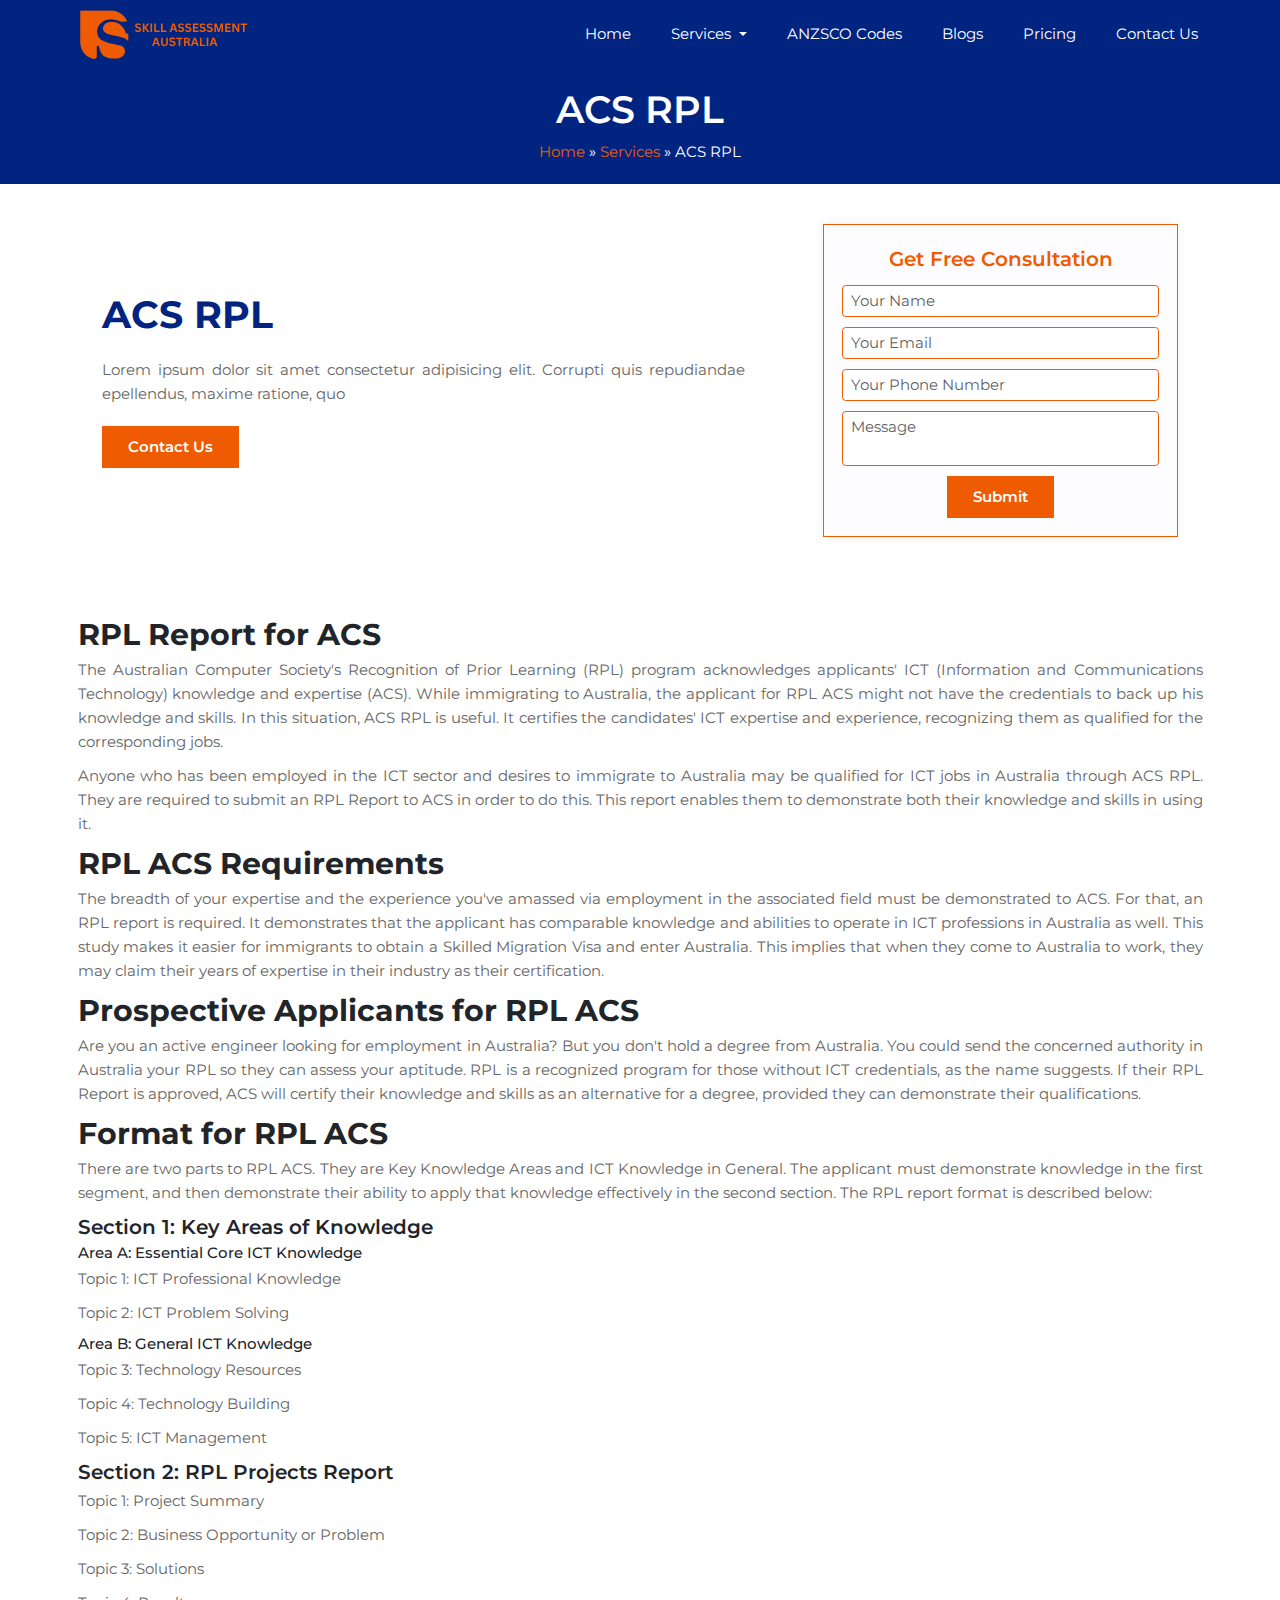
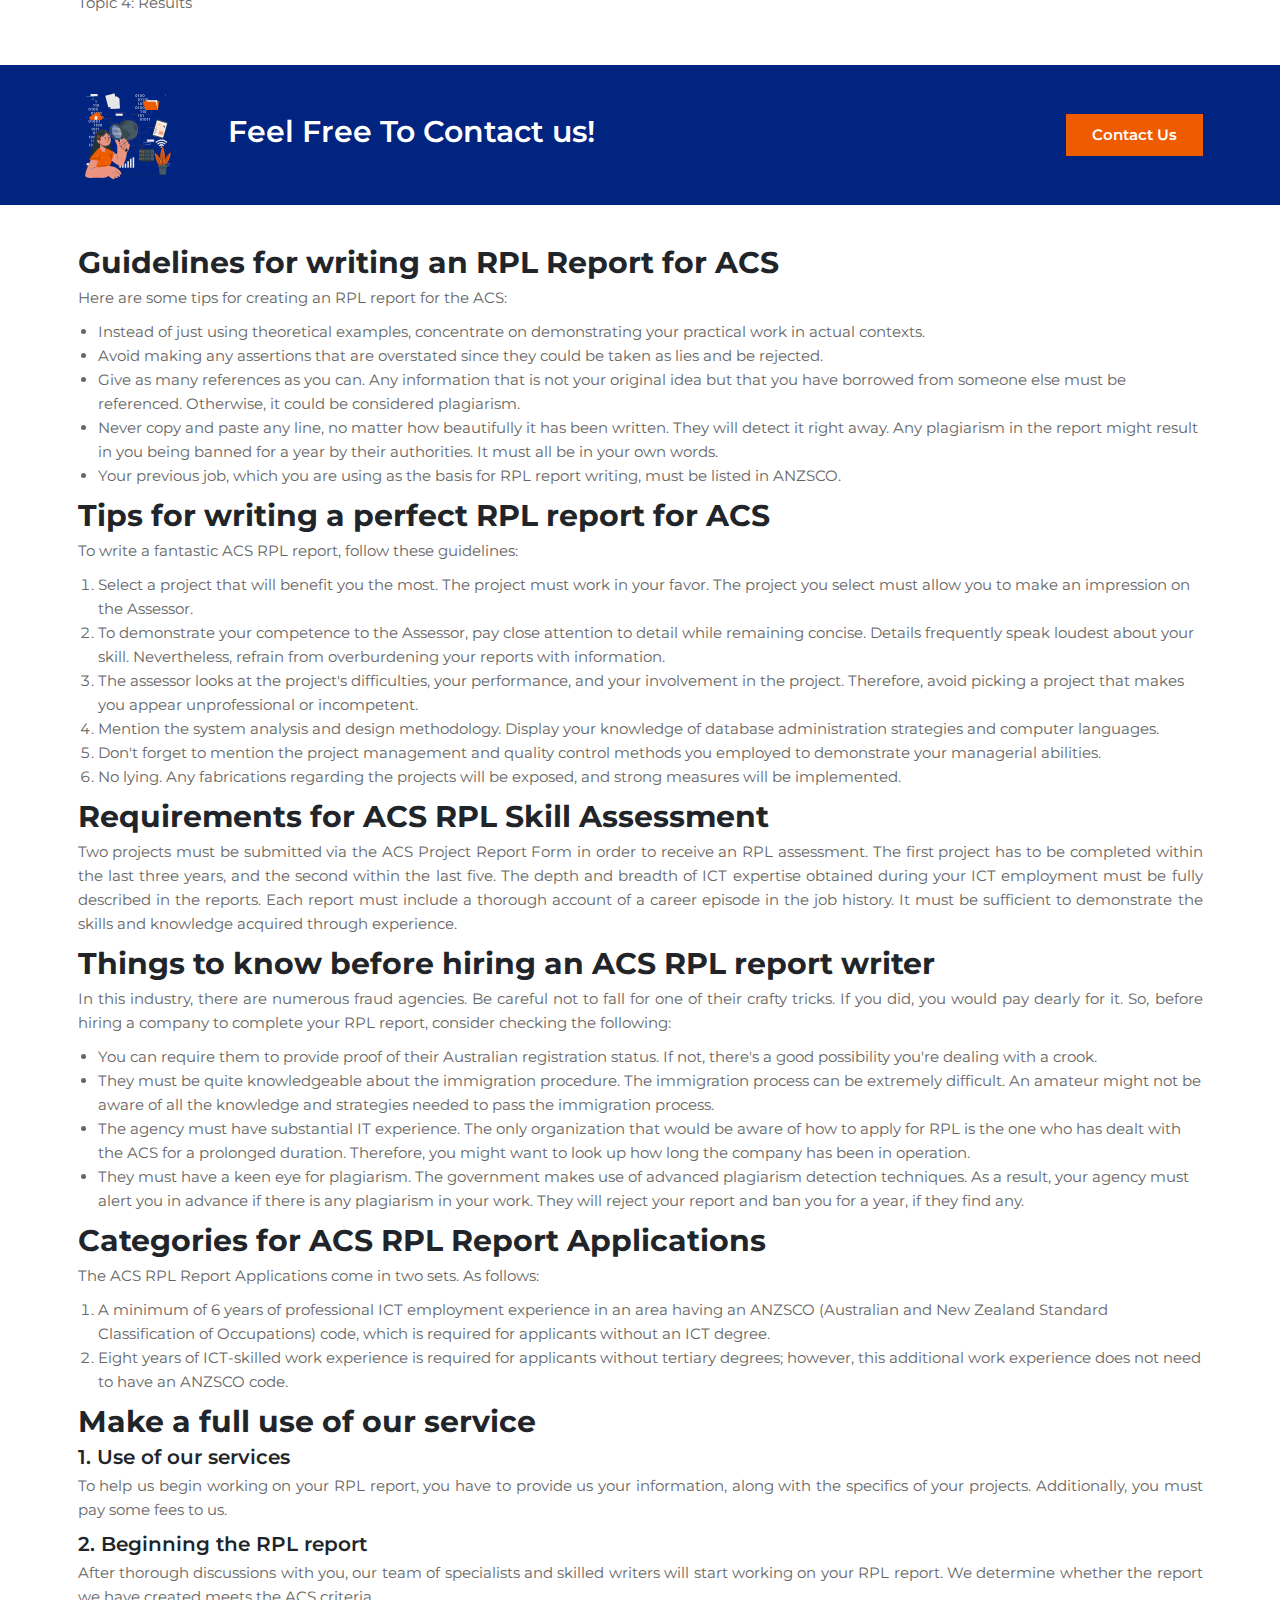
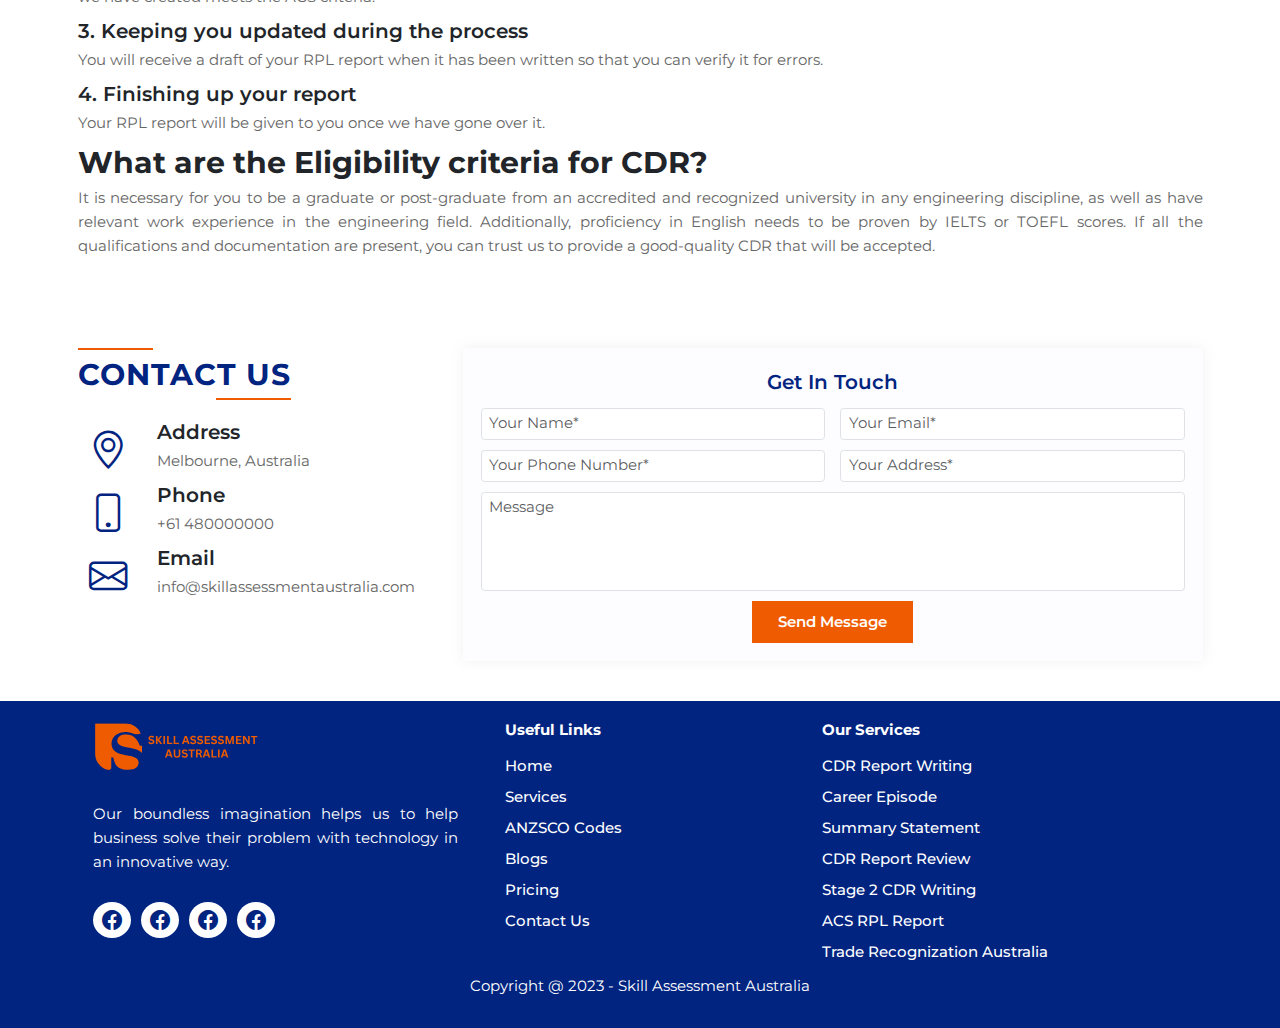
<file: acs-rpl.html>
<!DOCTYPE html>
<html lang="en">
  <head>
    <meta charset="UTF-8" />
    <meta http-equiv="X-UA-Compatible" content="IE=edge" />
    <meta name="viewport" content="width=device-width, initial-scale=1.0" />
    <title>ACS RPL Skill Assessment</title>
    <meta name="description" content="" />
    <link
      rel="icon"
      href="./img/skill-assessment-favicon.svg"
      type="image/x-icon"
    />
    <link
      href="https://cdn.jsdelivr.net/npm/bootstrap@5.3.0-alpha1/dist/css/bootstrap.min.css"
      rel="stylesheet"
      integrity="sha384-GLhlTQ8iRABdZLl6O3oVMWSktQOp6b7In1Zl3/Jr59b6EGGoI1aFkw7cmDA6j6gD"
      crossorigin="anonymous"
    />
    <link rel="stylesheet" href="styles/styles.min.css" />
  </head>
  <body>
    <script src="./header.js"></script>
    <my-header></my-header>
    <main id="other-pages">
      <section class="breadcrumbs">
        <div class="container">
          <span>ACS RPL</span>
          <p>
            <a href="index">Home</a> &raquo;
            <a href="services.html">Services</a> &raquo; ACS RPL
          </p>
        </div>
      </section>
      <section class="hero">
        <div class="container">
          <div class="row g-4 g-md-5">
            <div class="col-12 col-lg-7">
              <h1>ACS RPL</h1>
              <p>
                Lorem ipsum dolor sit amet consectetur adipisicing elit.
                Corrupti quis repudiandae epellendus, maxime ratione, quo
              </p>
              <a href="contact.html" class="btn-all">Contact Us</a>
            </div>
            <div class="col-12 col-md-8 col-lg-4">
              <div class="card">
                <div class="card-body">
                  <form action="">
                    <span>Get Free Consultation</span>
                    <input
                      type="text"
                      name="Name"
                      class="form-control"
                      placeholder="Your Name"
                    />
                    <input
                      type="email"
                      name="Email"
                      class="form-control"
                      placeholder="Your Email"
                    />
                    <input
                      type="tel"
                      name="Phone"
                      class="form-control"
                      placeholder="Your Phone Number"
                    />
                    <textarea
                      name="Message"
                      class="form-control"
                      placeholder="Message"
                    ></textarea>
                    <div class="text-center">
                      <button class="btn-all">Submit</button>
                    </div>
                  </form>
                </div>
              </div>
            </div>
          </div>
        </div>
      </section>
      <section class="content">
        <div class="container">
          <h2>RPL Report for ACS</h2>
          <p>
            The Australian Computer Society's Recognition of Prior Learning
            (RPL) program acknowledges applicants' ICT (Information and
            Communications Technology) knowledge and expertise (ACS). While
            immigrating to Australia, the applicant for RPL ACS might not have
            the credentials to back up his knowledge and skills. In this
            situation, ACS RPL is useful. It certifies the candidates' ICT
            expertise and experience, recognizing them as qualified for the
            corresponding jobs.
          </p>
          <p>
            Anyone who has been employed in the ICT sector and desires to
            immigrate to Australia may be qualified for ICT jobs in Australia
            through ACS RPL. They are required to submit an RPL Report to ACS in
            order to do this. This report enables them to demonstrate both their
            knowledge and skills in using it.
          </p>
          <h2>RPL ACS Requirements</h2>
          <p>
            The breadth of your expertise and the experience you've amassed via
            employment in the associated field must be demonstrated to ACS. For
            that, an RPL report is required. It demonstrates that the applicant
            has comparable knowledge and abilities to operate in ICT professions
            in Australia as well. This study makes it easier for immigrants to
            obtain a Skilled Migration Visa and enter Australia. This implies
            that when they come to Australia to work, they may claim their years
            of expertise in their industry as their certification.
          </p>
          <h2>Prospective Applicants for RPL ACS</h2>
          <p>
            Are you an active engineer looking for employment in Australia? But
            you don't hold a degree from Australia. You could send the concerned
            authority in Australia your RPL so they can assess your aptitude.
            RPL is a recognized program for those without ICT credentials, as
            the name suggests. If their RPL Report is approved, ACS will certify
            their knowledge and skills as an alternative for a degree, provided
            they can demonstrate their qualifications.
          </p>
          <h2>Format for RPL ACS</h2>
          <p>
            There are two parts to RPL ACS. They are Key Knowledge Areas and ICT
            Knowledge in General. The applicant must demonstrate knowledge in
            the first segment, and then demonstrate their ability to apply that
            knowledge effectively in the second section. The RPL report format
            is described below:
          </p>
          <h3>Section 1: Key Areas of Knowledge</h3>
          <h4>Area A: Essential Core ICT Knowledge</h4>
          <p>Topic 1: ICT Professional Knowledge</p>
          <p>Topic 2: ICT Problem Solving</p>
          <h4>Area B: General ICT Knowledge</h4>
          <p>Topic 3: Technology Resources</p>
          <p>Topic 4: Technology Building</p>
          <p>Topic 5: ICT Management</p>
          <h3>Section 2: RPL Projects Report</h3>
          <p>Topic 1: Project Summary</p>
          <p>Topic 2: Business Opportunity or Problem</p>
          <p>Topic 3: Solutions</p>
          <p>Topic 4: Results</p>
        </div>
      </section>
      <section class="call-to-action">
        <div class="container one-line-cta">
          <img src="./img/call-to-action-cutae.svg" alt="" />
          <h3>Feel Free To Contact us!</h3>
          <a href="contact.html" class="btn-all">Contact Us</a>
        </div>
      </section>
      <section class="content">
        <div class="container">
          <h2>Guidelines for writing an RPL Report for ACS</h2>
          <p>Here are some tips for creating an RPL report for the ACS:</p>
          <ul>
            <li>
              Instead of just using theoretical examples, concentrate on
              demonstrating your practical work in actual contexts.
            </li>
            <li>
              Avoid making any assertions that are overstated since they could
              be taken as lies and be rejected.
            </li>
            <li>
              Give as many references as you can. Any information that is not
              your original idea but that you have borrowed from someone else
              must be referenced. Otherwise, it could be considered plagiarism.
            </li>
            <li>
              Never copy and paste any line, no matter how beautifully it has
              been written. They will detect it right away. Any plagiarism in
              the report might result in you being banned for a year by their
              authorities. It must all be in your own words.
            </li>
            <li>
              Your previous job, which you are using as the basis for RPL report
              writing, must be listed in ANZSCO.
            </li>
          </ul>
          <h2>Tips for writing a perfect RPL report for ACS</h2>
          <p>To write a fantastic ACS RPL report, follow these guidelines:</p>
          <ol>
            <li>
              Select a project that will benefit you the most. The project must
              work in your favor. The project you select must allow you to make
              an impression on the Assessor.
            </li>
            <li>
              To demonstrate your competence to the Assessor, pay close
              attention to detail while remaining concise. Details frequently
              speak loudest about your skill. Nevertheless, refrain from
              overburdening your reports with information.
            </li>
            <li>
              The assessor looks at the project's difficulties, your
              performance, and your involvement in the project. Therefore, avoid
              picking a project that makes you appear unprofessional or
              incompetent.
            </li>
            <li>
              Mention the system analysis and design methodology. Display your
              knowledge of database administration strategies and computer
              languages.
            </li>
            <li>
              Don't forget to mention the project management and quality control
              methods you employed to demonstrate your managerial abilities.
            </li>
            <li>
              No lying. Any fabrications regarding the projects will be exposed,
              and strong measures will be implemented.
            </li>
          </ol>
          <h2>Requirements for ACS RPL Skill Assessment</h2>
          <p>
            Two projects must be submitted via the ACS Project Report Form in
            order to receive an RPL assessment. The first project has to be
            completed within the last three years, and the second within the
            last five. The depth and breadth of ICT expertise obtained during
            your ICT employment must be fully described in the reports. Each
            report must include a thorough account of a career episode in the
            job history. It must be sufficient to demonstrate the skills and
            knowledge acquired through experience.
          </p>
          <h2>Things to know before hiring an ACS RPL report writer</h2>
          <p>
            In this industry, there are numerous fraud agencies. Be careful not
            to fall for one of their crafty tricks. If you did, you would pay
            dearly for it. So, before hiring a company to complete your RPL
            report, consider checking the following:
          </p>
          <ul>
            <li>
              You can require them to provide proof of their Australian
              registration status. If not, there's a good possibility you're
              dealing with a crook.
            </li>
            <li>
              They must be quite knowledgeable about the immigration procedure.
              The immigration process can be extremely difficult. An amateur
              might not be aware of all the knowledge and strategies needed to
              pass the immigration process.
            </li>
            <li>
              The agency must have substantial IT experience. The only
              organization that would be aware of how to apply for RPL is the
              one who has dealt with the ACS for a prolonged duration.
              Therefore, you might want to look up how long the company has been
              in operation.
            </li>
            <li>
              They must have a keen eye for plagiarism. The government makes use
              of advanced plagiarism detection techniques. As a result, your
              agency must alert you in advance if there is any plagiarism in
              your work. They will reject your report and ban you for a year, if
              they find any.
            </li>
          </ul>
          <h2>Categories for ACS RPL Report Applications</h2>
          <p>The ACS RPL Report Applications come in two sets. As follows:</p>
          <ol>
            <li>
              A minimum of 6 years of professional ICT employment experience in
              an area having an ANZSCO (Australian and New Zealand Standard
              Classification of Occupations) code, which is required for
              applicants without an ICT degree.
            </li>
            <li>
              Eight years of ICT-skilled work experience is required for
              applicants without tertiary degrees; however, this additional work
              experience does not need to have an ANZSCO code.
            </li>
          </ol>
          <h2>Make a full use of our service</h2>
          <h3>1. Use of our services</h3>
          <p>
            To help us begin working on your RPL report, you have to provide us
            your information, along with the specifics of your projects.
            Additionally, you must pay some fees to us.
          </p>
          <h3>2. Beginning the RPL report</h3>
          <p>
            After thorough discussions with you, our team of specialists and
            skilled writers will start working on your RPL report. We determine
            whether the report we have created meets the ACS criteria.
          </p>
          <h3>3. Keeping you updated during the process</h3>
          <p>
            You will receive a draft of your RPL report when it has been written
            so that you can verify it for errors.
          </p>
          <h3>4. Finishing up your report</h3>
          <p>Your RPL report will be given to you once we have gone over it.</p>
          <h2>What are the Eligibility criteria for CDR?</h2>
          <p>
            It is necessary for you to be a graduate or post-graduate from an
            accredited and recognized university in any engineering discipline,
            as well as have relevant work experience in the engineering field.
            Additionally, proficiency in English needs to be proven by IELTS or
            TOEFL scores. If all the qualifications and documentation are
            present, you can trust us to provide a good-quality CDR that will be
            accepted.
          </p>
        </div>
      </section>
    </main>
    <script src="./footer.js"></script>
    <my-footer></my-footer>
    <script
      src="https://cdn.jsdelivr.net/npm/bootstrap@5.3.0-alpha1/dist/js/bootstrap.bundle.min.js"
      integrity="sha384-w76AqPfDkMBDXo30jS1Sgez6pr3x5MlQ1ZAGC+nuZB+EYdgRZgiwxhTBTkF7CXvN"
      crossorigin="anonymous"
    ></script>
  </body>
</html>
</file>
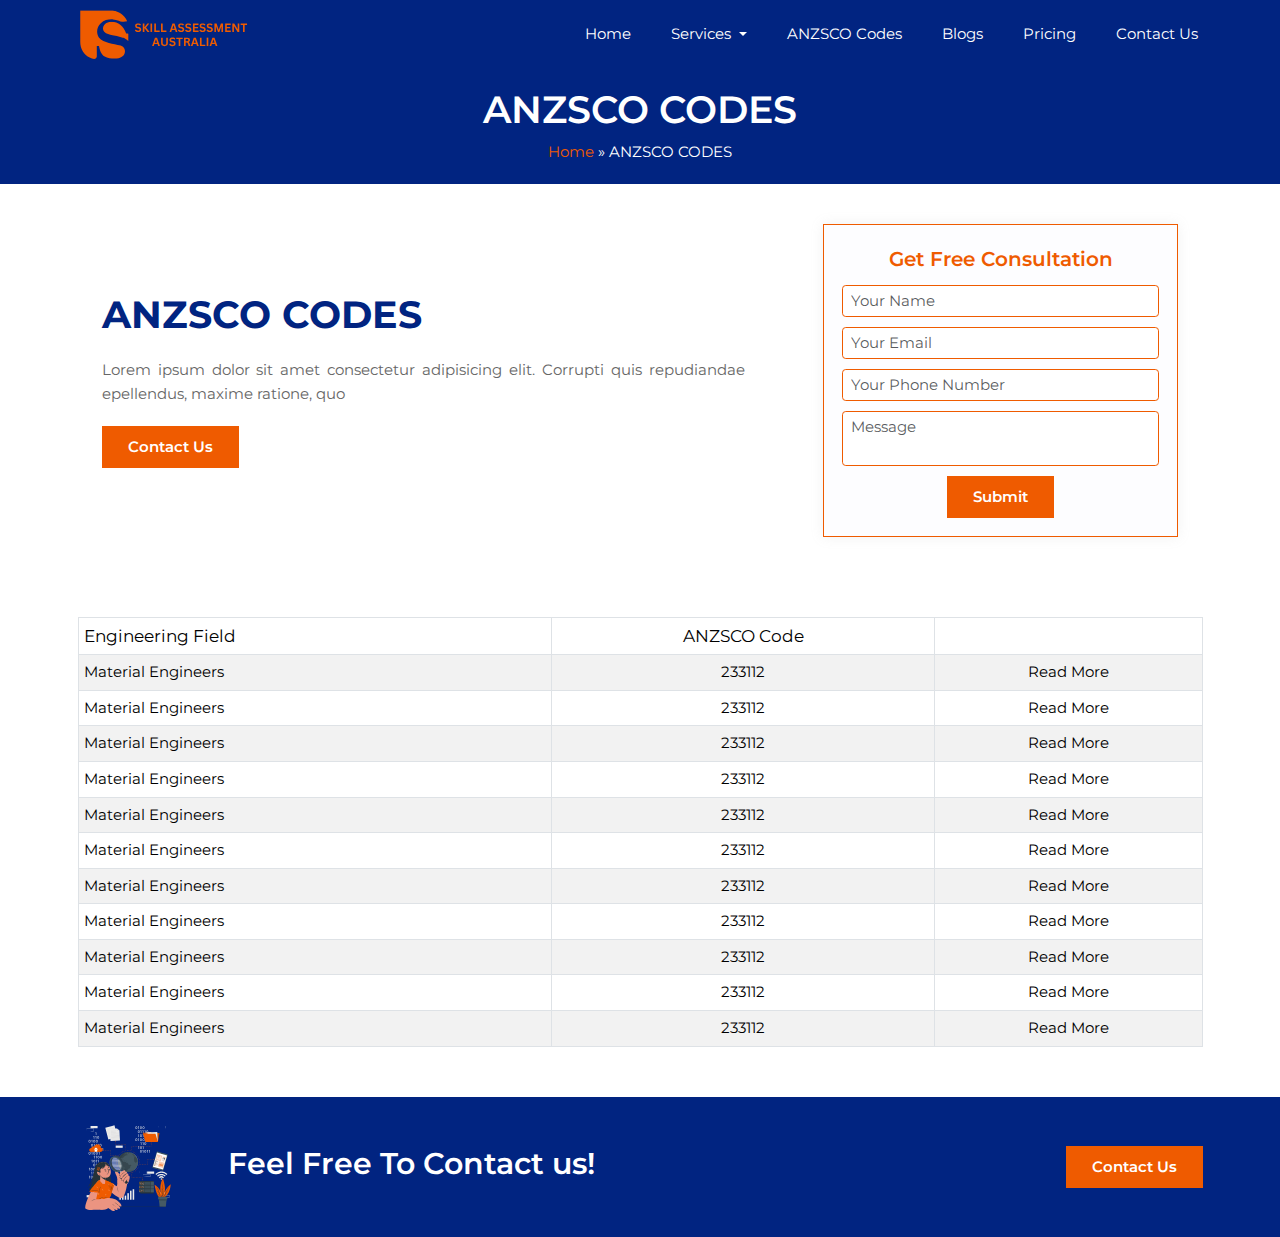
<file: anzsco-codes.html>
<!DOCTYPE html>
<html lang="en">
  <head>
    <meta charset="UTF-8" />
    <meta http-equiv="X-UA-Compatible" content="IE=edge" />
    <meta name="viewport" content="width=device-width, initial-scale=1.0" />
    <title>ANZSCO Codes Skill Assessment</title>
    <meta name="description" content="" />
    <link
      rel="icon"
      href="./img/skill-assessment-favicon.svg"
      type="image/x-icon"
    />
    <link
      href="https://cdn.jsdelivr.net/npm/bootstrap@5.3.0-alpha1/dist/css/bootstrap.min.css"
      rel="stylesheet"
      integrity="sha384-GLhlTQ8iRABdZLl6O3oVMWSktQOp6b7In1Zl3/Jr59b6EGGoI1aFkw7cmDA6j6gD"
      crossorigin="anonymous"
    />
    <link rel="stylesheet" href="styles/styles.min.css" />
    <style>
      .content table thead {
        font-size: clamp(1.3rem, 1.3vw, 3.8rem);
        background-color: var(--color-secondary);
        color: #fff;
      }
      .content table tbody {
        font-size: clamp(1.1rem, 1.2vw, 3rem);
      }
      .content table tr td,
      .content table tr th {
        text-align: center;
      }
      .content table tr th:first-of-type,
      .content table tr td:first-of-type {
        text-align: start;
      }
    </style>
  </head>
  <body>
    <script src="./header.js"></script>
    <my-header></my-header>
    <main id="other-pages">
      <section class="breadcrumbs">
        <div class="container">
          <span>ANZSCO CODES</span>
          <p><a href="index">Home</a> &raquo; ANZSCO CODES</p>
        </div>
      </section>
      <section class="hero">
        <div class="container">
          <div class="row g-4 g-md-5">
            <div class="col-12 col-lg-7">
              <h1>ANZSCO CODES</h1>
              <p>
                Lorem ipsum dolor sit amet consectetur adipisicing elit.
                Corrupti quis repudiandae epellendus, maxime ratione, quo
              </p>
              <a href="contact.html" class="btn-all">Contact Us</a>
            </div>
            <div class="col-12 col-md-8 col-lg-4">
              <div class="card">
                <div class="card-body">
                  <form action="">
                    <span>Get Free Consultation</span>
                    <input
                      type="text"
                      name="Name"
                      class="form-control"
                      placeholder="Your Name"
                    />
                    <input
                      type="email"
                      name="Email"
                      class="form-control"
                      placeholder="Your Email"
                    />
                    <input
                      type="tel"
                      name="Phone"
                      class="form-control"
                      placeholder="Your Phone Number"
                    />
                    <textarea
                      name="Message"
                      class="form-control"
                      placeholder="Message"
                    ></textarea>
                    <div class="text-center">
                      <button class="btn-all">Submit</button>
                    </div>
                  </form>
                </div>
              </div>
            </div>
          </div>
        </div>
      </section>
      <section class="content">
        <div class="container">
          <table class="table table-striped table-bordered">
            <thead>
              <tr>
                <th>Engineering Field</th>
                <th>ANZSCO Code</th>
                <th></th>
              </tr>
            </thead>
            <tbody>
              <tr>
                <td>Material Engineers</td>
                <td>233112</td>
                <td>Read More</td>
              </tr>
              <tr>
                <td>Material Engineers</td>
                <td>233112</td>
                <td>Read More</td>
              </tr>
              <tr>
                <td>Material Engineers</td>
                <td>233112</td>
                <td>Read More</td>
              </tr>
              <tr>
                <td>Material Engineers</td>
                <td>233112</td>
                <td>Read More</td>
              </tr>
              <tr>
                <td>Material Engineers</td>
                <td>233112</td>
                <td>Read More</td>
              </tr>
              <tr>
                <td>Material Engineers</td>
                <td>233112</td>
                <td>Read More</td>
              </tr>
              <tr>
                <td>Material Engineers</td>
                <td>233112</td>
                <td>Read More</td>
              </tr>
              <tr>
                <td>Material Engineers</td>
                <td>233112</td>
                <td>Read More</td>
              </tr>
              <tr>
                <td>Material Engineers</td>
                <td>233112</td>
                <td>Read More</td>
              </tr>
              <tr>
                <td>Material Engineers</td>
                <td>233112</td>
                <td>Read More</td>
              </tr>
              <tr>
                <td>Material Engineers</td>
                <td>233112</td>
                <td>Read More</td>
              </tr>
            </tbody>
          </table>
        </div>
      </section>
      <section class="call-to-action">
        <div class="container one-line-cta">
          <img src="./img/call-to-action-cutae.svg" alt="" />
          <h3>Feel Free To Contact us!</h3>
          <a href="contact.html" class="btn-all">Contact Us</a>
        </div>
      </section>
    </main>
    <!-- <script src="./footer.js"></script>
    <my-footer></my-footer> -->
    <script
      src="https://cdn.jsdelivr.net/npm/bootstrap@5.3.0-alpha1/dist/js/bootstrap.bundle.min.js"
      integrity="sha384-w76AqPfDkMBDXo30jS1Sgez6pr3x5MlQ1ZAGC+nuZB+EYdgRZgiwxhTBTkF7CXvN"
      crossorigin="anonymous"
    ></script>
  </body>
</html>
</file>
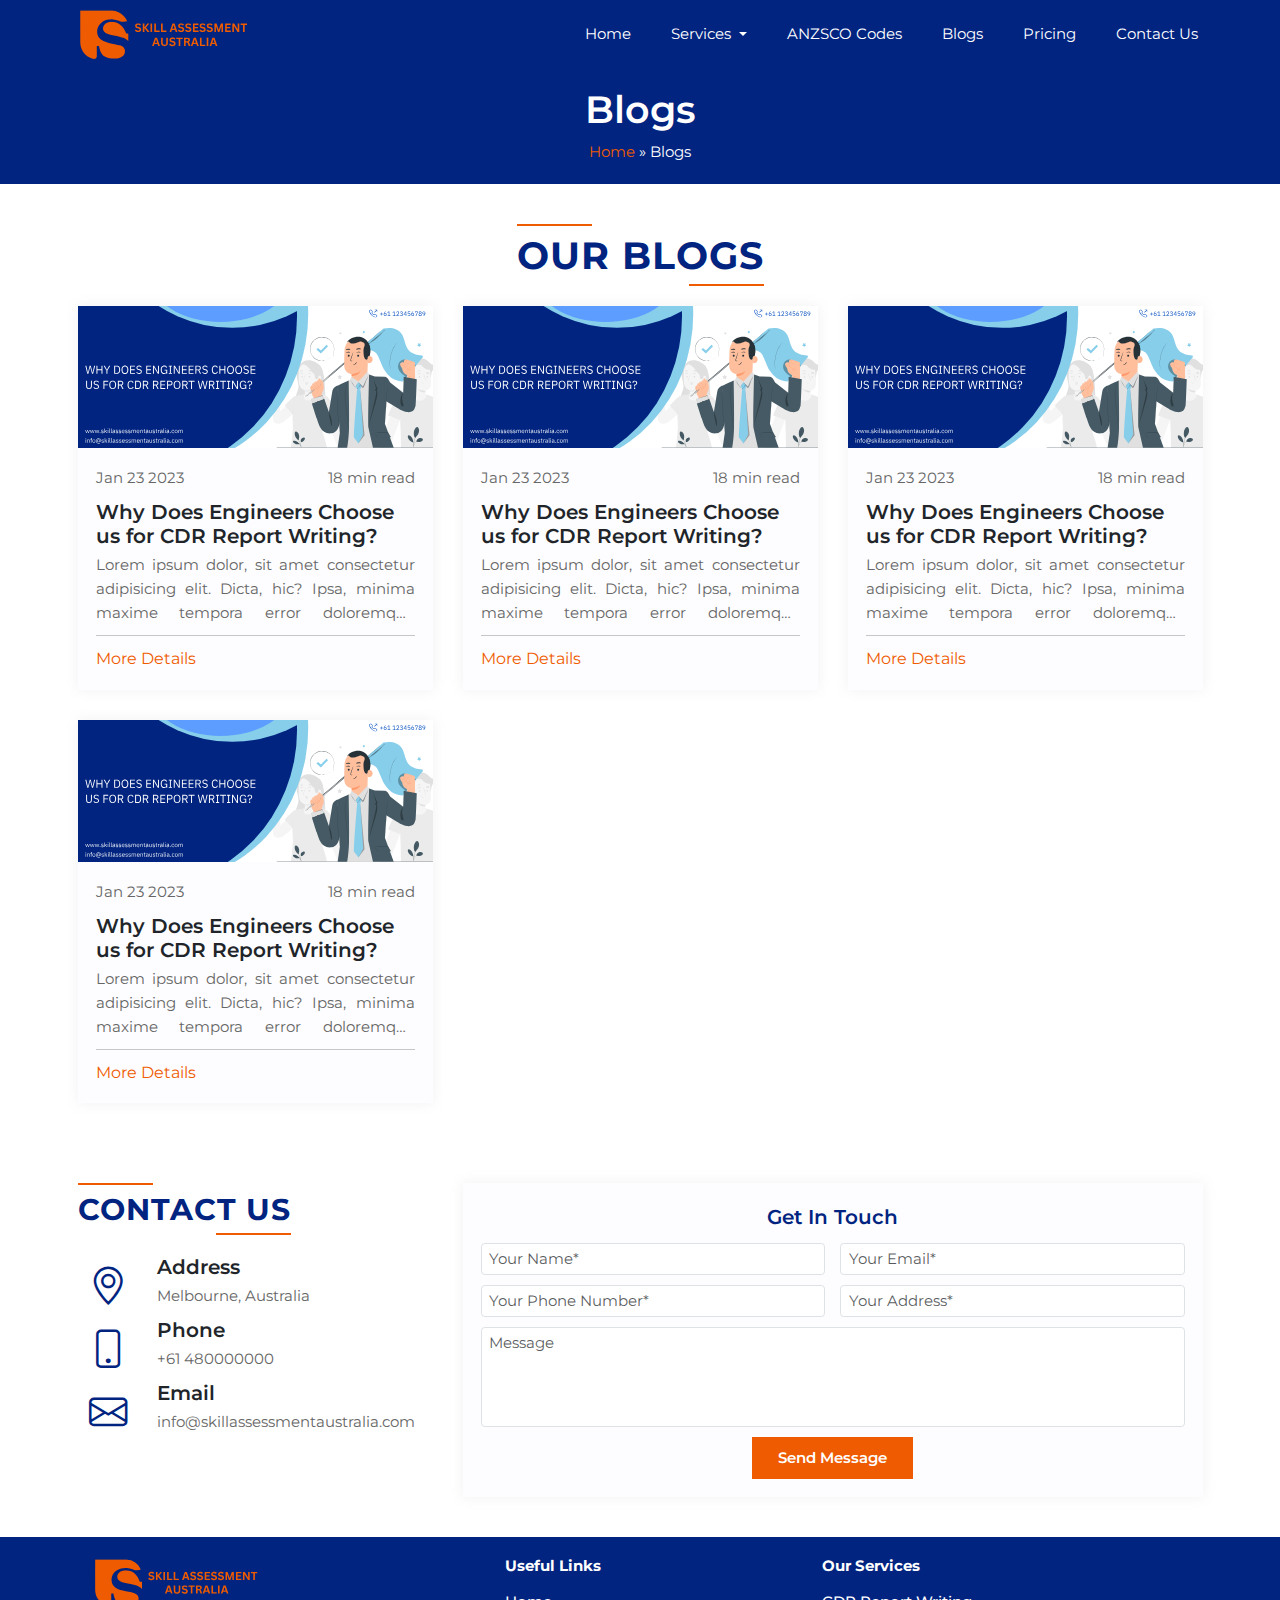
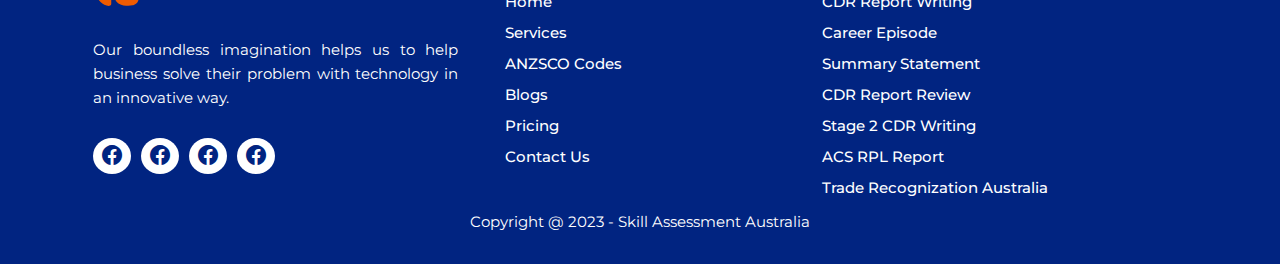
<file: blogs.html>
<!DOCTYPE html>
<html lang="en">
  <head>
    <meta charset="UTF-8" />
    <meta http-equiv="X-UA-Compatible" content="IE=edge" />
    <meta name="viewport" content="width=device-width, initial-scale=1.0" />
    <title>Blogs Skill Assessment</title>
    <meta name="description" content="" />
    <link
      rel="icon"
      href="./img/skill-assessment-favicon.svg"
      type="image/x-icon"
    />
    <link
      href="https://cdn.jsdelivr.net/npm/bootstrap@5.3.0-alpha1/dist/css/bootstrap.min.css"
      rel="stylesheet"
      integrity="sha384-GLhlTQ8iRABdZLl6O3oVMWSktQOp6b7In1Zl3/Jr59b6EGGoI1aFkw7cmDA6j6gD"
      crossorigin="anonymous"
    />
    <link rel="stylesheet" href="styles/styles.min.css" />
    <style>
      .blogs-grid .styled-heading-h1 h1 {
        text-transform: uppercase;
        font-weight: 700;
        letter-spacing: 1px;
        width: fit-content;
        text-align: center;
        margin: auto;
        padding-bottom: 0;
        margin-bottom: 2rem;
        color: var(--color-primary);
      }
      .blogs-grid .styled-heading-h1 h1:before {
        background-color: var(--color-secondary);
        content: "";
        display: block;
        height: 2px;
        width: 75px;
        margin-bottom: 7px;
      }
      .blogs-grid .styled-heading-h1 h1:after {
        background-color: var(--color-secondary);
        content: "";
        display: block;
        margin-left: auto;
        height: 2px;
        width: 75px;
        margin-top: 5px;
      }
      .blogs-grid .cols {
        position: relative;
      }
      .blogs-grid h2 {
        font-size: var(--h3-fontsize);
        font-weight: 600;
      }
      .blogs-grid p span:last-of-type {
        float: right;
      }
      .blogs-grid p:last-of-type {
        display: -webkit-box;
        -webkit-line-clamp: 3;
        -webkit-box-orient: vertical;
        overflow: hidden;
      }
    </style>
  </head>
  <body>
    <script src="./header.js"></script>
    <my-header></my-header>
    <main id="other-pages">
      <section class="breadcrumbs">
        <div class="container">
          <span>Blogs</span>
          <p><a href="index">Home</a> &raquo; Blogs</p>
        </div>
      </section>
      <section class="blogs-grid">
        <div class="container">
          <div class="styled-heading-h1">
            <h1>Our Blogs</h1>
          </div>
          <div class="row row-cols-1 row-cols-md-2 row-cols-lg-3 g-4 g-md-5">
            <div class="cols">
              <div class="card">
                <img src="./img/blog-placeholder.svg" alt="" />
                <div class="card-body">
                  <p><span>Jan 23 2023</span> <span>18 min read</span></p>
                  <h2>Why Does Engineers Choose us for CDR Report Writing?</h2>
                  <p>
                    Lorem ipsum dolor, sit amet consectetur adipisicing elit.
                    Dicta, hic? Ipsa, minima maxime tempora error doloremque
                    laborum iure exercitationem, quasi molestiae expedita
                    nostrum magnam quam sit enim molestias? Id, hic.
                  </p>
                  <hr />
                  <a href="single-post.html" class="stretched-link"
                    >More Details</a
                  >
                </div>
              </div>
            </div>
            <div class="cols">
              <div class="card">
                <img src="./img/blog-placeholder.svg" alt="" />
                <div class="card-body">
                  <p><span>Jan 23 2023</span> <span>18 min read</span></p>
                  <h2>Why Does Engineers Choose us for CDR Report Writing?</h2>
                  <p>
                    Lorem ipsum dolor, sit amet consectetur adipisicing elit.
                    Dicta, hic? Ipsa, minima maxime tempora error doloremque
                    laborum iure exercitationem, quasi molestiae expedita
                    nostrum magnam quam sit enim molestias? Id, hic.
                  </p>
                  <hr />
                  <a href="single-post.html" class="stretched-link"
                    >More Details</a
                  >
                </div>
              </div>
            </div>
            <div class="cols">
              <div class="card">
                <img src="./img/blog-placeholder.svg" alt="" />
                <div class="card-body">
                  <p><span>Jan 23 2023</span> <span>18 min read</span></p>
                  <h2>Why Does Engineers Choose us for CDR Report Writing?</h2>
                  <p>
                    Lorem ipsum dolor, sit amet consectetur adipisicing elit.
                    Dicta, hic? Ipsa, minima maxime tempora error doloremque
                    laborum iure exercitationem, quasi molestiae expedita
                    nostrum magnam quam sit enim molestias? Id, hic.
                  </p>
                  <hr />
                  <a href="single-post.html" class="stretched-link"
                    >More Details</a
                  >
                </div>
              </div>
            </div>
            <div class="cols">
              <div class="card">
                <img src="./img/blog-placeholder.svg" alt="" />
                <div class="card-body">
                  <p><span>Jan 23 2023</span> <span>18 min read</span></p>
                  <h2>Why Does Engineers Choose us for CDR Report Writing?</h2>
                  <p>
                    Lorem ipsum dolor, sit amet consectetur adipisicing elit.
                    Dicta, hic? Ipsa, minima maxime tempora error doloremque
                    laborum iure exercitationem, quasi molestiae expedita
                    nostrum magnam quam sit enim molestias? Id, hic.
                  </p>
                  <hr />
                  <a href="single-post.html" class="stretched-link"
                    >More Details</a
                  >
                </div>
              </div>
            </div>
          </div>
        </div>
      </section>
    </main>
    <script src="./footer.js"></script>
    <my-footer></my-footer>
    <script
      src="https://cdn.jsdelivr.net/npm/bootstrap@5.3.0-alpha1/dist/js/bootstrap.bundle.min.js"
      integrity="sha384-w76AqPfDkMBDXo30jS1Sgez6pr3x5MlQ1ZAGC+nuZB+EYdgRZgiwxhTBTkF7CXvN"
      crossorigin="anonymous"
    ></script>
  </body>
</html>
</file>
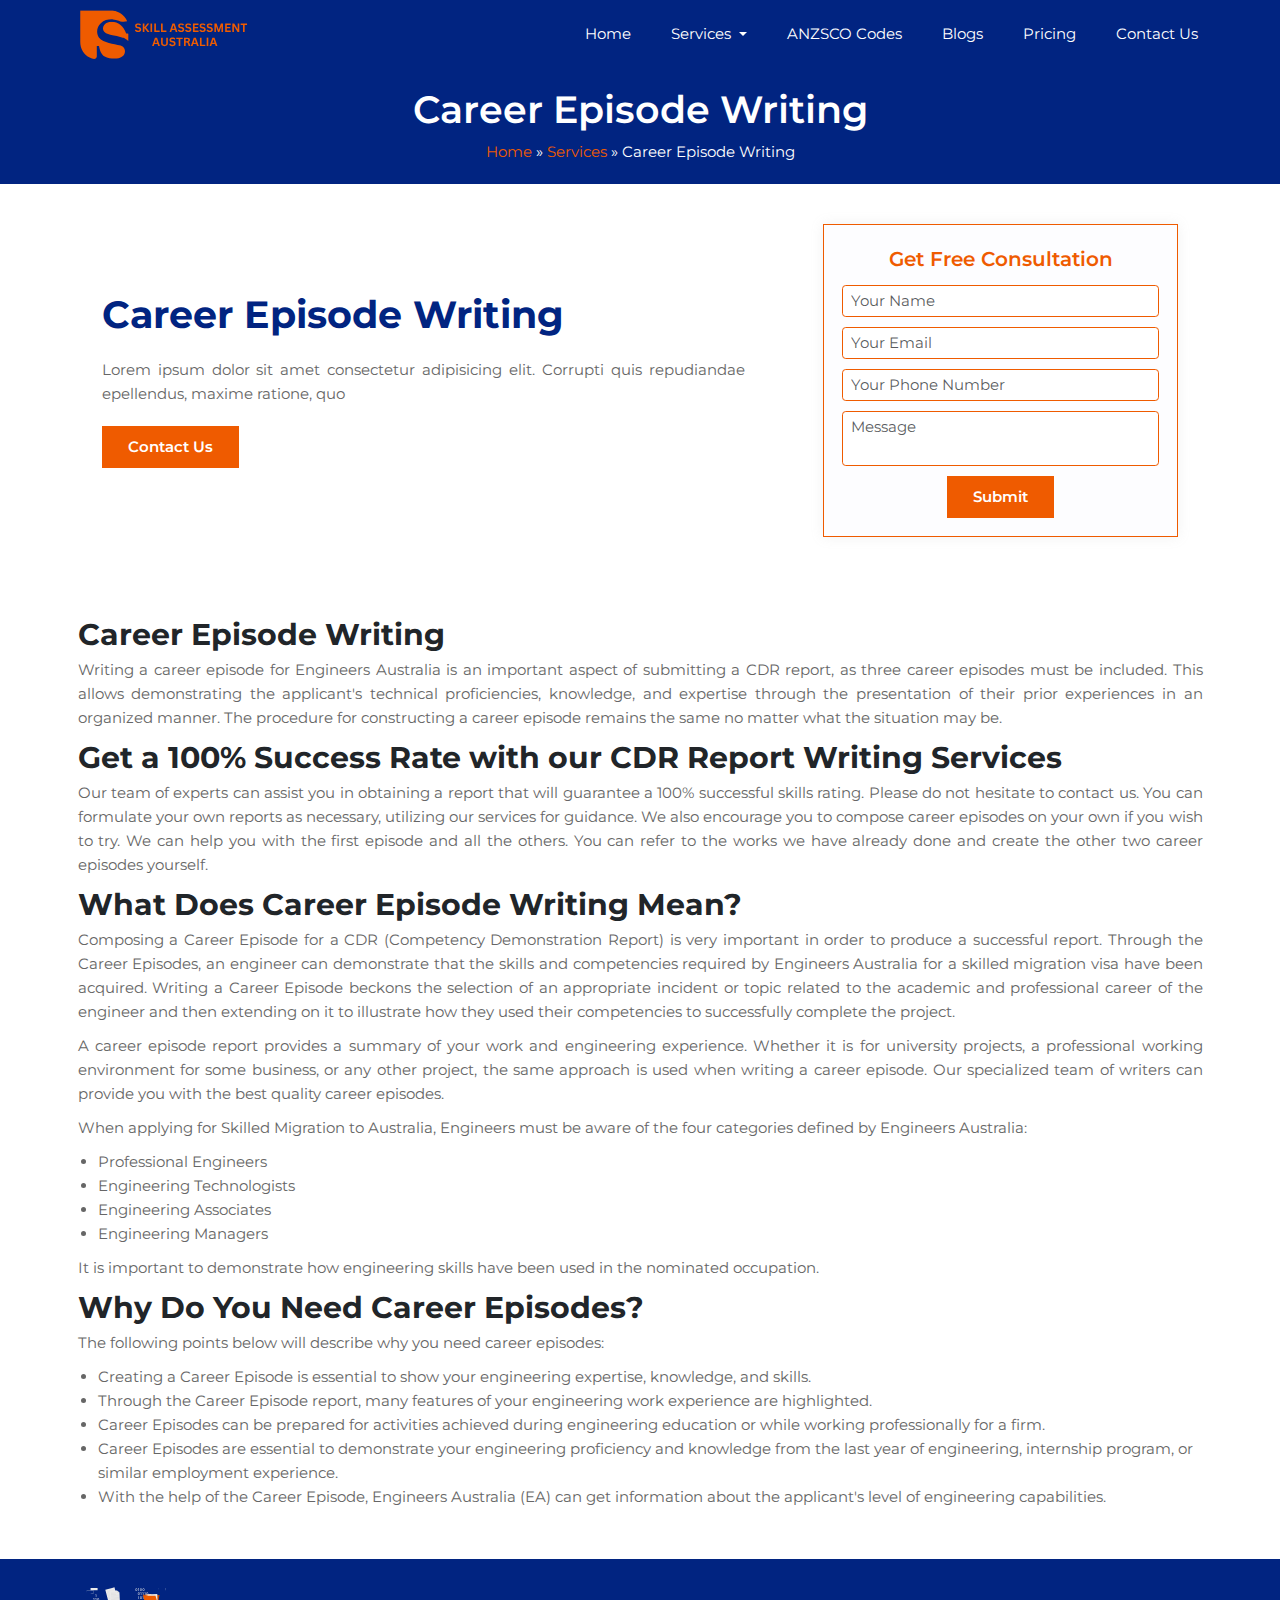
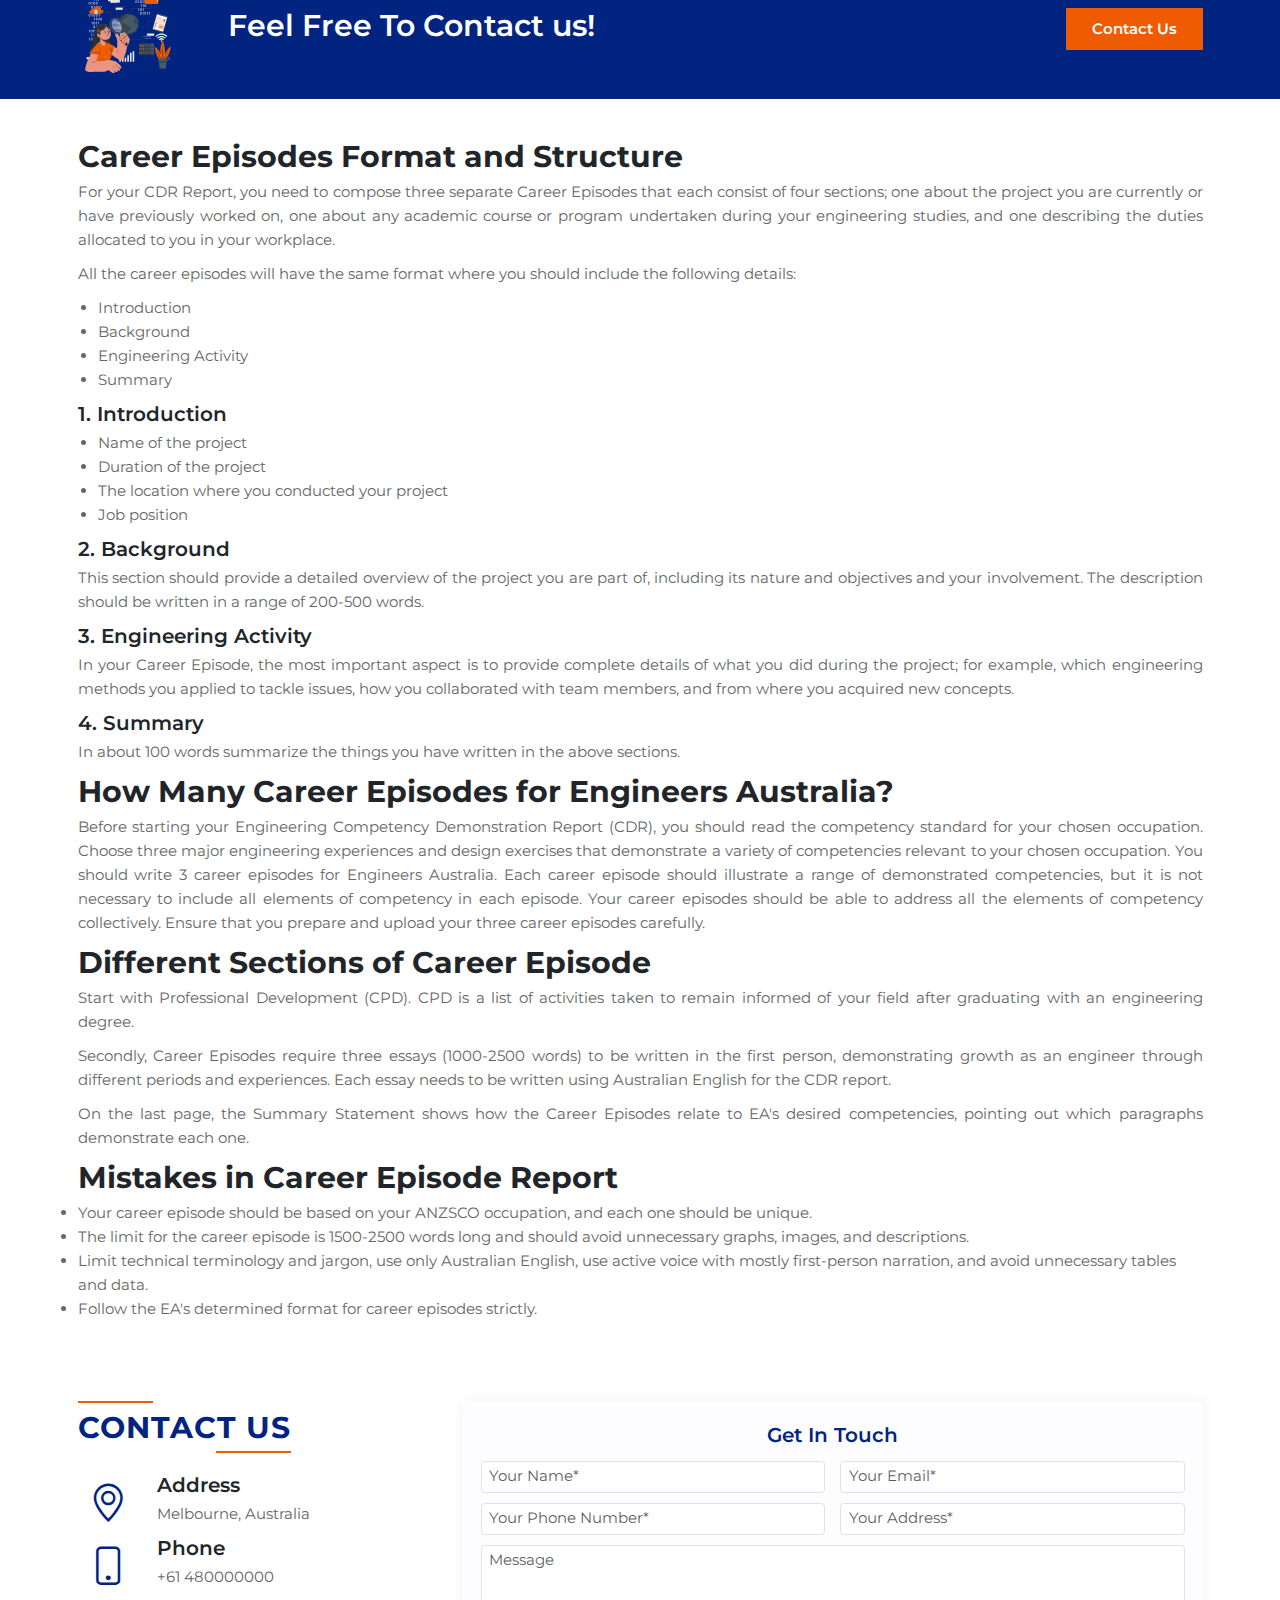
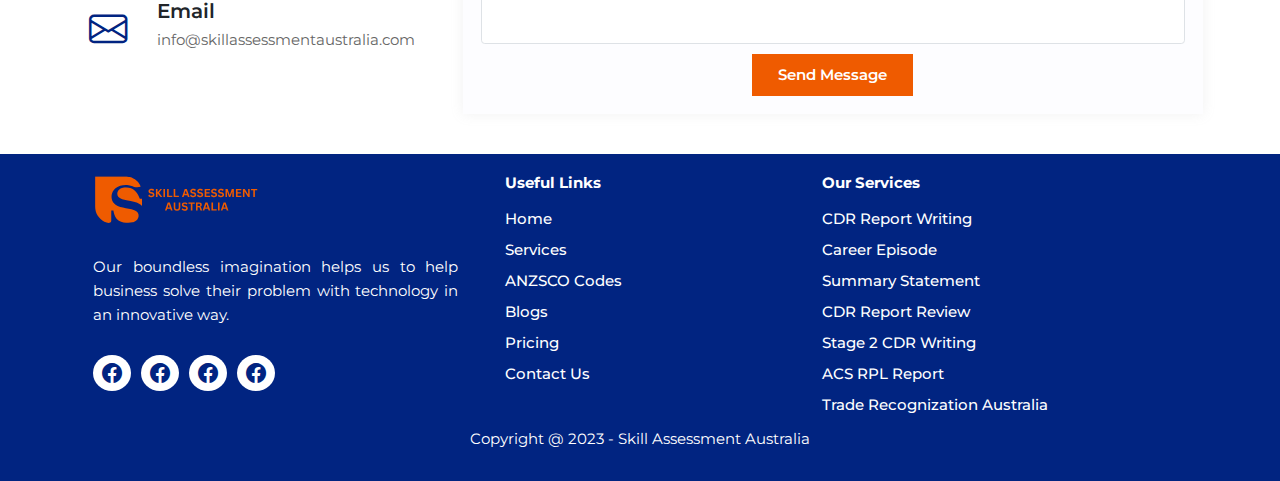
<file: career-episode.html>
<!DOCTYPE html>
<html lang="en">
  <head>
    <meta charset="UTF-8" />
    <meta http-equiv="X-UA-Compatible" content="IE=edge" />
    <meta name="viewport" content="width=device-width, initial-scale=1.0" />
    <title>Career Episode Writing Skill Assessment</title>
    <meta name="description" content="" />
    <link
      rel="icon"
      href="./img/skill-assessment-favicon.svg"
      type="image/x-icon"
    />
    <link
      href="https://cdn.jsdelivr.net/npm/bootstrap@5.3.0-alpha1/dist/css/bootstrap.min.css"
      rel="stylesheet"
      integrity="sha384-GLhlTQ8iRABdZLl6O3oVMWSktQOp6b7In1Zl3/Jr59b6EGGoI1aFkw7cmDA6j6gD"
      crossorigin="anonymous"
    />
    <link rel="stylesheet" href="styles/styles.min.css" />
  </head>
  <body>
    <script src="./header.js"></script>
    <my-header></my-header>
    <main id="other-pages">
      <section class="breadcrumbs">
        <div class="container">
          <span>Career Episode Writing</span>
          <p>
            <a href="index">Home</a> &raquo;
            <a href="services.html">Services</a> &raquo; Career Episode Writing
          </p>
        </div>
      </section>
      <section class="hero">
        <div class="container">
          <div class="row g-4 g-md-5">
            <div class="col-12 col-lg-7">
              <h1>Career Episode Writing</h1>
              <p>
                Lorem ipsum dolor sit amet consectetur adipisicing elit.
                Corrupti quis repudiandae epellendus, maxime ratione, quo
              </p>
              <a href="contact.html" class="btn-all">Contact Us</a>
            </div>
            <div class="col-12 col-md-8 col-lg-4">
              <div class="card">
                <div class="card-body">
                  <form action="">
                    <span>Get Free Consultation</span>
                    <input
                      type="text"
                      name="Name"
                      class="form-control"
                      placeholder="Your Name"
                    />
                    <input
                      type="email"
                      name="Email"
                      class="form-control"
                      placeholder="Your Email"
                    />
                    <input
                      type="tel"
                      name="Phone"
                      class="form-control"
                      placeholder="Your Phone Number"
                    />
                    <textarea
                      name="Message"
                      class="form-control"
                      placeholder="Message"
                    ></textarea>
                    <div class="text-center">
                      <button class="btn-all">Submit</button>
                    </div>
                  </form>
                </div>
              </div>
            </div>
          </div>
        </div>
      </section>
      <section class="content">
        <div class="container">
          <h2>Career Episode Writing</h2>
          <p>
            Writing a career episode for Engineers Australia is an important
            aspect of submitting a CDR report, as three career episodes must be
            included. This allows demonstrating the applicant's technical
            proficiencies, knowledge, and expertise through the presentation of
            their prior experiences in an organized manner. The procedure for
            constructing a career episode remains the same no matter what the
            situation may be.
          </p>
          <h2>Get a 100% Success Rate with our CDR Report Writing Services</h2>
          <p>
            Our team of experts can assist you in obtaining a report that will
            guarantee a 100% successful skills rating. Please do not hesitate to
            contact us. You can formulate your own reports as necessary,
            utilizing our services for guidance. We also encourage you to
            compose career episodes on your own if you wish to try. We can help
            you with the first episode and all the others. You can refer to the
            works we have already done and create the other two career episodes
            yourself.
          </p>
          <h2>What Does Career Episode Writing Mean?</h2>
          <p>
            Composing a Career Episode for a CDR (Competency Demonstration
            Report) is very important in order to produce a successful report.
            Through the Career Episodes, an engineer can demonstrate that the
            skills and competencies required by Engineers Australia for a
            skilled migration visa have been acquired. Writing a Career Episode
            beckons the selection of an appropriate incident or topic related to
            the academic and professional career of the engineer and then
            extending on it to illustrate how they used their competencies to
            successfully complete the project.
          </p>
          <p>
            A career episode report provides a summary of your work and
            engineering experience. Whether it is for university projects, a
            professional working environment for some business, or any other
            project, the same approach is used when writing a career episode.
            Our specialized team of writers can provide you with the best
            quality career episodes.
          </p>
          <p>
            When applying for Skilled Migration to Australia, Engineers must be
            aware of the four categories defined by Engineers Australia:
          </p>
          <ul>
            <li>Professional Engineers</li>
            <li>Engineering Technologists</li>
            <li>Engineering Associates</li>
            <li>Engineering Managers</li>
          </ul>
          <p>
            It is important to demonstrate how engineering skills have been used
            in the nominated occupation.
          </p>
          <h2>Why Do You Need Career Episodes?</h2>
          <p>
            The following points below will describe why you need career
            episodes:
          </p>
          <ul>
            <li>
              Creating a Career Episode is essential to show your engineering
              expertise, knowledge, and skills.
            </li>
            <li>
              Through the Career Episode report, many features of your
              engineering work experience are highlighted.
            </li>
            <li>
              Career Episodes can be prepared for activities achieved during
              engineering education or while working professionally for a firm.
            </li>
            <li>
              Career Episodes are essential to demonstrate your engineering
              proficiency and knowledge from the last year of engineering,
              internship program, or similar employment experience.
            </li>
            <li>
              With the help of the Career Episode, Engineers Australia (EA) can
              get information about the applicant's level of engineering
              capabilities.
            </li>
          </ul>
        </div>
      </section>
      <section class="call-to-action">
        <div class="container one-line-cta">
          <img src="./img/call-to-action-cutae.svg" alt="" />
          <h3>Feel Free To Contact us!</h3>
          <a href="contact.html" class="btn-all">Contact Us</a>
        </div>
      </section>
      <section class="content">
        <div class="container">
          <h2>Career Episodes Format and Structure</h2>
          <p>
            For your CDR Report, you need to compose three separate Career
            Episodes that each consist of four sections; one about the project
            you are currently or have previously worked on, one about any
            academic course or program undertaken during your engineering
            studies, and one describing the duties allocated to you in your
            workplace.
          </p>
          <p>
            All the career episodes will have the same format where you should
            include the following details:
          </p>
          <ul>
            <li>Introduction</li>
            <li>Background</li>
            <li>Engineering Activity</li>
            <li>Summary</li>
          </ul>
          <h3>1. Introduction</h3>
          <ul>
            <li>Name of the project</li>
            <li>Duration of the project</li>
            <li>The location where you conducted your project</li>
            <li>Job position</li>
          </ul>
          <h3>2. Background</h3>
          <p>
            This section should provide a detailed overview of the project you
            are part of, including its nature and objectives and your
            involvement. The description should be written in a range of 200-500
            words.
          </p>
          <h3>3. Engineering Activity</h3>
          <p>
            In your Career Episode, the most important aspect is to provide
            complete details of what you did during the project; for example,
            which engineering methods you applied to tackle issues, how you
            collaborated with team members, and from where you acquired new
            concepts.
          </p>
          <h3>4. Summary</h3>
          <p>
            In about 100 words summarize the things you have written in the
            above sections.
          </p>
          <h2>How Many Career Episodes for Engineers Australia?</h2>
          <p>
            Before starting your Engineering Competency Demonstration Report
            (CDR), you should read the competency standard for your chosen
            occupation. Choose three major engineering experiences and design
            exercises that demonstrate a variety of competencies relevant to
            your chosen occupation. You should write 3 career episodes for
            Engineers Australia. Each career episode should illustrate a range
            of demonstrated competencies, but it is not necessary to include all
            elements of competency in each episode. Your career episodes should
            be able to address all the elements of competency collectively.
            Ensure that you prepare and upload your three career episodes
            carefully.
          </p>
          <h2>Different Sections of Career Episode</h2>
          <p>
            Start with Professional Development (CPD). CPD is a list of
            activities taken to remain informed of your field after graduating
            with an engineering degree.
          </p>
          <p>
            Secondly, Career Episodes require three essays (1000-2500 words) to
            be written in the first person, demonstrating growth as an engineer
            through different periods and experiences. Each essay needs to be
            written using Australian English for the CDR report.
          </p>
          <p>
            On the last page, the Summary Statement shows how the Career
            Episodes relate to EA's desired competencies, pointing out which
            paragraphs demonstrate each one.
          </p>
          <h2>Mistakes in Career Episode Report</h2>
          <li>
            Your career episode should be based on your ANZSCO occupation, and
            each one should be unique.
          </li>
          <li>
            The limit for the career episode is 1500-2500 words long and should
            avoid unnecessary graphs, images, and descriptions.
          </li>
          <li>
            Limit technical terminology and jargon, use only Australian English,
            use active voice with mostly first-person narration, and avoid
            unnecessary tables and data.
          </li>
          <li>
            Follow the EA's determined format for career episodes strictly.
          </li>
        </div>
      </section>
    </main>
    <script src="./footer.js"></script>
    <my-footer></my-footer>
    <script
      src="https://cdn.jsdelivr.net/npm/bootstrap@5.3.0-alpha1/dist/js/bootstrap.bundle.min.js"
      integrity="sha384-w76AqPfDkMBDXo30jS1Sgez6pr3x5MlQ1ZAGC+nuZB+EYdgRZgiwxhTBTkF7CXvN"
      crossorigin="anonymous"
    ></script>
  </body>
</html>
</file>
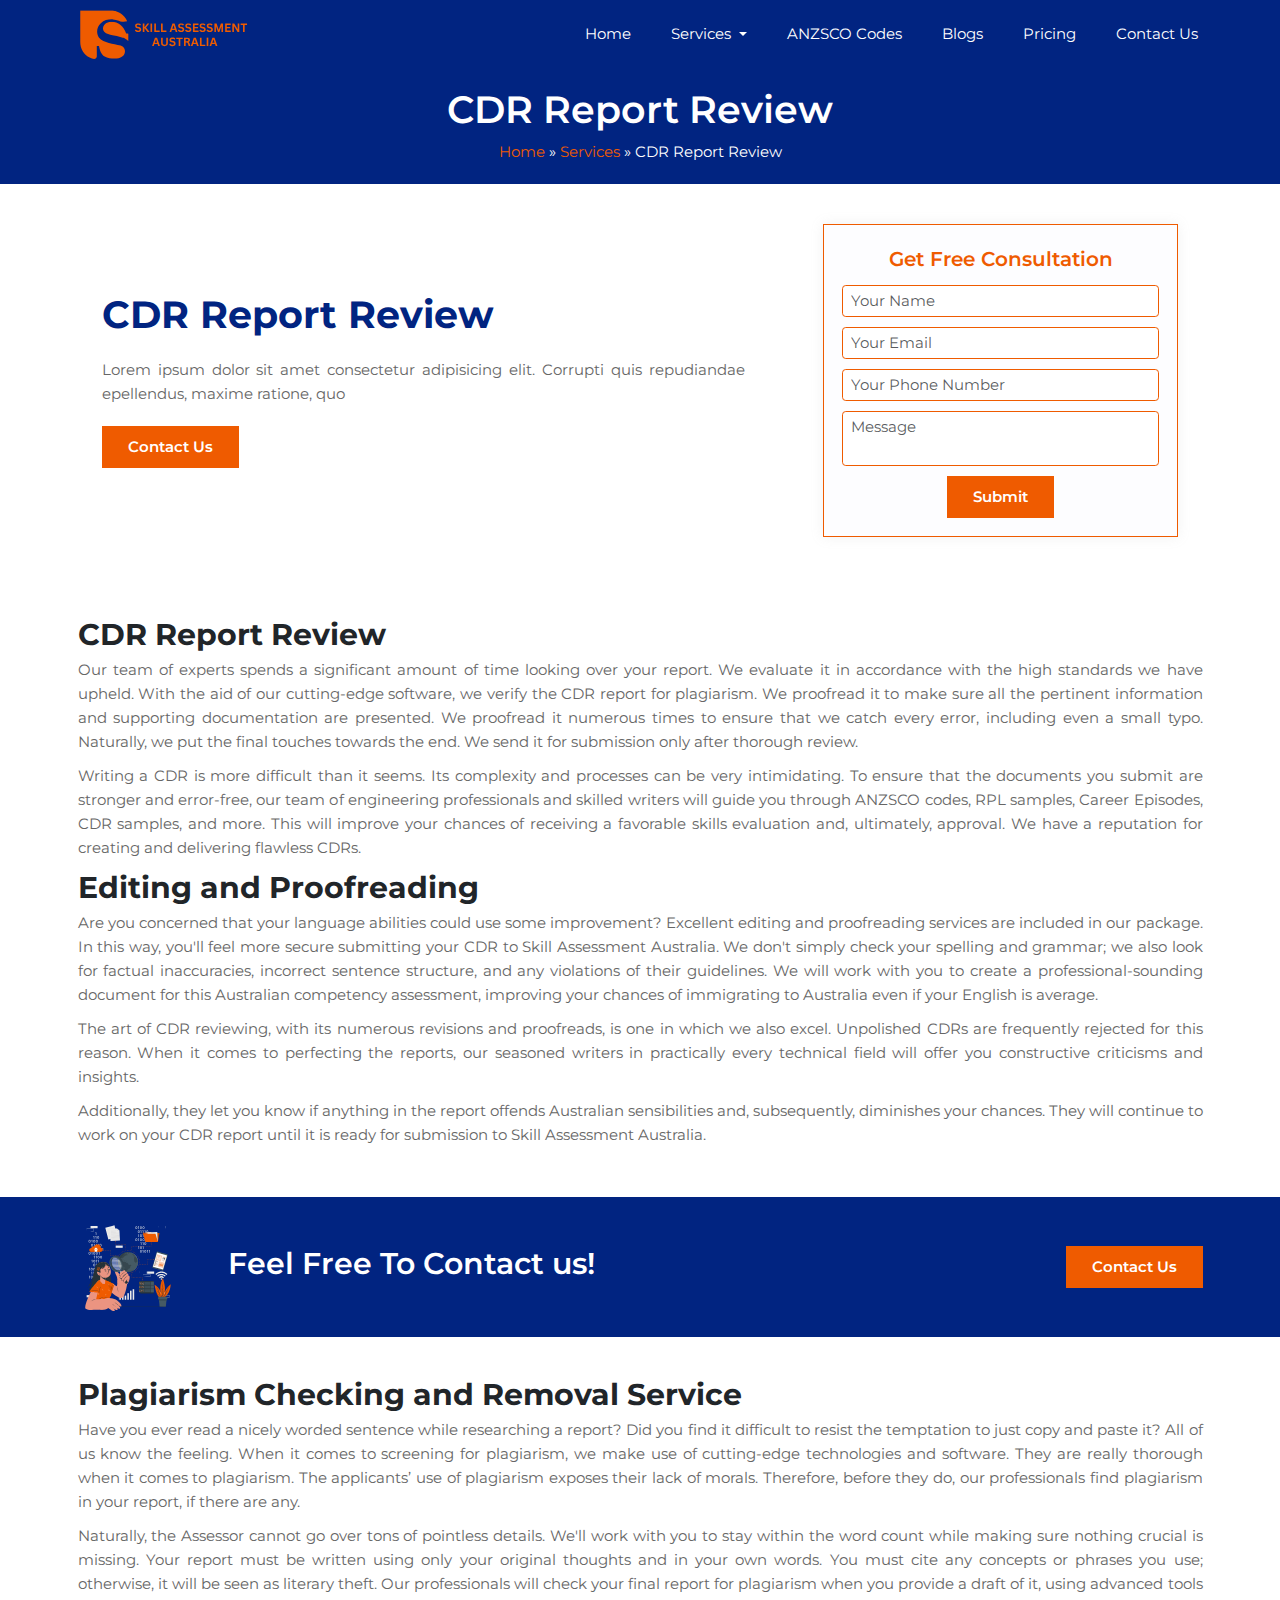
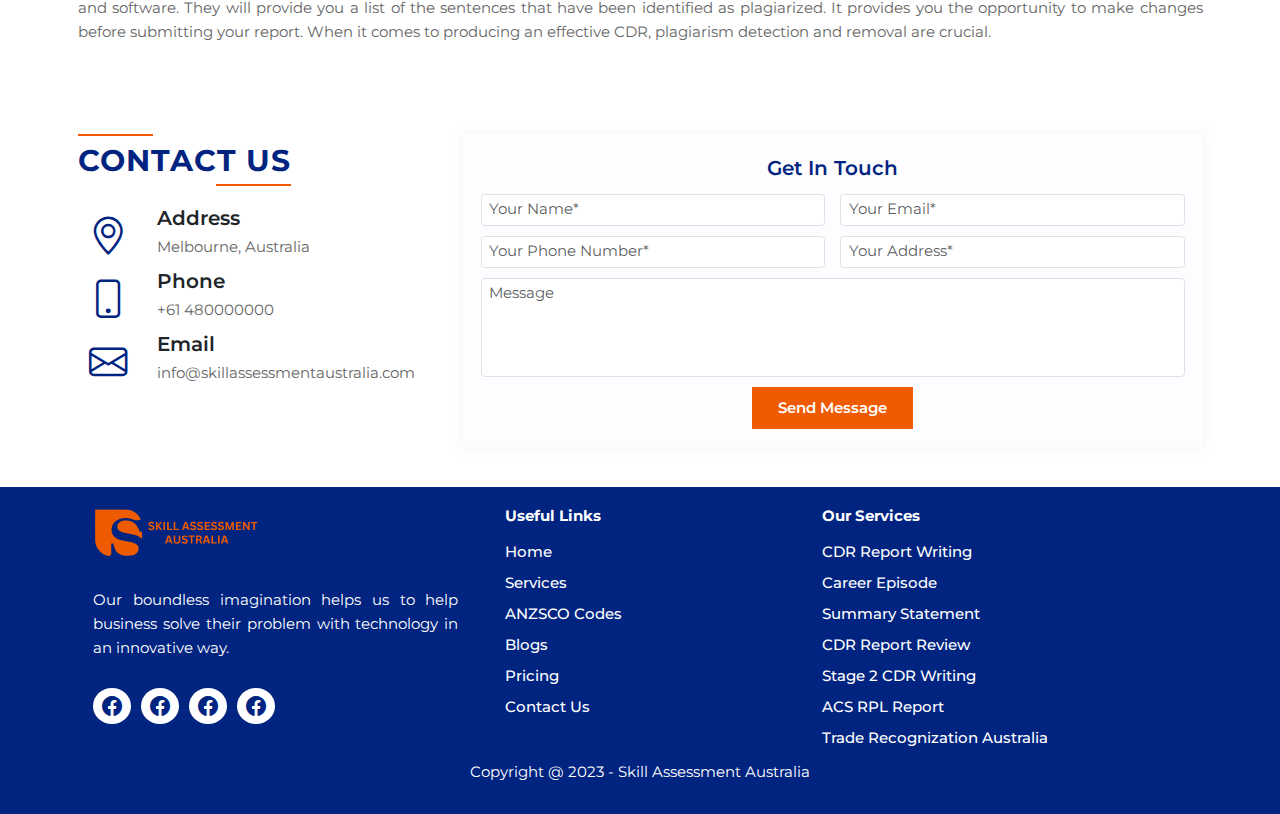
<file: cdr-report-review.html>
<!DOCTYPE html>
<html lang="en">
  <head>
    <meta charset="UTF-8" />
    <meta http-equiv="X-UA-Compatible" content="IE=edge" />
    <meta name="viewport" content="width=device-width, initial-scale=1.0" />
    <title>CDR Report Review Skill Assessment</title>
    <meta name="description" content="" />
    <link
      rel="icon"
      href="./img/skill-assessment-favicon.svg"
      type="image/x-icon"
    />
    <link
      href="https://cdn.jsdelivr.net/npm/bootstrap@5.3.0-alpha1/dist/css/bootstrap.min.css"
      rel="stylesheet"
      integrity="sha384-GLhlTQ8iRABdZLl6O3oVMWSktQOp6b7In1Zl3/Jr59b6EGGoI1aFkw7cmDA6j6gD"
      crossorigin="anonymous"
    />
    <link rel="stylesheet" href="styles/styles.min.css" />
  </head>
  <body>
    <script src="./header.js"></script>
    <my-header></my-header>
    <main id="other-pages">
      <section class="breadcrumbs">
        <div class="container">
          <span>CDR Report Review</span>
          <p>
            <a href="index">Home</a> &raquo;
            <a href="services.html">Services</a> &raquo; CDR Report Review
          </p>
        </div>
      </section>
      <section class="hero">
        <div class="container">
          <div class="row g-4 g-md-5">
            <div class="col-12 col-lg-7">
              <h1>CDR Report Review</h1>
              <p>
                Lorem ipsum dolor sit amet consectetur adipisicing elit.
                Corrupti quis repudiandae epellendus, maxime ratione, quo
              </p>
              <a href="contact.html" class="btn-all">Contact Us</a>
            </div>
            <div class="col-12 col-md-8 col-lg-4">
              <div class="card">
                <div class="card-body">
                  <form action="">
                    <span>Get Free Consultation</span>
                    <input
                      type="text"
                      name="Name"
                      class="form-control"
                      placeholder="Your Name"
                    />
                    <input
                      type="email"
                      name="Email"
                      class="form-control"
                      placeholder="Your Email"
                    />
                    <input
                      type="tel"
                      name="Phone"
                      class="form-control"
                      placeholder="Your Phone Number"
                    />
                    <textarea
                      name="Message"
                      class="form-control"
                      placeholder="Message"
                    ></textarea>
                    <div class="text-center">
                      <button class="btn-all">Submit</button>
                    </div>
                  </form>
                </div>
              </div>
            </div>
          </div>
        </div>
      </section>
      <section class="content">
        <div class="container">
          <h2>CDR Report Review</h2>
          <p>
            Our team of experts spends a significant amount of time looking over
            your report. We evaluate it in accordance with the high standards we
            have upheld. With the aid of our cutting-edge software, we verify
            the CDR report for plagiarism. We proofread it to make sure all the
            pertinent information and supporting documentation are presented. We
            proofread it numerous times to ensure that we catch every error,
            including even a small typo. Naturally, we put the final touches
            towards the end. We send it for submission only after thorough
            review.
          </p>
          <p>
            Writing a CDR is more difficult than it seems. Its complexity and
            processes can be very intimidating. To ensure that the documents you
            submit are stronger and error-free, our team of engineering
            professionals and skilled writers will guide you through ANZSCO
            codes, RPL samples, Career Episodes, CDR samples, and more. This
            will improve your chances of receiving a favorable skills evaluation
            and, ultimately, approval. We have a reputation for creating and
            delivering flawless CDRs.
          </p>
          <h2>Editing and Proofreading</h2>
          <p>
            Are you concerned that your language abilities could use some
            improvement? Excellent editing and proofreading services are
            included in our package. In this way, you'll feel more secure
            submitting your CDR to Skill Assessment Australia. We don't simply
            check your spelling and grammar; we also look for factual
            inaccuracies, incorrect sentence structure, and any violations of
            their guidelines. We will work with you to create a
            professional-sounding document for this Australian competency
            assessment, improving your chances of immigrating to Australia even
            if your English is average.
          </p>
          <p>
            The art of CDR reviewing, with its numerous revisions and
            proofreads, is one in which we also excel. Unpolished CDRs are
            frequently rejected for this reason. When it comes to perfecting the
            reports, our seasoned writers in practically every technical field
            will offer you constructive criticisms and insights.
          </p>
          <p>
            Additionally, they let you know if anything in the report offends
            Australian sensibilities and, subsequently, diminishes your chances.
            They will continue to work on your CDR report until it is ready for
            submission to Skill Assessment Australia.
          </p>
        </div>
      </section>
      <section class="call-to-action">
        <div class="container one-line-cta">
          <img src="./img/call-to-action-cutae.svg" alt="" />
          <h3>Feel Free To Contact us!</h3>
          <a href="contact.html" class="btn-all">Contact Us</a>
        </div>
      </section>
      <section class="content">
        <div class="container">
          <h2>Plagiarism Checking and Removal Service</h2>
          <p>
            Have you ever read a nicely worded sentence while researching a
            report? Did you find it difficult to resist the temptation to just
            copy and paste it? All of us know the feeling. When it comes to
            screening for plagiarism, we make use of cutting-edge technologies
            and software. They are really thorough when it comes to plagiarism.
            The applicants’ use of plagiarism exposes their lack of morals.
            Therefore, before they do, our professionals find plagiarism in your
            report, if there are any.
          </p>
          <p>
            Naturally, the Assessor cannot go over tons of pointless details.
            We'll work with you to stay within the word count while making sure
            nothing crucial is missing. Your report must be written using only
            your original thoughts and in your own words. You must cite any
            concepts or phrases you use; otherwise, it will be seen as literary
            theft. Our professionals will check your final report for plagiarism
            when you provide a draft of it, using advanced tools and software.
            They will provide you a list of the sentences that have been
            identified as plagiarized. It provides you the opportunity to make
            changes before submitting your report. When it comes to producing an
            effective CDR, plagiarism detection and removal are crucial.
          </p>
        </div>
      </section>
    </main>
    <script src="./footer.js"></script>
    <my-footer></my-footer>
    <script
      src="https://cdn.jsdelivr.net/npm/bootstrap@5.3.0-alpha1/dist/js/bootstrap.bundle.min.js"
      integrity="sha384-w76AqPfDkMBDXo30jS1Sgez6pr3x5MlQ1ZAGC+nuZB+EYdgRZgiwxhTBTkF7CXvN"
      crossorigin="anonymous"
    ></script>
  </body>
</html>
</file>
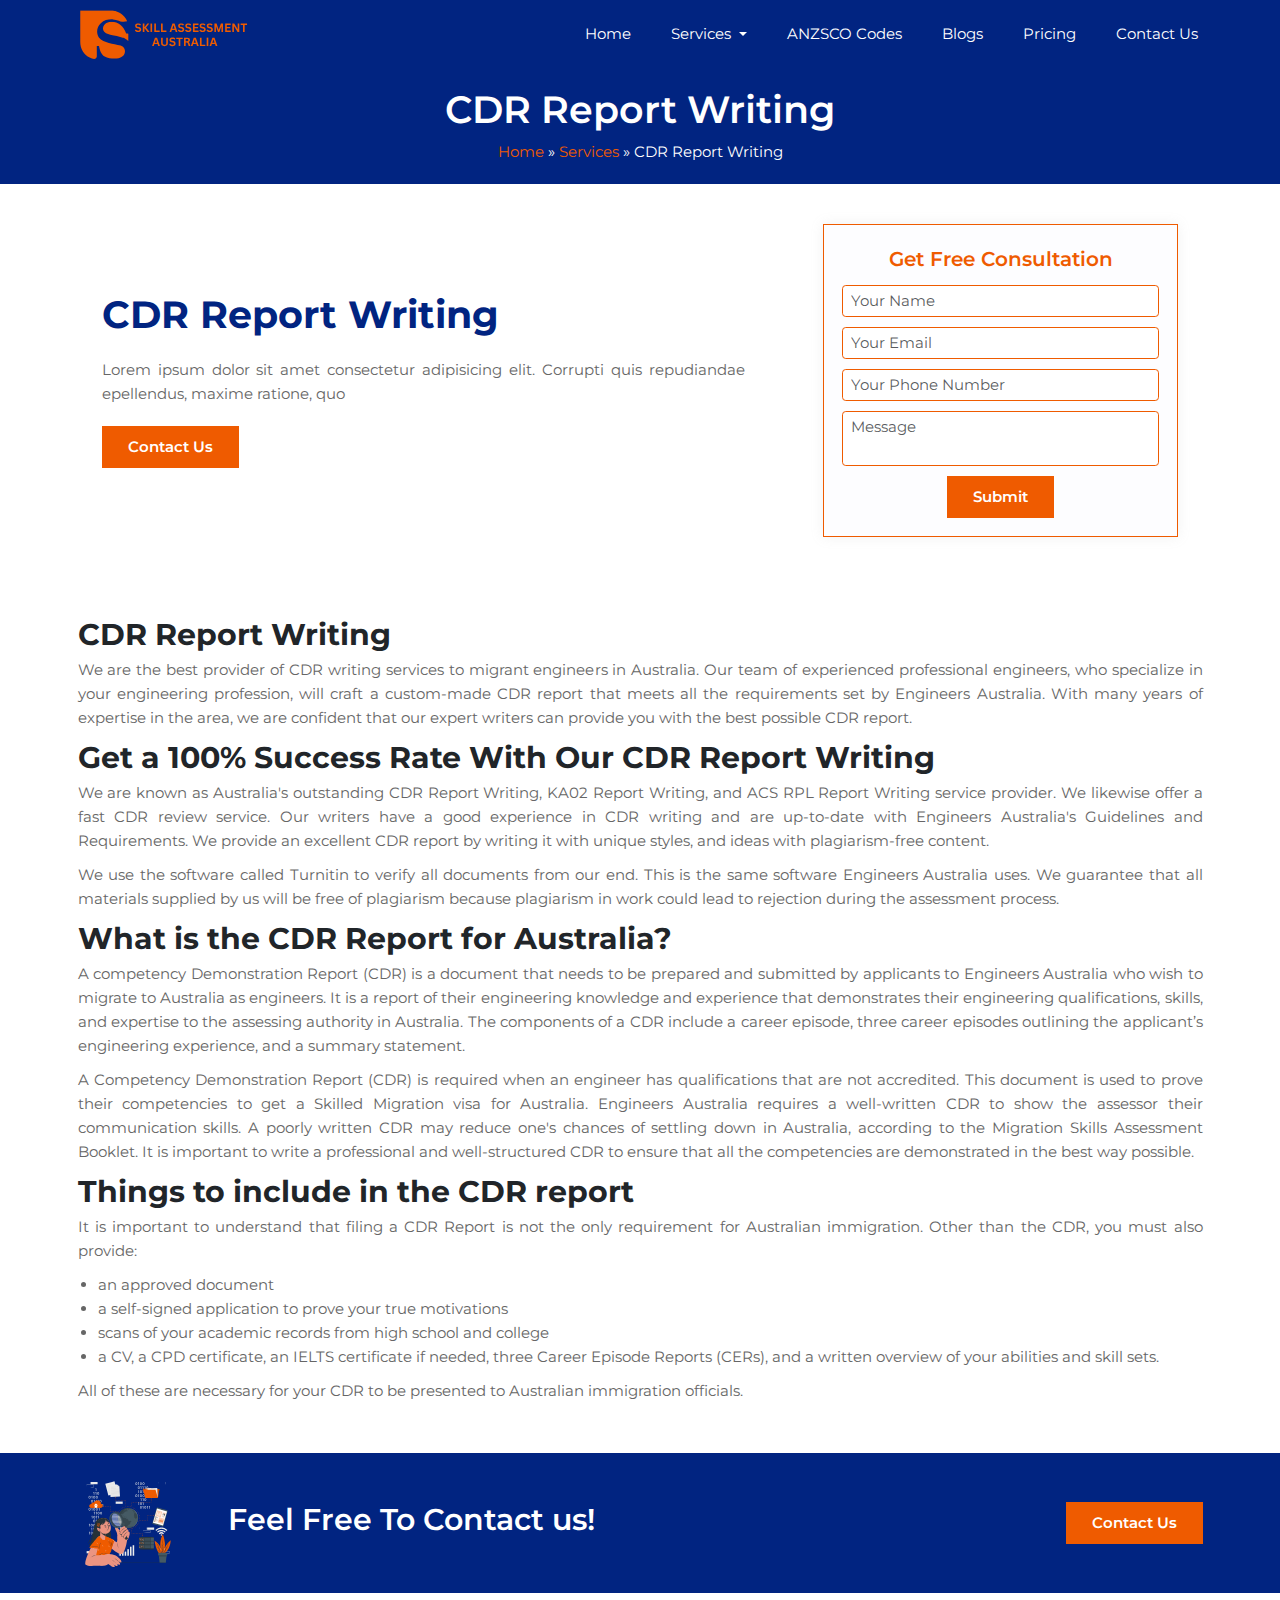
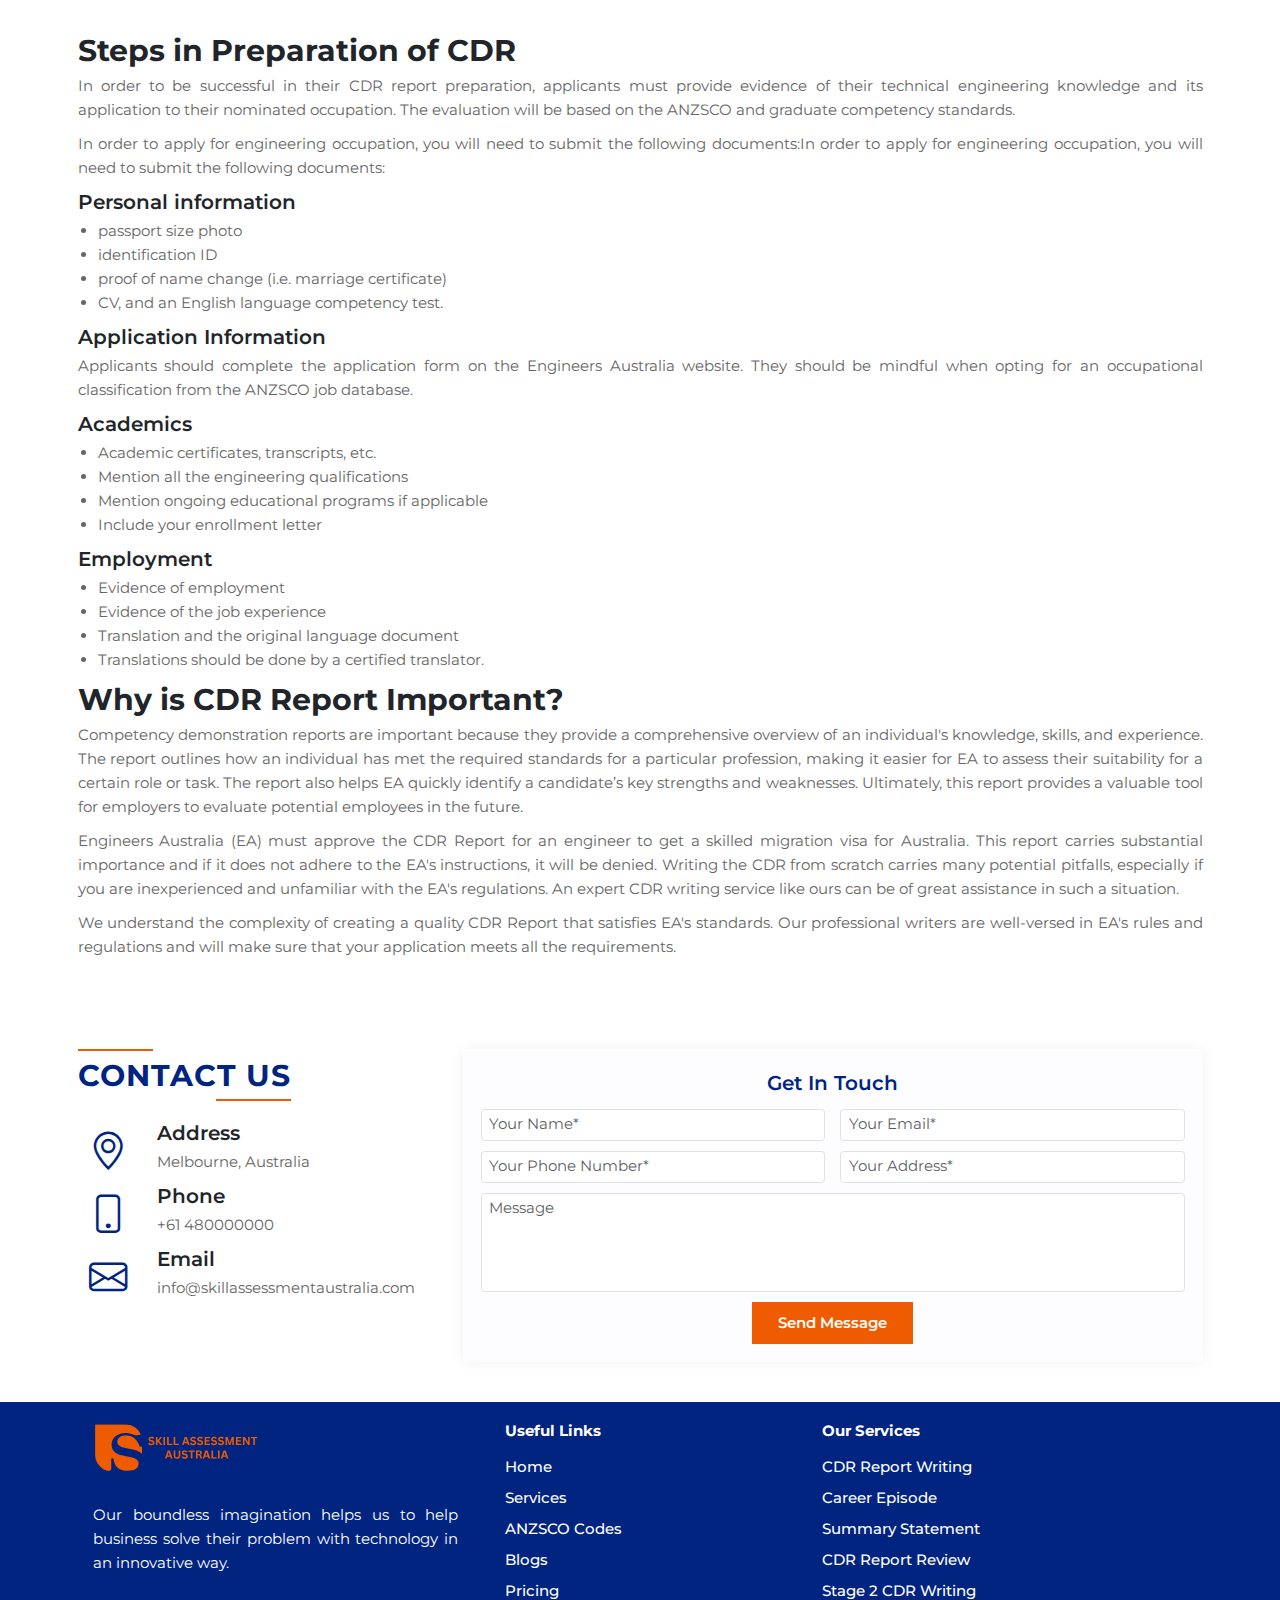
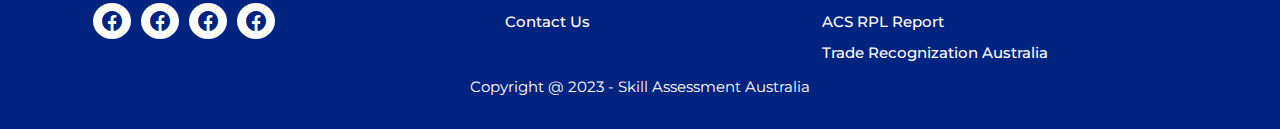
<file: cdr-report-writing.html>
<!DOCTYPE html>
<html lang="en">
  <head>
    <meta charset="UTF-8" />
    <meta http-equiv="X-UA-Compatible" content="IE=edge" />
    <meta name="viewport" content="width=device-width, initial-scale=1.0" />
    <title>CDR Report Writing Skill Assessment</title>
    <meta name="description" content="" />
    <link
      rel="icon"
      href="./img/skill-assessment-favicon.svg"
      type="image/x-icon"
    />
    <link
      href="https://cdn.jsdelivr.net/npm/bootstrap@5.3.0-alpha1/dist/css/bootstrap.min.css"
      rel="stylesheet"
      integrity="sha384-GLhlTQ8iRABdZLl6O3oVMWSktQOp6b7In1Zl3/Jr59b6EGGoI1aFkw7cmDA6j6gD"
      crossorigin="anonymous"
    />
    <link rel="stylesheet" href="styles/styles.min.css" />
  </head>
  <body>
    <script src="./header.js"></script>
    <my-header></my-header>
    <main id="other-pages">
      <section class="breadcrumbs">
        <div class="container">
          <span>CDR Report Writing</span>
          <p>
            <a href="index">Home</a> &raquo;
            <a href="services.html">Services</a> &raquo; CDR Report Writing
          </p>
        </div>
      </section>
      <section class="hero">
        <div class="container">
          <div class="row g-4 g-md-5">
            <div class="col-12 col-lg-7">
              <h1>CDR Report Writing</h1>
              <p>
                Lorem ipsum dolor sit amet consectetur adipisicing elit.
                Corrupti quis repudiandae epellendus, maxime ratione, quo
              </p>
              <a href="contact.html" class="btn-all">Contact Us</a>
            </div>
            <div class="col-12 col-md-8 col-lg-4">
              <div class="card">
                <div class="card-body">
                  <form action="">
                    <span>Get Free Consultation</span>
                    <input
                      type="text"
                      name="Name"
                      class="form-control"
                      placeholder="Your Name"
                    />
                    <input
                      type="email"
                      name="Email"
                      class="form-control"
                      placeholder="Your Email"
                    />
                    <input
                      type="tel"
                      name="Phone"
                      class="form-control"
                      placeholder="Your Phone Number"
                    />
                    <textarea
                      name="Message"
                      class="form-control"
                      placeholder="Message"
                    ></textarea>
                    <div class="text-center">
                      <button class="btn-all">Submit</button>
                    </div>
                  </form>
                </div>
              </div>
            </div>
          </div>
        </div>
      </section>
      <section class="content">
        <div class="container">
          <h2>CDR Report Writing</h2>
          <p>
            We are the best provider of CDR writing services to migrant
            engineers in Australia. Our team of experienced professional
            engineers, who specialize in your engineering profession, will craft
            a custom-made CDR report that meets all the requirements set by
            Engineers Australia. With many years of expertise in the area, we
            are confident that our expert writers can provide you with the best
            possible CDR report.
          </p>
          <h2>Get a 100% Success Rate With Our CDR Report Writing</h2>
          <p>
            We are known as Australia's outstanding CDR Report Writing, KA02
            Report Writing, and ACS RPL Report Writing service provider. We
            likewise offer a fast CDR review service. Our writers have a good
            experience in CDR writing and are up-to-date with Engineers
            Australia's Guidelines and Requirements. We provide an excellent CDR
            report by writing it with unique styles, and ideas with
            plagiarism-free content.
          </p>
          <p>
            We use the software called Turnitin to verify all documents from our
            end. This is the same software Engineers Australia uses. We
            guarantee that all materials supplied by us will be free of
            plagiarism because plagiarism in work could lead to rejection during
            the assessment process.
          </p>
          <h2>What is the CDR Report for Australia?</h2>
          <p>
            A competency Demonstration Report (CDR) is a document that needs to
            be prepared and submitted by applicants to Engineers Australia who
            wish to migrate to Australia as engineers. It is a report of their
            engineering knowledge and experience that demonstrates their
            engineering qualifications, skills, and expertise to the assessing
            authority in Australia. The components of a CDR include a career
            episode, three career episodes outlining the applicant’s engineering
            experience, and a summary statement.
          </p>
          <p>
            A Competency Demonstration Report (CDR) is required when an engineer
            has qualifications that are not accredited. This document is used to
            prove their competencies to get a Skilled Migration visa for
            Australia. Engineers Australia requires a well-written CDR to show
            the assessor their communication skills. A poorly written CDR may
            reduce one's chances of settling down in Australia, according to the
            Migration Skills Assessment Booklet. It is important to write a
            professional and well-structured CDR to ensure that all the
            competencies are demonstrated in the best way possible.
          </p>
          <h2>Things to include in the CDR report</h2>
          <p>
            It is important to understand that filing a CDR Report is not the
            only requirement for Australian immigration. Other than the CDR, you
            must also provide:
          </p>
          <ul>
            <li>an approved document</li>
            <li>a self-signed application to prove your true motivations</li>
            <li>scans of your academic records from high school and college</li>
            <li>
              a CV, a CPD certificate, an IELTS certificate if needed, three
              Career Episode Reports (CERs), and a written overview of your
              abilities and skill sets.
            </li>
          </ul>
          <p>
            All of these are necessary for your CDR to be presented to
            Australian immigration officials.
          </p>
        </div>
      </section>
      <section class="call-to-action">
        <div class="container one-line-cta">
          <img src="./img/call-to-action-cutae.svg" alt="" />
          <h3>Feel Free To Contact us!</h3>
          <a href="contact.html" class="btn-all">Contact Us</a>
        </div>
      </section>
      <section class="content">
        <div class="container">
          <h2>Steps in Preparation of CDR</h2>
          <p>
            In order to be successful in their CDR report preparation,
            applicants must provide evidence of their technical engineering
            knowledge and its application to their nominated occupation. The
            evaluation will be based on the ANZSCO and graduate competency
            standards.
          </p>
          <p>
            In order to apply for engineering occupation, you will need to
            submit the following documents:In order to apply for engineering
            occupation, you will need to submit the following documents:
          </p>
          <h3>Personal information</h3>
          <ul>
            <li>passport size photo</li>
            <li>identification ID</li>
            <li>proof of name change (i.e. marriage certificate)</li>
            <li>CV, and an English language competency test.</li>
          </ul>
          <h3>Application Information</h3>
          <p>
            Applicants should complete the application form on the Engineers
            Australia website. They should be mindful when opting for an
            occupational classification from the ANZSCO job database.
          </p>
          <h3>Academics</h3>
          <ul>
            <li>Academic certificates, transcripts, etc.</li>
            <li>Mention all the engineering qualifications</li>
            <li>Mention ongoing educational programs if applicable</li>
            <li>Include your enrollment letter</li>
          </ul>
          <h3>Employment</h3>
          <ul>
            <li>Evidence of employment</li>
            <li>Evidence of the job experience</li>
            <li>Translation and the original language document</li>
            <li>Translations should be done by a certified translator.</li>
          </ul>
          <h2>Why is CDR Report Important?</h2>
          <p>
            Competency demonstration reports are important because they provide
            a comprehensive overview of an individual's knowledge, skills, and
            experience. The report outlines how an individual has met the
            required standards for a particular profession, making it easier for
            EA to assess their suitability for a certain role or task. The
            report also helps EA quickly identify a candidate’s key strengths
            and weaknesses. Ultimately, this report provides a valuable tool for
            employers to evaluate potential employees in the future.
          </p>
          <p>
            Engineers Australia (EA) must approve the CDR Report for an engineer
            to get a skilled migration visa for Australia. This report carries
            substantial importance and if it does not adhere to the EA's
            instructions, it will be denied. Writing the CDR from scratch
            carries many potential pitfalls, especially if you are inexperienced
            and unfamiliar with the EA's regulations. An expert CDR writing
            service like ours can be of great assistance in such a situation.
          </p>
          <p>
            We understand the complexity of creating a quality CDR Report that
            satisfies EA's standards. Our professional writers are well-versed
            in EA's rules and regulations and will make sure that your
            application meets all the requirements.
          </p>
        </div>
      </section>
    </main>
    <script src="./footer.js"></script>
    <my-footer></my-footer>
    <script
      src="https://cdn.jsdelivr.net/npm/bootstrap@5.3.0-alpha1/dist/js/bootstrap.bundle.min.js"
      integrity="sha384-w76AqPfDkMBDXo30jS1Sgez6pr3x5MlQ1ZAGC+nuZB+EYdgRZgiwxhTBTkF7CXvN"
      crossorigin="anonymous"
    ></script>
  </body>
</html>
</file>
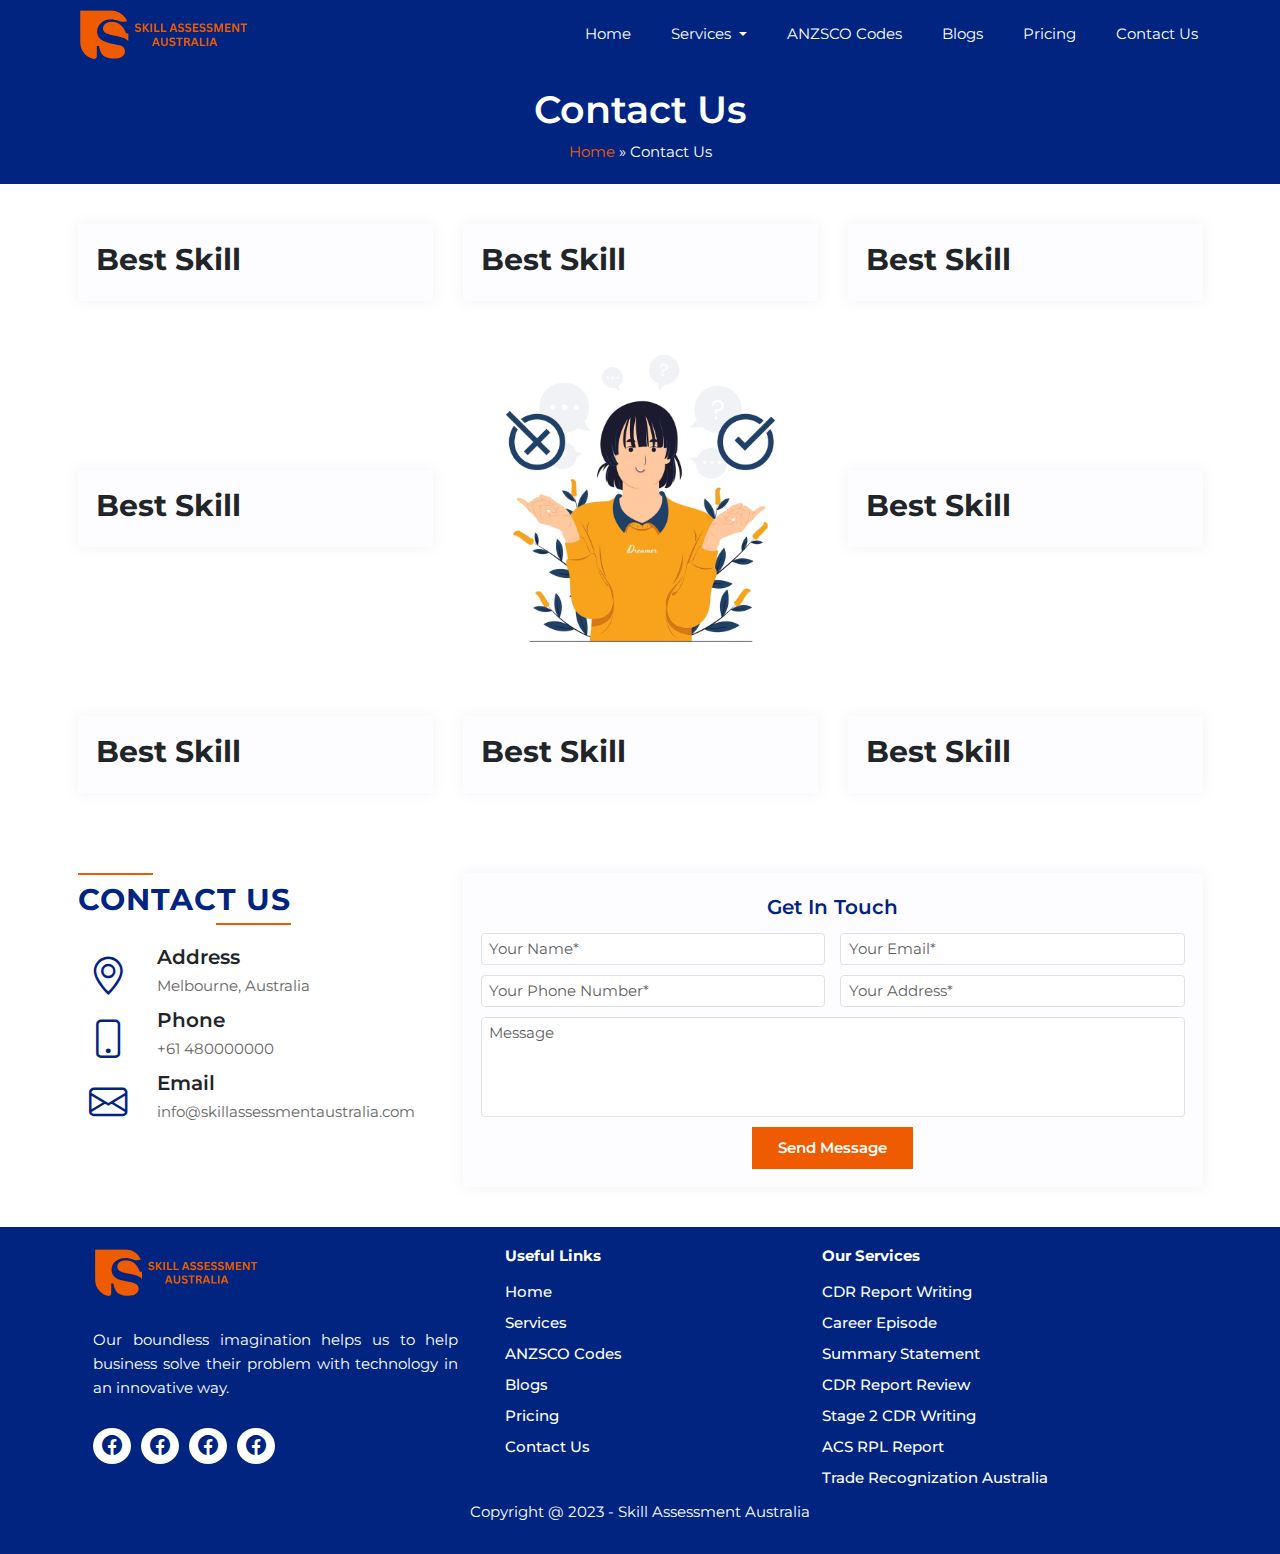
<file: contact.html>
<!DOCTYPE html>
<html lang="en">
  <head>
    <meta charset="UTF-8" />
    <meta http-equiv="X-UA-Compatible" content="IE=edge" />
    <meta name="viewport" content="width=device-width, initial-scale=1.0" />
    <title>Contact Skill Assessment</title>
    <meta name="description" content="" />
    <link
      rel="icon"
      href="./img/skill-assessment-favicon.svg"
      type="image/x-icon"
    />
    <!-- <link
      href="https://cdn.jsdelivr.net/npm/bootstrap@5.3.0-alpha1/dist/css/bootstrap.min.css"
      rel="stylesheet"
      integrity="sha384-GLhlTQ8iRABdZLl6O3oVMWSktQOp6b7In1Zl3/Jr59b6EGGoI1aFkw7cmDA6j6gD"
      crossorigin="anonymous"
    /> -->
    <link rel="stylesheet" href="styles/styles.min.css" />
  </head>
  <body>
    <script src="./header.js"></script>
    <my-header></my-header>
    <main id="other-pages">
      <section class="breadcrumbs">
        <div class="container">
          <span>Contact Us</span>
          <p><a href="index">Home</a> &raquo; Contact Us</p>
        </div>
      </section>
      <section class="contact-us">
        <div class="container">
          <div class="row g-4 g-md-5 justify-content-around align-items-center">
            <div class="col-12 col-md-6 col-lg-4">
              <div class="card">
                <div class="card-body"><h2>Best Skill</h2></div>
              </div>
            </div>
            <div class="col-12 col-md-6 col-lg-4">
              <div class="card">
                <div class="card-body"><h2>Best Skill</h2></div>
              </div>
            </div>
            <div class="col-12 col-md-6 col-lg-4">
              <div class="card">
                <div class="card-body"><h2>Best Skill</h2></div>
              </div>
            </div>
            <div class="col-12 col-md-6 col-lg-4">
              <div class="card">
                <div class="card-body"><h2>Best Skill</h2></div>
              </div>
            </div>
            <div class="col-12 col-md-7 col-lg-4">
              <img src="./img/business-decision.jpeg" alt="" />
            </div>
            <div class="col-12 col-md-6 col-lg-4">
              <div class="card">
                <div class="card-body"><h2>Best Skill</h2></div>
              </div>
            </div>
            <div class="col-12 col-md-6 col-lg-4">
              <div class="card">
                <div class="card-body"><h2>Best Skill</h2></div>
              </div>
            </div>
            <div class="col-12 col-md-6 col-lg-4">
              <div class="card">
                <div class="card-body"><h2>Best Skill</h2></div>
              </div>
            </div>
            <div class="col-12 col-md-6 col-lg-4">
              <div class="card">
                <div class="card-body"><h2>Best Skill</h2></div>
              </div>
            </div>
          </div>
        </div>
      </section>
    </main>
    <script src="./footer.js"></script>
    <my-footer></my-footer>
    <script
      src="https://cdn.jsdelivr.net/npm/bootstrap@5.3.0-alpha1/dist/js/bootstrap.bundle.min.js"
      integrity="sha384-w76AqPfDkMBDXo30jS1Sgez6pr3x5MlQ1ZAGC+nuZB+EYdgRZgiwxhTBTkF7CXvN"
      crossorigin="anonymous"
    ></script>
  </body>
</html>
</file>
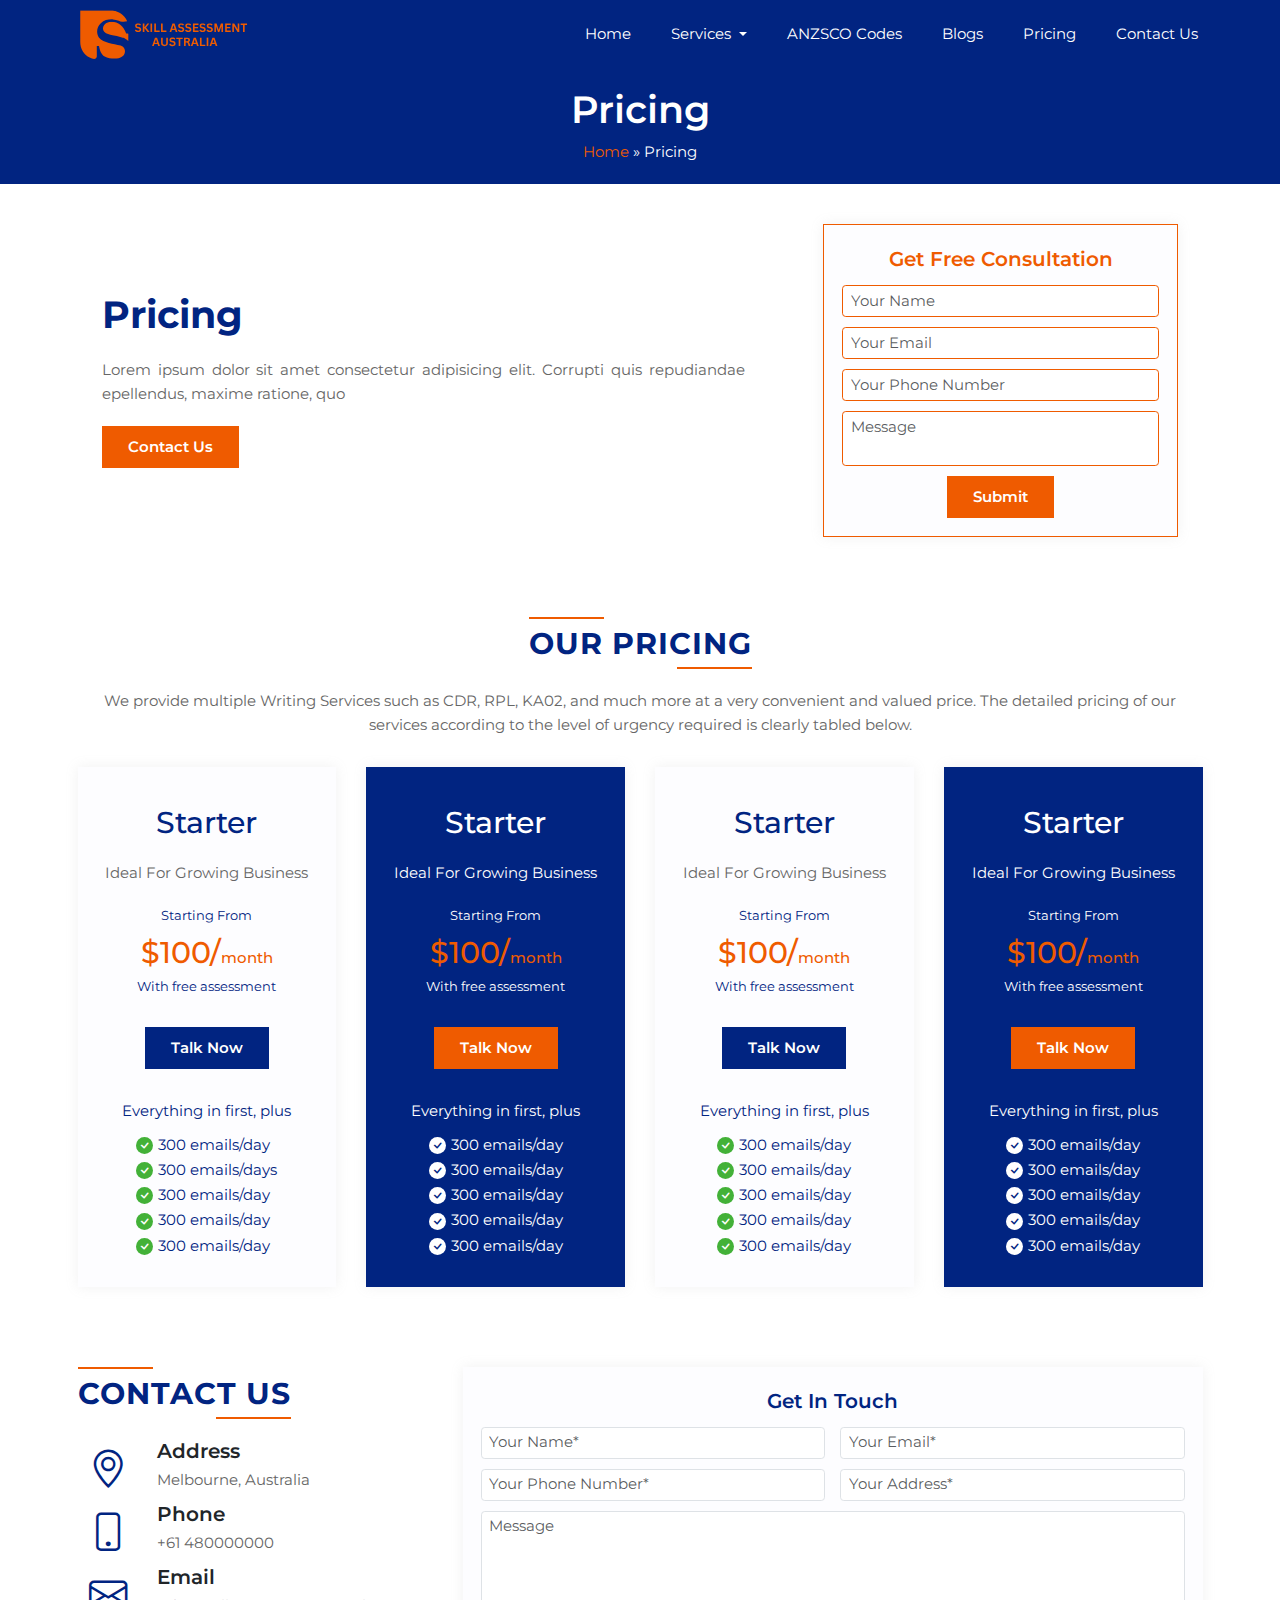
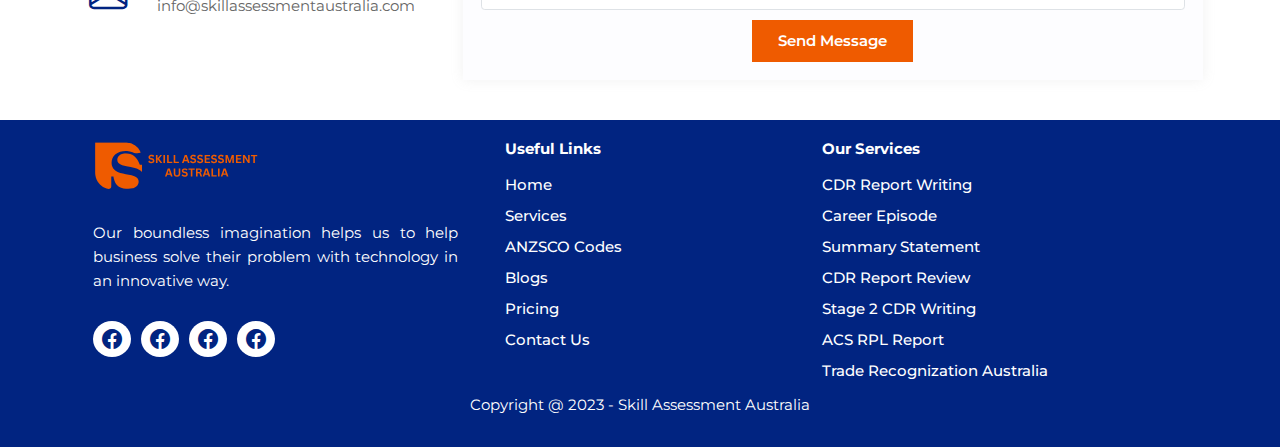
<file: pricing.html>
<!DOCTYPE html>
<html lang="en">
  <head>
    <meta charset="UTF-8" />
    <meta http-equiv="X-UA-Compatible" content="IE=edge" />
    <meta name="viewport" content="width=device-width, initial-scale=1.0" />
    <title>Pricing Skill Assessment</title>
    <meta name="description" content="" />
    <link
      rel="icon"
      href="./img/skill-assessment-favicon.svg"
      type="image/x-icon"
    />
    <link
      href="https://cdn.jsdelivr.net/npm/bootstrap@5.3.0-alpha1/dist/css/bootstrap.min.css"
      rel="stylesheet"
      integrity="sha384-GLhlTQ8iRABdZLl6O3oVMWSktQOp6b7In1Zl3/Jr59b6EGGoI1aFkw7cmDA6j6gD"
      crossorigin="anonymous"
    />
    <link rel="stylesheet" href="styles/styles.min.css" />
    <style>
      .pricing-table .card {
        text-align: center;
      }
      .pricing-table .card h3 {
        font-size: var(--h2-fontsize);
        margin: 2rem 0;
        font-weight: 500;
      }
      .pricing-table .card p {
        text-align: center;
      }
      .pricing-table .card p:first-of-type {
        margin-bottom: 2rem;
      }
      .pricing-table .card p:nth-of-type(2),
      .pricing-table .card p:nth-of-type(3) {
        font-size: var(--h5-fontsize);
      }
      .pricing-table .card h4 {
        font-size: var(--h2-fontsize);
        color: var(--color-secondary);
      }
      .pricing-table .card h4 span {
        font-size: var(--p-h4-fontsize);
      }
      .pricing-table .card p:has(.btn-all) {
        margin: 3rem 0;
      }
      .pricing-table .card ul {
        list-style: none;
        padding-left: 0;
        display: inline-block;
        text-align: left;
      }
      .pricing-table .card ul li::before {
        content: "\F26E";
        font-family: bootstrap-icons !important;
        margin-right: 0.5rem;
        vertical-align: middle;
        padding: 0.1rem;
        border-radius: 50%;
      }
      .pricing-table .cols:nth-child(odd) .card h3 {
        color: var(--color-primary);
      }
      .pricing-table .cols:nth-child(odd) .card p:nth-of-type(2),
      .pricing-table .cols:nth-child(odd) .card p:nth-of-type(3),
      .pricing-table .cols:nth-child(odd) .card p:last-of-type,
      .pricing-table .cols:nth-child(odd) .card ul li {
        color: var(--color-primary);
      }
      .pricing-table .cols:nth-child(odd) .card ul li::before {
        background-color: #43b138;
        color: #fff;
      }
      .pricing-table .cols:nth-child(odd) .card .btn-all {
        background-color: var(--color-primary);
        border-color: var(--color-primary);
      }
      .pricing-table .cols:nth-child(odd) .card .btn-all:hover {
        background-color: #fff;
        color: var(--color-primary);
      }
      .pricing-table .cols:nth-child(even) .card {
        background-color: var(--color-primary);
      }
      .pricing-table .cols:nth-child(even) .card h3,
      .pricing-table .cols:nth-child(even) .card p,
      .pricing-table .cols:nth-child(even) .card ul li {
        color: #fff;
      }
      .pricing-table .cols:nth-child(even) .card ul li::before {
        background-color: #fff;
        color: var(--color-primary);
      }
    </style>
  </head>
  <body>
    <script src="./header.js"></script>
    <my-header></my-header>
    <main id="other-pages">
      <section class="breadcrumbs">
        <div class="container">
          <span>Pricing</span>
          <p><a href="index">Home</a> &raquo; Pricing</p>
        </div>
      </section>
      <section class="hero">
        <div class="container">
          <div class="row g-4 g-md-5">
            <div class="col-12 col-lg-7">
              <h1>Pricing</h1>
              <p>
                Lorem ipsum dolor sit amet consectetur adipisicing elit.
                Corrupti quis repudiandae epellendus, maxime ratione, quo
              </p>
              <a href="contact.html" class="btn-all">Contact Us</a>
            </div>
            <div class="col-12 col-md-8 col-lg-4">
              <div class="card">
                <div class="card-body">
                  <form action="">
                    <span>Get Free Consultation</span>
                    <input
                      type="text"
                      name="Name"
                      class="form-control"
                      placeholder="Your Name"
                    />
                    <input
                      type="email"
                      name="Email"
                      class="form-control"
                      placeholder="Your Email"
                    />
                    <input
                      type="tel"
                      name="Phone"
                      class="form-control"
                      placeholder="Your Phone Number"
                    />
                    <textarea
                      name="Message"
                      class="form-control"
                      placeholder="Message"
                    ></textarea>
                    <div class="text-center">
                      <button class="btn-all">Submit</button>
                    </div>
                  </form>
                </div>
              </div>
            </div>
          </div>
        </div>
      </section>
      <section class="pricing-table">
        <div class="container">
          <div class="styled-heading-h2">
            <h2>Our Pricing</h2>
          </div>
          <p class="text-center mb-5">
            We provide multiple Writing Services such as CDR, RPL, KA02, and
            much more at a very convenient and valued price. The detailed
            pricing of our services according to the level of urgency required
            is clearly tabled below.
          </p>
          <div class="row row-cols-1 row-cols-md-2 row-cols-lg-4 g-4 g-md-5">
            <div class="cols">
              <div class="card">
                <div class="card-body">
                  <h3>Starter</h3>
                  <p>Ideal For Growing Business</p>
                  <p>Starting From</p>
                  <h4>$100/<span>month</span></h4>
                  <p>With free assessment</p>
                  <p><a href="contact.html" class="btn-all">Talk Now</a></p>
                  <p>Everything in first, plus</p>
                  <ul>
                    <li>300 emails/day</li>
                    <li>300 emails/days</li>
                    <li>300 emails/day</li>
                    <li>300 emails/day</li>
                    <li>300 emails/day</li>
                  </ul>
                </div>
              </div>
            </div>
            <div class="cols">
              <div class="card">
                <div class="card-body">
                  <h3>Starter</h3>
                  <p>Ideal For Growing Business</p>

                  <p>Starting From</p>
                  <h4>$100/<span>month</span></h4>
                  <p>With free assessment</p>
                  <p><a href="contact.html" class="btn-all">Talk Now</a></p>
                  <p>Everything in first, plus</p>
                  <ul>
                    <li>300 emails/day</li>
                    <li>300 emails/day</li>
                    <li>300 emails/day</li>
                    <li>300 emails/day</li>
                    <li>300 emails/day</li>
                  </ul>
                </div>
              </div>
            </div>
            <div class="cols">
              <div class="card">
                <div class="card-body">
                  <h3>Starter</h3>
                  <p>Ideal For Growing Business</p>

                  <p>Starting From</p>
                  <h4>$100/<span>month</span></h4>
                  <p>With free assessment</p>
                  <p><a href="contact.html" class="btn-all">Talk Now</a></p>
                  <p>Everything in first, plus</p>
                  <ul>
                    <li>300 emails/day</li>
                    <li>300 emails/day</li>
                    <li>300 emails/day</li>
                    <li>300 emails/day</li>
                    <li>300 emails/day</li>
                  </ul>
                </div>
              </div>
            </div>
            <div class="cols">
              <div class="card">
                <div class="card-body">
                  <h3>Starter</h3>
                  <p>Ideal For Growing Business</p>

                  <p>Starting From</p>
                  <h4>$100/<span>month</span></h4>
                  <p>With free assessment</p>
                  <p><a href="contact.html" class="btn-all">Talk Now</a></p>
                  <p>Everything in first, plus</p>
                  <ul>
                    <li>300 emails/day</li>
                    <li>300 emails/day</li>
                    <li>300 emails/day</li>
                    <li>300 emails/day</li>
                    <li>300 emails/day</li>
                  </ul>
                </div>
              </div>
            </div>
          </div>
        </div>
      </section>
    </main>
    <script src="./footer.js"></script>
    <my-footer></my-footer>
    <script
      src="https://cdn.jsdelivr.net/npm/bootstrap@5.3.0-alpha1/dist/js/bootstrap.bundle.min.js"
      integrity="sha384-w76AqPfDkMBDXo30jS1Sgez6pr3x5MlQ1ZAGC+nuZB+EYdgRZgiwxhTBTkF7CXvN"
      crossorigin="anonymous"
    ></script>
  </body>
</html>
</file>
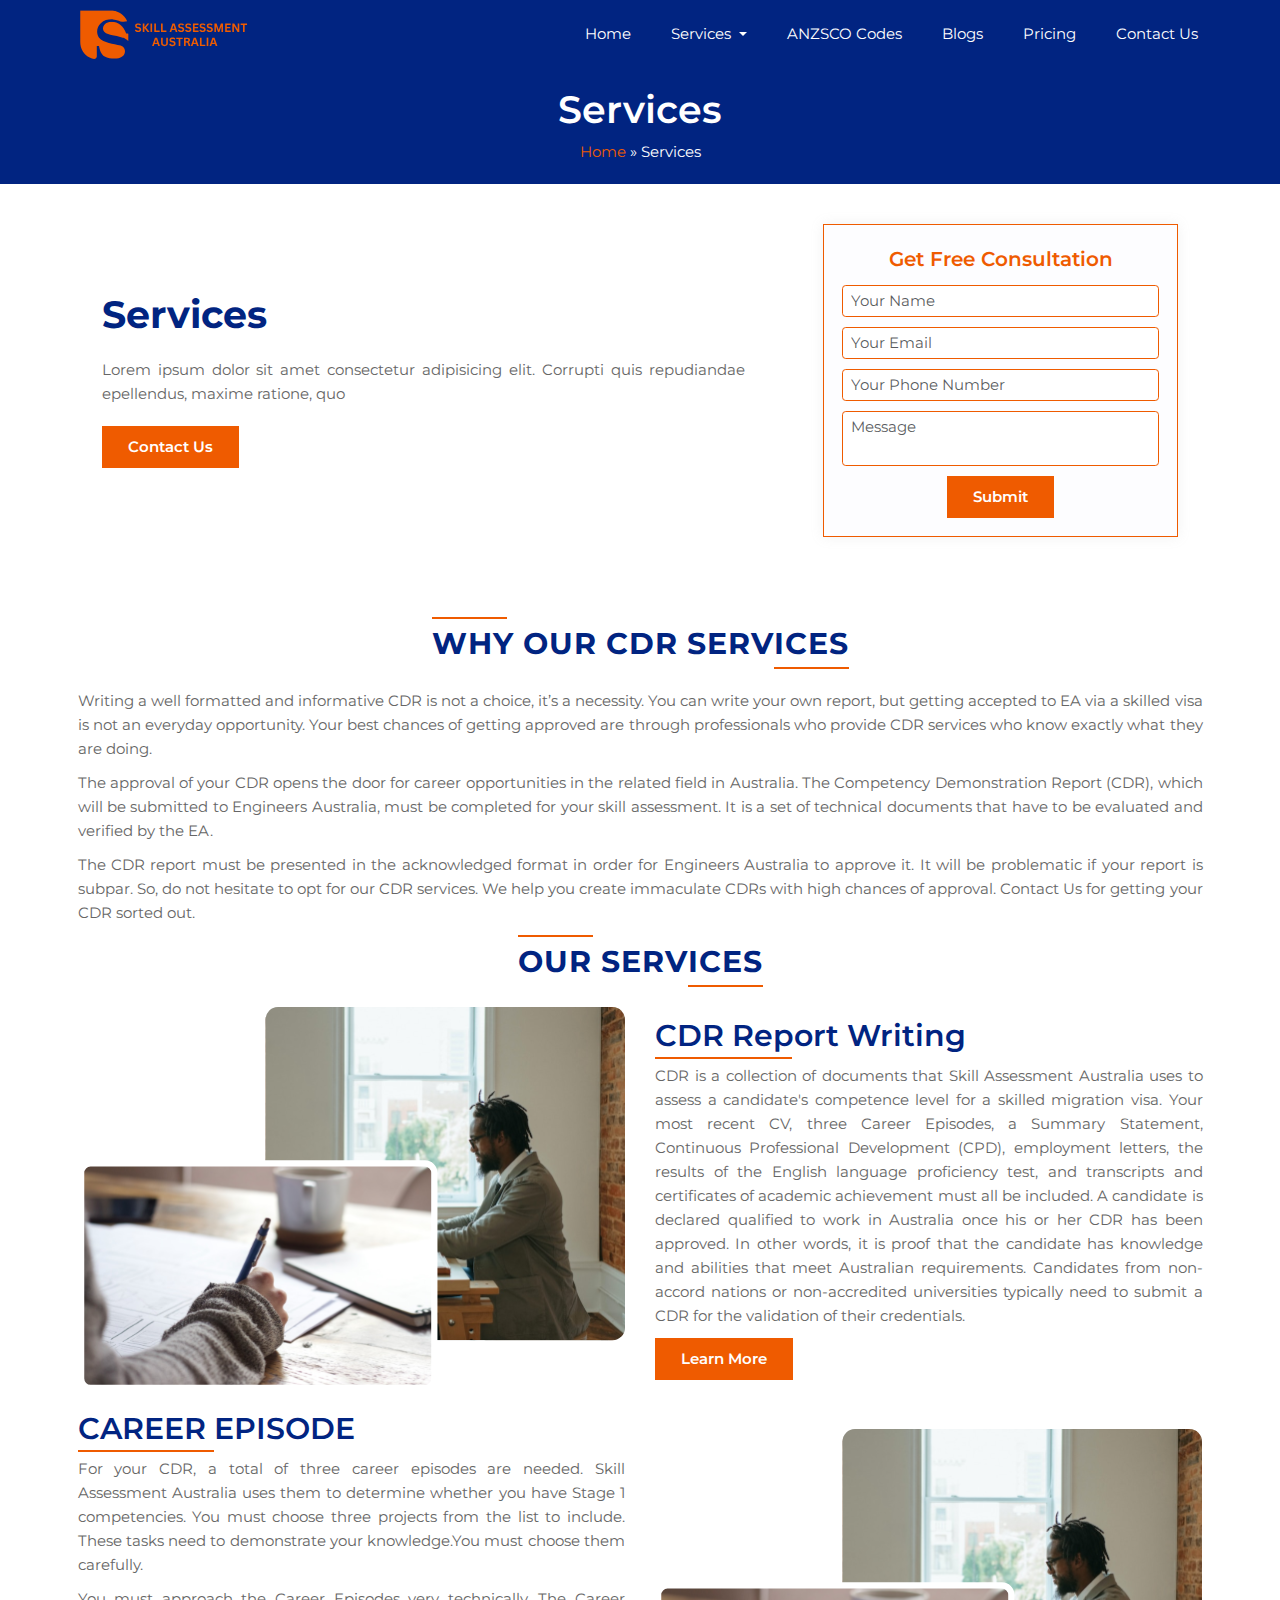
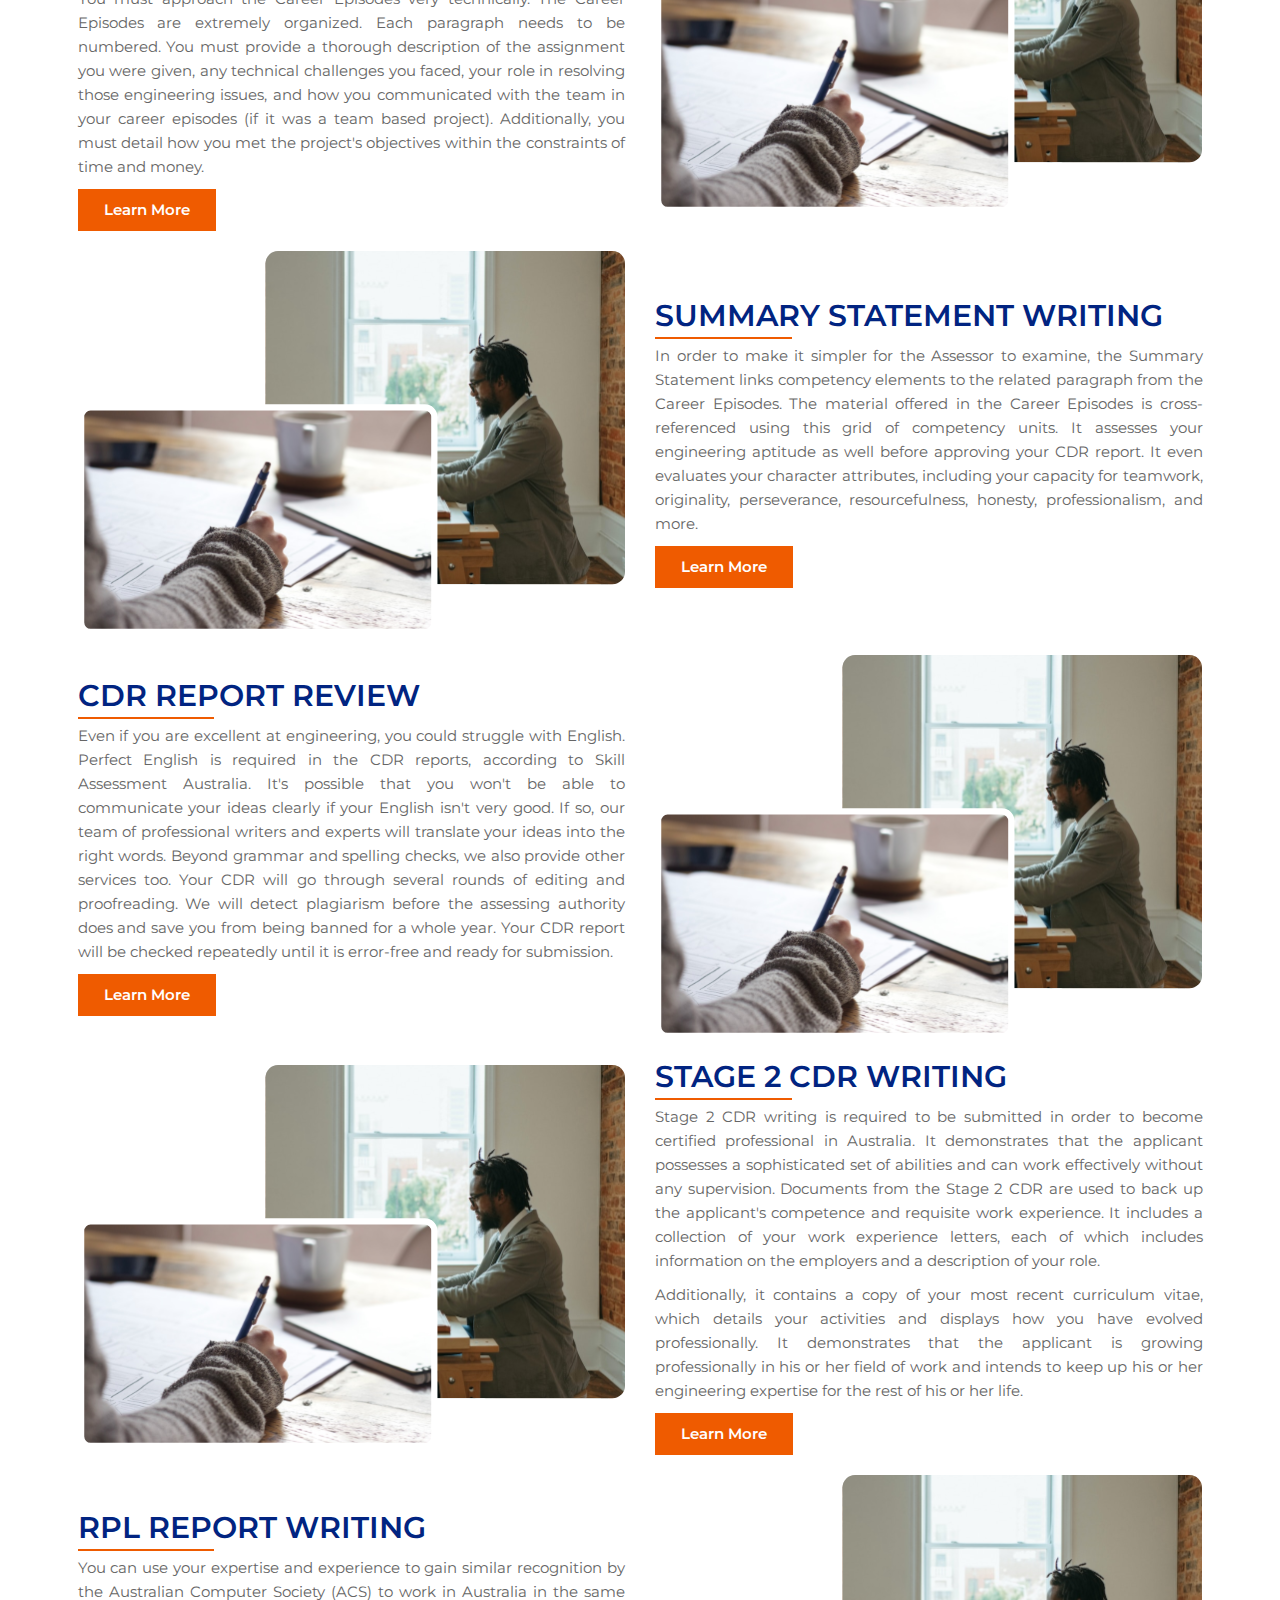
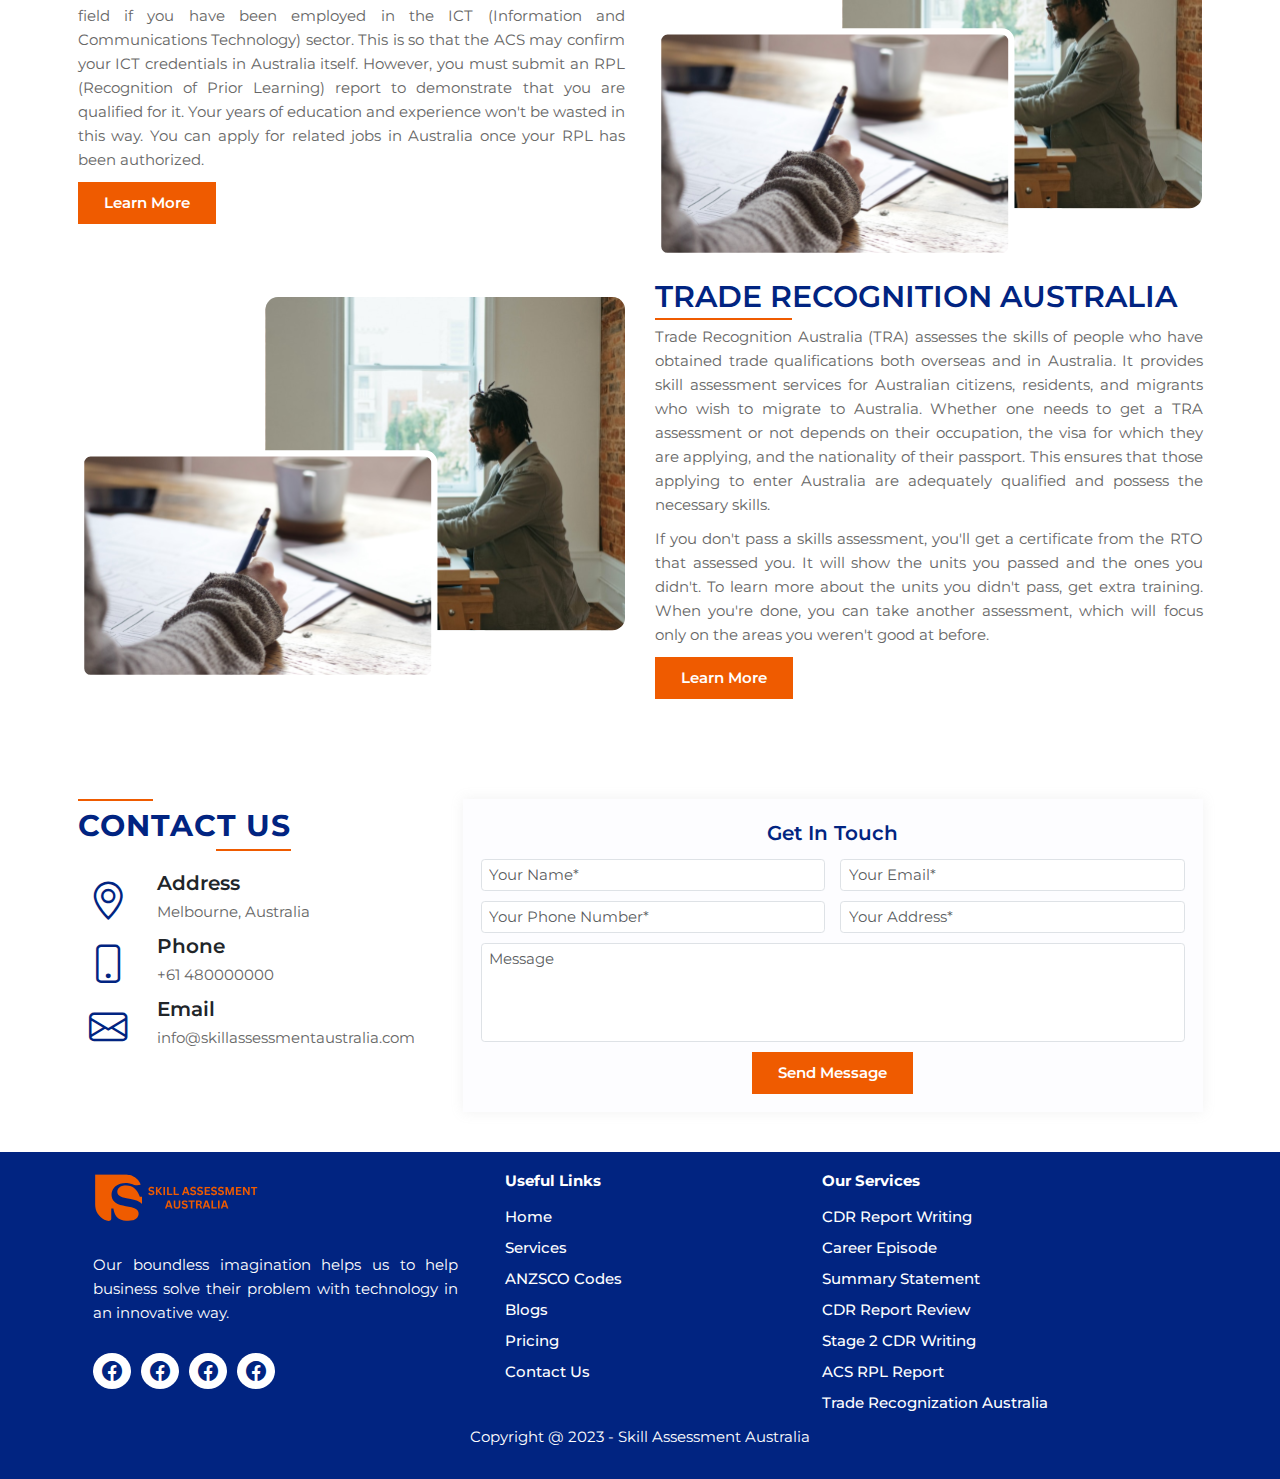
<file: services.html>
<!DOCTYPE html>
<html lang="en">
  <head>
    <meta charset="UTF-8" />
    <meta http-equiv="X-UA-Compatible" content="IE=edge" />
    <meta name="viewport" content="width=device-width, initial-scale=1.0" />
    <title>Services Skill Assessment</title>
    <meta name="description" content="" />
    <link
      rel="icon"
      href="./img/skill-assessment-favicon.svg"
      type="image/x-icon"
    />
    <link
      href="https://cdn.jsdelivr.net/npm/bootstrap@5.3.0-alpha1/dist/css/bootstrap.min.css"
      rel="stylesheet"
      integrity="sha384-GLhlTQ8iRABdZLl6O3oVMWSktQOp6b7In1Zl3/Jr59b6EGGoI1aFkw7cmDA6j6gD"
      crossorigin="anonymous"
    />
    <link rel="stylesheet" href="styles/styles.min.css" />
    <style>
      .services .row {
        align-items: center;
        margin-bottom: 2rem;
      }
      .services h3 {
        position: relative;
        padding-bottom: 0.5rem;
        font-size: var(--h2-fontsize);
        color: var(--color-primary);
      }
      .services h3:after {
        content: "";
        position: absolute;
        left: 0;
        bottom: 0;
        width: 25%;
        border-bottom: 0.2rem solid var(--color-secondary);
      }
    </style>
  </head>
  <body>
    <script src="./header.js"></script>
    <my-header></my-header>
    <main id="other-pages">
      <section class="breadcrumbs">
        <div class="container">
          <span>Services</span>
          <p><a href="index">Home</a> &raquo; Services</p>
        </div>
      </section>
      <section class="hero">
        <div class="container">
          <div class="row g-4 g-md-5">
            <div class="col-12 col-lg-7">
              <h1>Services</h1>
              <p>
                Lorem ipsum dolor sit amet consectetur adipisicing elit.
                Corrupti quis repudiandae epellendus, maxime ratione, quo
              </p>
              <a href="contact.html" class="btn-all">Contact Us</a>
            </div>
            <div class="col-12 col-md-8 col-lg-4">
              <div class="card">
                <div class="card-body">
                  <form action="">
                    <span>Get Free Consultation</span>
                    <input
                      type="text"
                      name="Name"
                      class="form-control"
                      placeholder="Your Name"
                    />
                    <input
                      type="email"
                      name="Email"
                      class="form-control"
                      placeholder="Your Email"
                    />
                    <input
                      type="tel"
                      name="Phone"
                      class="form-control"
                      placeholder="Your Phone Number"
                    />
                    <textarea
                      name="Message"
                      class="form-control"
                      placeholder="Message"
                    ></textarea>
                    <div class="text-center">
                      <button class="btn-all">Submit</button>
                    </div>
                  </form>
                </div>
              </div>
            </div>
          </div>
        </div>
      </section>
      <section class="services">
        <div class="container">
          <div class="styled-heading-h2">
            <h2>Why Our CDR Services</h2>
          </div>
          <p>
            Writing a well formatted and informative CDR is not a choice, it’s a
            necessity. You can write your own report, but getting accepted to EA
            via a skilled visa is not an everyday opportunity. Your best chances
            of getting approved are through professionals who provide CDR
            services who know exactly what they are doing.
          </p>
          <p>
            The approval of your CDR opens the door for career opportunities in
            the related field in Australia. The Competency Demonstration Report
            (CDR), which will be submitted to Engineers Australia, must be
            completed for your skill assessment. It is a set of technical
            documents that have to be evaluated and verified by the EA.
          </p>
          <p>
            The CDR report must be presented in the acknowledged format in order
            for Engineers Australia to approve it. It will be problematic if
            your report is subpar. So, do not hesitate to opt for our CDR
            services. We help you create immaculate CDRs with high chances of
            approval. Contact Us for getting your CDR sorted out.
          </p>
          <div class="styled-heading-h2">
            <h2>Our Services</h2>
          </div>
          <div class="row row-cols-1 row-cols-lg-2 g-4 g-md-5">
            <div class="cols">
              <img src="./img/cdr-report-writing.svg" alt="" />
            </div>
            <div class="cols">
              <h3>CDR Report Writing</h3>
              <p>
                CDR is a collection of documents that Skill Assessment Australia
                uses to assess a candidate's competence level for a skilled
                migration visa. Your most recent CV, three Career Episodes, a
                Summary Statement, Continuous Professional Development (CPD),
                employment letters, the results of the English language
                proficiency test, and transcripts and certificates of academic
                achievement must all be included. A candidate is declared
                qualified to work in Australia once his or her CDR has been
                approved. In other words, it is proof that the candidate has
                knowledge and abilities that meet Australian requirements.
                Candidates from non-accord nations or non-accredited
                universities typically need to submit a CDR for the validation
                of their credentials.
              </p>
              <a href="cdr-report-writing.html" class="btn-all">Learn More</a>
            </div>
          </div>
          <div class="row row-cols-1 row-cols-lg-2 g-4 g-md-5">
            <div class="cols order-lg-1">
              <img src="./img/cdr-report-writing.svg" alt="" />
            </div>
            <div class="cols order-lg-0">
              <h3>CAREER EPISODE</h3>
              <p>
                For your CDR, a total of three career episodes are needed. Skill
                Assessment Australia uses them to determine whether you have
                Stage 1 competencies. You must choose three projects from the
                list to include. These tasks need to demonstrate your
                knowledge.You must choose them carefully.
              </p>
              <p>
                You must approach the Career Episodes very technically. The
                Career Episodes are extremely organized. Each paragraph needs to
                be numbered. You must provide a thorough description of the
                assignment you were given, any technical challenges you faced,
                your role in resolving those engineering issues, and how you
                communicated with the team in your career episodes (if it was a
                team based project). Additionally, you must detail how you met
                the project's objectives within the constraints of time and
                money.
              </p>
              <a href="career-episode.html" class="btn-all">Learn More</a>
            </div>
          </div>
          <div class="row row-cols-1 row-cols-lg-2 g-4 g-md-5">
            <div class="cols">
              <img src="./img/cdr-report-writing.svg" alt="" />
            </div>
            <div class="cols">
              <h3>SUMMARY STATEMENT WRITING</h3>
              <p>
                In order to make it simpler for the Assessor to examine, the
                Summary Statement links competency elements to the related
                paragraph from the Career Episodes. The material offered in the
                Career Episodes is cross-referenced using this grid of
                competency units. It assesses your engineering aptitude as well
                before approving your CDR report. It even evaluates your
                character attributes, including your capacity for teamwork,
                originality, perseverance, resourcefulness, honesty,
                professionalism, and more.
              </p>
              <a href="summary-statement.html" class="btn-all">Learn More</a>
            </div>
          </div>
          <div class="row row-cols-1 row-cols-lg-2 g-4 g-md-5">
            <div class="cols order-lg-1">
              <img src="./img/cdr-report-writing.svg" alt="" />
            </div>
            <div class="cols order-lg-0">
              <h3>CDR REPORT REVIEW</h3>
              <p>
                Even if you are excellent at engineering, you could struggle
                with English. Perfect English is required in the CDR reports,
                according to Skill Assessment Australia. It's possible that you
                won't be able to communicate your ideas clearly if your English
                isn't very good. If so, our team of professional writers and
                experts will translate your ideas into the right words. Beyond
                grammar and spelling checks, we also provide other services too.
                Your CDR will go through several rounds of editing and
                proofreading. We will detect plagiarism before the assessing
                authority does and save you from being banned for a whole year.
                Your CDR report will be checked repeatedly until it is
                error-free and ready for submission.
              </p>
              <a href="cdr-report-review.html" class="btn-all">Learn More</a>
            </div>
          </div>
          <div class="row row-cols-1 row-cols-lg-2 g-4 g-md-5">
            <div class="cols">
              <img src="./img/cdr-report-writing.svg" alt="" />
            </div>
            <div class="cols">
              <h3>STAGE 2 CDR WRITING</h3>
              <p>
                Stage 2 CDR writing is required to be submitted in order to
                become certified professional in Australia. It demonstrates that
                the applicant possesses a sophisticated set of abilities and can
                work effectively without any supervision. Documents from the
                Stage 2 CDR are used to back up the applicant's competence and
                requisite work experience. It includes a collection of your work
                experience letters, each of which includes information on the
                employers and a description of your role.
              </p>
              <p>
                Additionally, it contains a copy of your most recent curriculum
                vitae, which details your activities and displays how you have
                evolved professionally. It demonstrates that the applicant is
                growing professionally in his or her field of work and intends
                to keep up his or her engineering expertise for the rest of his
                or her life.
              </p>
              <a href="stage-2-cdr-writing.html" class="btn-all">Learn More</a>
            </div>
          </div>
          <div class="row row-cols-1 row-cols-lg-2 g-4 g-md-5">
            <div class="cols order-lg-1">
              <img src="./img/cdr-report-writing.svg" alt="" />
            </div>
            <div class="cols order-lg-0">
              <h3>RPL REPORT WRITING</h3>
              <p>
                You can use your expertise and experience to gain similar
                recognition by the Australian Computer Society (ACS) to work in
                Australia in the same field if you have been employed in the ICT
                (Information and Communications Technology) sector. This is so
                that the ACS may confirm your ICT credentials in Australia
                itself. However, you must submit an RPL (Recognition of Prior
                Learning) report to demonstrate that you are qualified for it.
                Your years of education and experience won't be wasted in this
                way. You can apply for related jobs in Australia once your RPL
                has been authorized.
              </p>
              <a href="acs-rpl.html" class="btn-all">Learn More</a>
            </div>
          </div>
          <div class="row row-cols-1 row-cols-lg-2 g-4 g-md-5">
            <div class="cols">
              <img src="./img/cdr-report-writing.svg" alt="" />
            </div>
            <div class="cols">
              <h3>TRADE RECOGNITION AUSTRALIA</h3>
              <p>
                Trade Recognition Australia (TRA) assesses the skills of people
                who have obtained trade qualifications both overseas and in
                Australia. It provides skill assessment services for Australian
                citizens, residents, and migrants who wish to migrate to
                Australia. Whether one needs to get a TRA assessment or not
                depends on their occupation, the visa for which they are
                applying, and the nationality of their passport. This ensures
                that those applying to enter Australia are adequately qualified
                and possess the necessary skills.
              </p>
              <p>
                If you don't pass a skills assessment, you'll get a certificate
                from the RTO that assessed you. It will show the units you
                passed and the ones you didn't. To learn more about the units
                you didn't pass, get extra training. When you're done, you can
                take another assessment, which will focus only on the areas you
                weren't good at before.
              </p>
              <a href="trade-recognition-australia.html" class="btn-all"
                >Learn More</a
              >
            </div>
          </div>
        </div>
      </section>
    </main>
    <script src="./footer.js"></script>
    <my-footer></my-footer>
    <script
      src="https://cdn.jsdelivr.net/npm/bootstrap@5.3.0-alpha1/dist/js/bootstrap.bundle.min.js"
      integrity="sha384-w76AqPfDkMBDXo30jS1Sgez6pr3x5MlQ1ZAGC+nuZB+EYdgRZgiwxhTBTkF7CXvN"
      crossorigin="anonymous"
    ></script>
  </body>
</html>
</file>
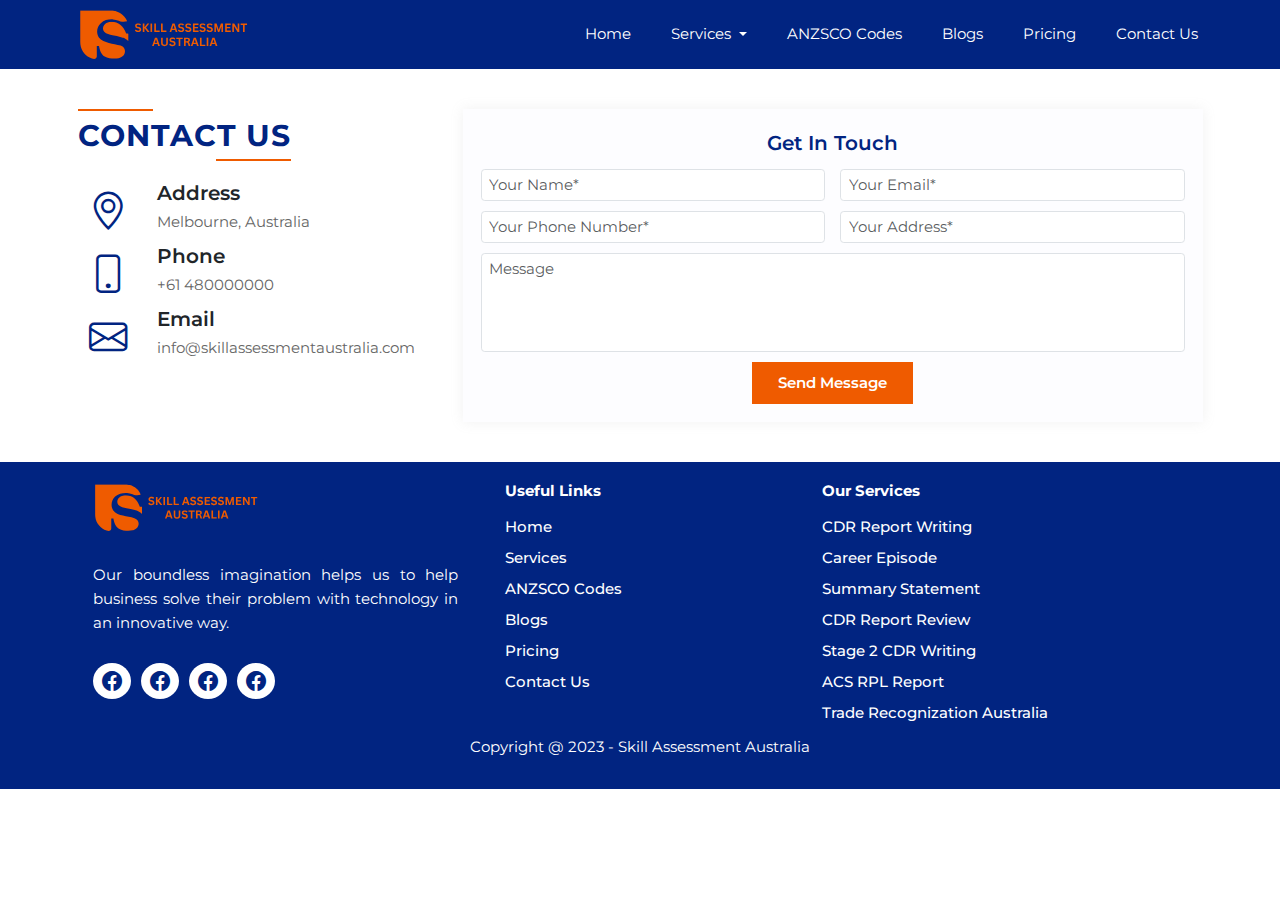
<file: single-post.html>
<!DOCTYPE html>
<html lang="en">
  <head>
    <meta charset="UTF-8" />
    <meta http-equiv="X-UA-Compatible" content="IE=edge" />
    <meta name="viewport" content="width=device-width, initial-scale=1.0" />
    <title>Skill Assessment</title>
    <meta name="description" content="" />
    <link
      rel="icon"
      href="./img/skill-assessment-favicon.svg"
      type="image/x-icon"
    />
    <link
      href="https://cdn.jsdelivr.net/npm/bootstrap@5.3.0-alpha1/dist/css/bootstrap.min.css"
      rel="stylesheet"
      integrity="sha384-GLhlTQ8iRABdZLl6O3oVMWSktQOp6b7In1Zl3/Jr59b6EGGoI1aFkw7cmDA6j6gD"
      crossorigin="anonymous"
    />
    <link rel="stylesheet" href="styles/styles.min.css" />
  </head>
  <body>
    <script src="./header.js"></script>
    <my-header></my-header>
    <script src="./footer.js"></script>
    <my-footer></my-footer>
    <script
      src="https://cdn.jsdelivr.net/npm/bootstrap@5.3.0-alpha1/dist/js/bootstrap.bundle.min.js"
      integrity="sha384-w76AqPfDkMBDXo30jS1Sgez6pr3x5MlQ1ZAGC+nuZB+EYdgRZgiwxhTBTkF7CXvN"
      crossorigin="anonymous"
    ></script>
  </body>
</html>
</file>
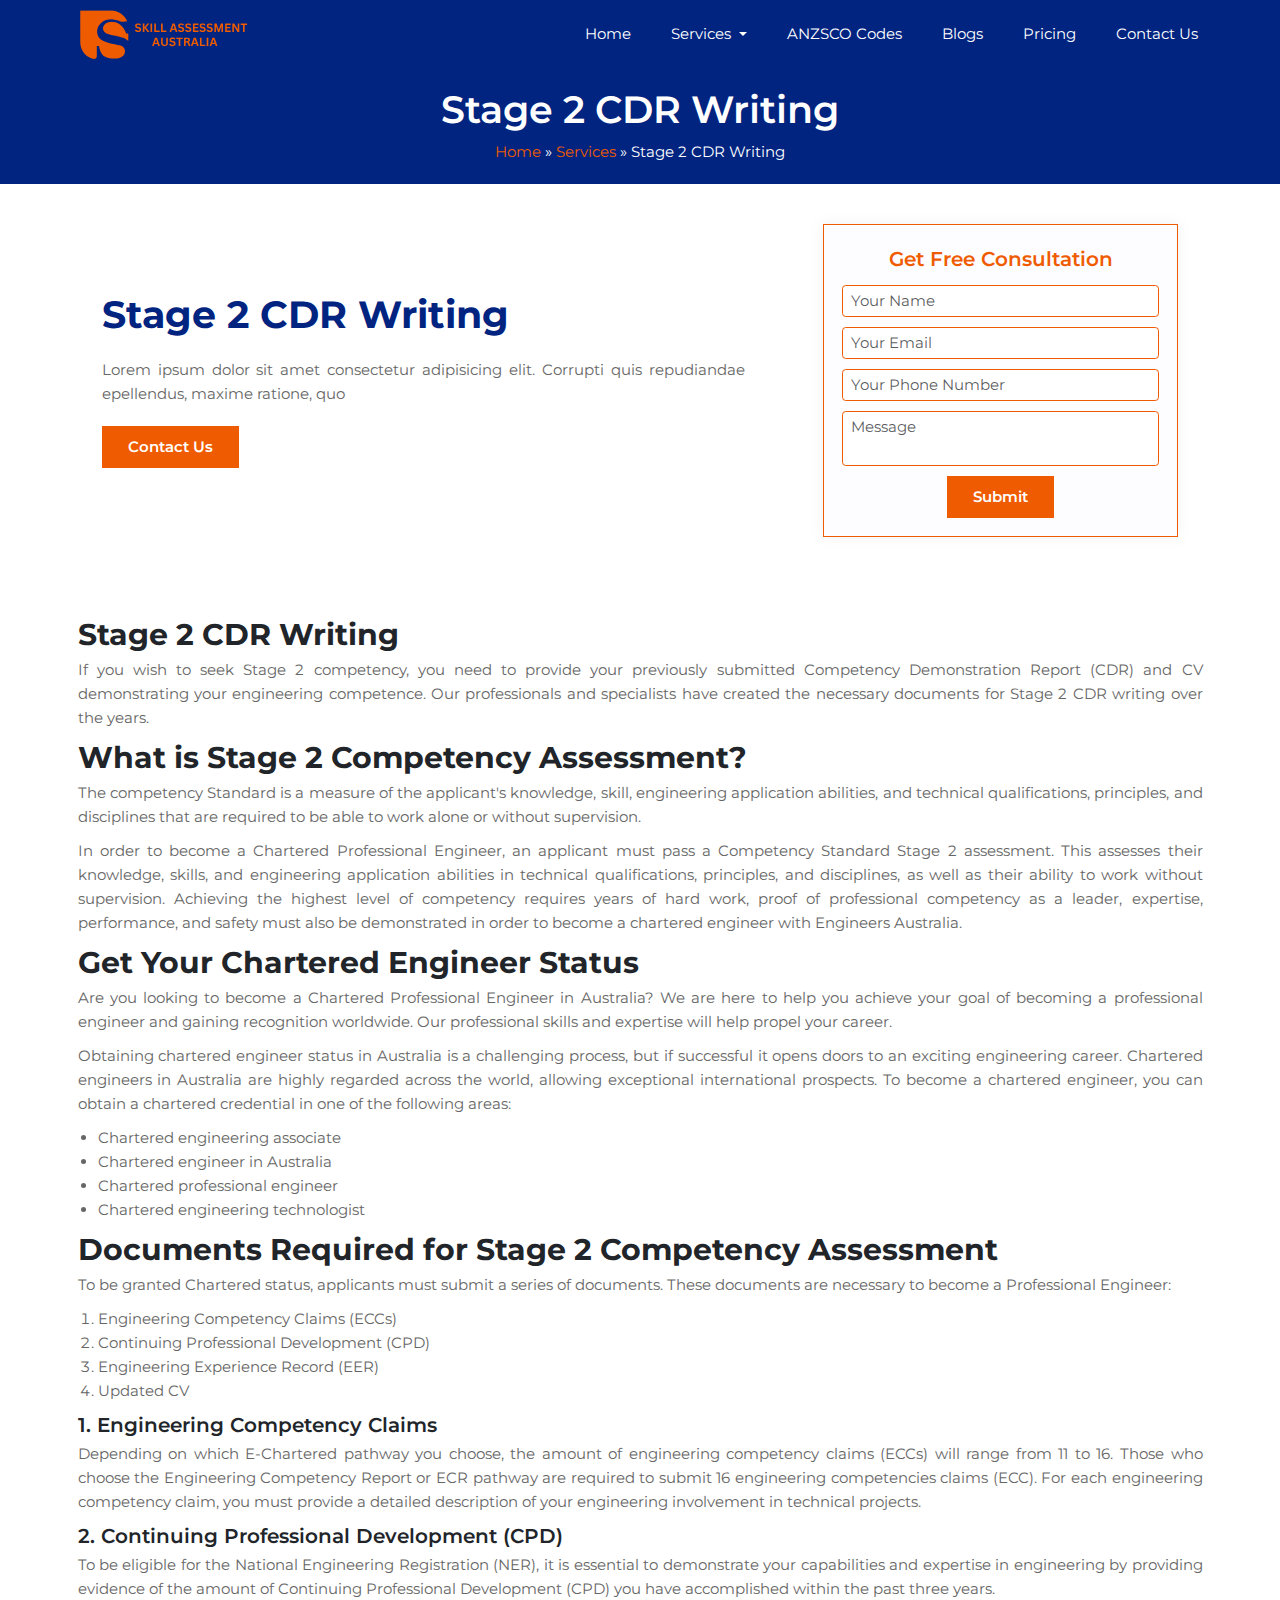
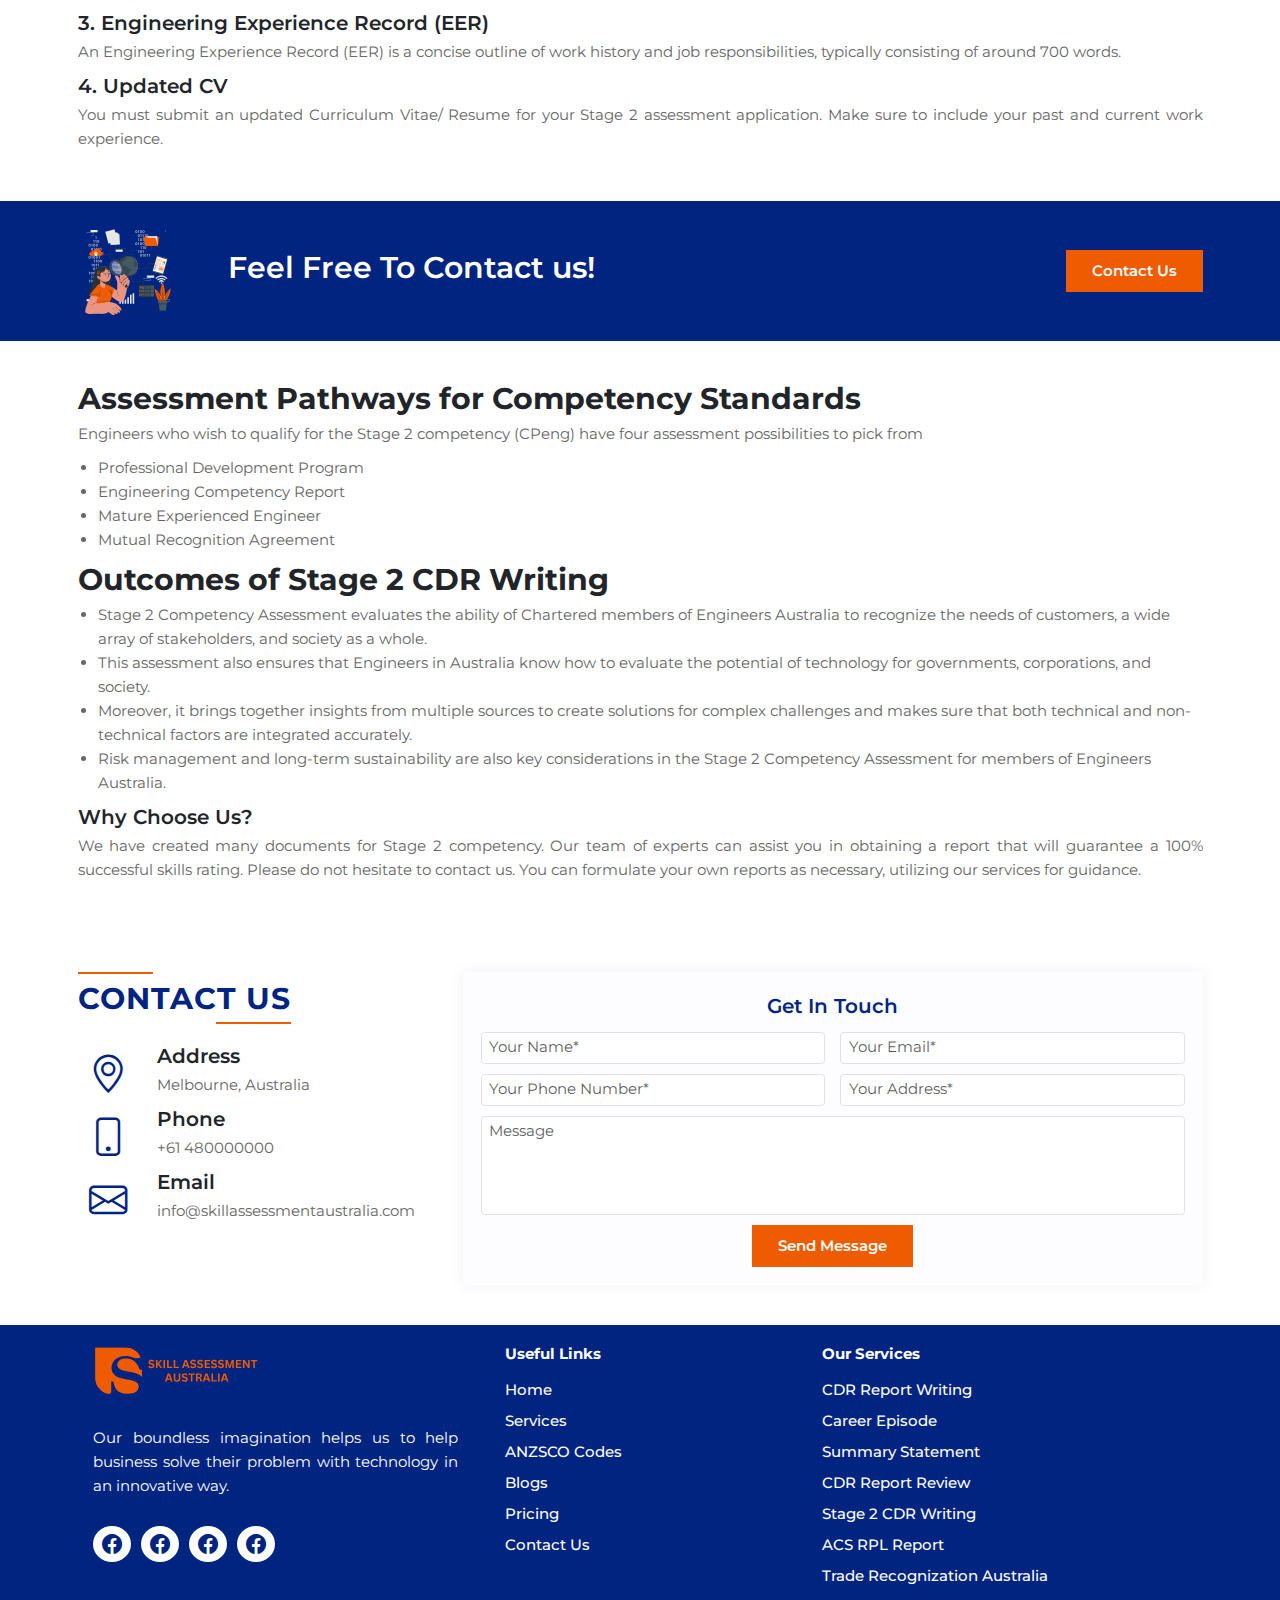
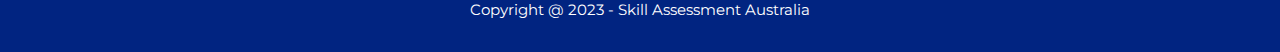
<file: stage-2-cdr-writing.html>
<!DOCTYPE html>
<html lang="en">
  <head>
    <meta charset="UTF-8" />
    <meta http-equiv="X-UA-Compatible" content="IE=edge" />
    <meta name="viewport" content="width=device-width, initial-scale=1.0" />
    <title>Stage 2 Skill Assessment</title>
    <meta name="description" content="" />
    <link
      rel="icon"
      href="./img/skill-assessment-favicon.svg"
      type="image/x-icon"
    />
    <link
      href="https://cdn.jsdelivr.net/npm/bootstrap@5.3.0-alpha1/dist/css/bootstrap.min.css"
      rel="stylesheet"
      integrity="sha384-GLhlTQ8iRABdZLl6O3oVMWSktQOp6b7In1Zl3/Jr59b6EGGoI1aFkw7cmDA6j6gD"
      crossorigin="anonymous"
    />
    <link rel="stylesheet" href="styles/styles.min.css" />
  </head>
  <body>
    <script src="./header.js"></script>
    <my-header></my-header>
    <main id="other-pages">
      <section class="breadcrumbs">
        <div class="container">
          <span>Stage 2 CDR Writing</span>
          <p>
            <a href="index">Home</a> &raquo;
            <a href="services.html">Services</a> &raquo; Stage 2 CDR Writing
          </p>
        </div>
      </section>
      <section class="hero">
        <div class="container">
          <div class="row g-4 g-md-5">
            <div class="col-12 col-lg-7">
              <h1>Stage 2 CDR Writing</h1>
              <p>
                Lorem ipsum dolor sit amet consectetur adipisicing elit.
                Corrupti quis repudiandae epellendus, maxime ratione, quo
              </p>
              <a href="contact.html" class="btn-all">Contact Us</a>
            </div>
            <div class="col-12 col-md-8 col-lg-4">
              <div class="card">
                <div class="card-body">
                  <form action="">
                    <span>Get Free Consultation</span>
                    <input
                      type="text"
                      name="Name"
                      class="form-control"
                      placeholder="Your Name"
                    />
                    <input
                      type="email"
                      name="Email"
                      class="form-control"
                      placeholder="Your Email"
                    />
                    <input
                      type="tel"
                      name="Phone"
                      class="form-control"
                      placeholder="Your Phone Number"
                    />
                    <textarea
                      name="Message"
                      class="form-control"
                      placeholder="Message"
                    ></textarea>
                    <div class="text-center">
                      <button class="btn-all">Submit</button>
                    </div>
                  </form>
                </div>
              </div>
            </div>
          </div>
        </div>
      </section>
      <section class="content">
        <div class="container">
          <h2>Stage 2 CDR Writing</h2>
          <p>
            If you wish to seek Stage 2 competency, you need to provide your
            previously submitted Competency Demonstration Report (CDR) and CV
            demonstrating your engineering competence. Our professionals and
            specialists have created the necessary documents for Stage 2 CDR
            writing over the years.
          </p>
          <h2>What is Stage 2 Competency Assessment?</h2>
          <p>
            The competency Standard is a measure of the applicant's knowledge,
            skill, engineering application abilities, and technical
            qualifications, principles, and disciplines that are required to be
            able to work alone or without supervision.
          </p>
          <p>
            In order to become a Chartered Professional Engineer, an applicant
            must pass a Competency Standard Stage 2 assessment. This assesses
            their knowledge, skills, and engineering application abilities in
            technical qualifications, principles, and disciplines, as well as
            their ability to work without supervision. Achieving the highest
            level of competency requires years of hard work, proof of
            professional competency as a leader, expertise, performance, and
            safety must also be demonstrated in order to become a chartered
            engineer with Engineers Australia.
          </p>
          <h2>Get Your Chartered Engineer Status</h2>
          <p>
            Are you looking to become a Chartered Professional Engineer in
            Australia? We are here to help you achieve your goal of becoming a
            professional engineer and gaining recognition worldwide. Our
            professional skills and expertise will help propel your career.
          </p>
          <p>
            Obtaining chartered engineer status in Australia is a challenging
            process, but if successful it opens doors to an exciting engineering
            career. Chartered engineers in Australia are highly regarded across
            the world, allowing exceptional international prospects. To become a
            chartered engineer, you can obtain a chartered credential in one of
            the following areas:
          </p>
          <ul>
            <li>Chartered engineering associate</li>
            <li>Chartered engineer in Australia</li>
            <li>Chartered professional engineer</li>
            <li>Chartered engineering technologist</li>
          </ul>
          <h2>Documents Required for Stage 2 Competency Assessment</h2>
          <p>
            To be granted Chartered status, applicants must submit a series of
            documents. These documents are necessary to become a Professional
            Engineer:
          </p>
          <ol>
            <li>Engineering Competency Claims (ECCs)</li>
            <li>Continuing Professional Development (CPD)</li>
            <li>Engineering Experience Record (EER)</li>
            <li>Updated CV</li>
          </ol>
          <h3>1. Engineering Competency Claims</h3>
          <p>
            Depending on which E-Chartered pathway you choose, the amount of
            engineering competency claims (ECCs) will range from 11 to 16. Those
            who choose the Engineering Competency Report or ECR pathway are
            required to submit 16 engineering competencies claims (ECC). For
            each engineering competency claim, you must provide a detailed
            description of your engineering involvement in technical projects.
          </p>
          <h3>2. Continuing Professional Development (CPD)</h3>
          <p>
            To be eligible for the National Engineering Registration (NER), it
            is essential to demonstrate your capabilities and expertise in
            engineering by providing evidence of the amount of Continuing
            Professional Development (CPD) you have accomplished within the past
            three years.
          </p>
          <h3>3. Engineering Experience Record (EER)</h3>
          <p>
            An Engineering Experience Record (EER) is a concise outline of work
            history and job responsibilities, typically consisting of around 700
            words.
          </p>
          <h3>4. Updated CV</h3>
          <p>
            You must submit an updated Curriculum Vitae/ Resume for your Stage 2
            assessment application. Make sure to include your past and current
            work experience.
          </p>
        </div>
      </section>
      <section class="call-to-action">
        <div class="container one-line-cta">
          <img src="./img/call-to-action-cutae.svg" alt="" />
          <h3>Feel Free To Contact us!</h3>
          <a href="contact.html" class="btn-all">Contact Us</a>
        </div>
      </section>
      <section class="content">
        <div class="container">
          <h2>Assessment Pathways for Competency Standards</h2>
          <p>
            Engineers who wish to qualify for the Stage 2 competency (CPeng)
            have four assessment possibilities to pick from
          </p>
          <ul>
            <li>Professional Development Program</li>
            <li>Engineering Competency Report</li>
            <li>Mature Experienced Engineer</li>
            <li>Mutual Recognition Agreement</li>
          </ul>
          <h2>Outcomes of Stage 2 CDR Writing</h2>
          <ul>
            <li>
              Stage 2 Competency Assessment evaluates the ability of Chartered
              members of Engineers Australia to recognize the needs of
              customers, a wide array of stakeholders, and society as a whole.
            </li>
            <li>
              This assessment also ensures that Engineers in Australia know how
              to evaluate the potential of technology for governments,
              corporations, and society.
            </li>
            <li>
              Moreover, it brings together insights from multiple sources to
              create solutions for complex challenges and makes sure that both
              technical and non-technical factors are integrated accurately.
            </li>
            <li>
              Risk management and long-term sustainability are also key
              considerations in the Stage 2 Competency Assessment for members of
              Engineers Australia.
            </li>
          </ul>
          <h3>Why Choose Us?</h3>
          <p>
            We have created many documents for Stage 2 competency. Our team of
            experts can assist you in obtaining a report that will guarantee a
            100% successful skills rating. Please do not hesitate to contact us.
            You can formulate your own reports as necessary, utilizing our
            services for guidance.
          </p>
        </div>
      </section>
    </main>
    <script src="./footer.js"></script>
    <my-footer></my-footer>
    <script
      src="https://cdn.jsdelivr.net/npm/bootstrap@5.3.0-alpha1/dist/js/bootstrap.bundle.min.js"
      integrity="sha384-w76AqPfDkMBDXo30jS1Sgez6pr3x5MlQ1ZAGC+nuZB+EYdgRZgiwxhTBTkF7CXvN"
      crossorigin="anonymous"
    ></script>
  </body>
</html>
</file>
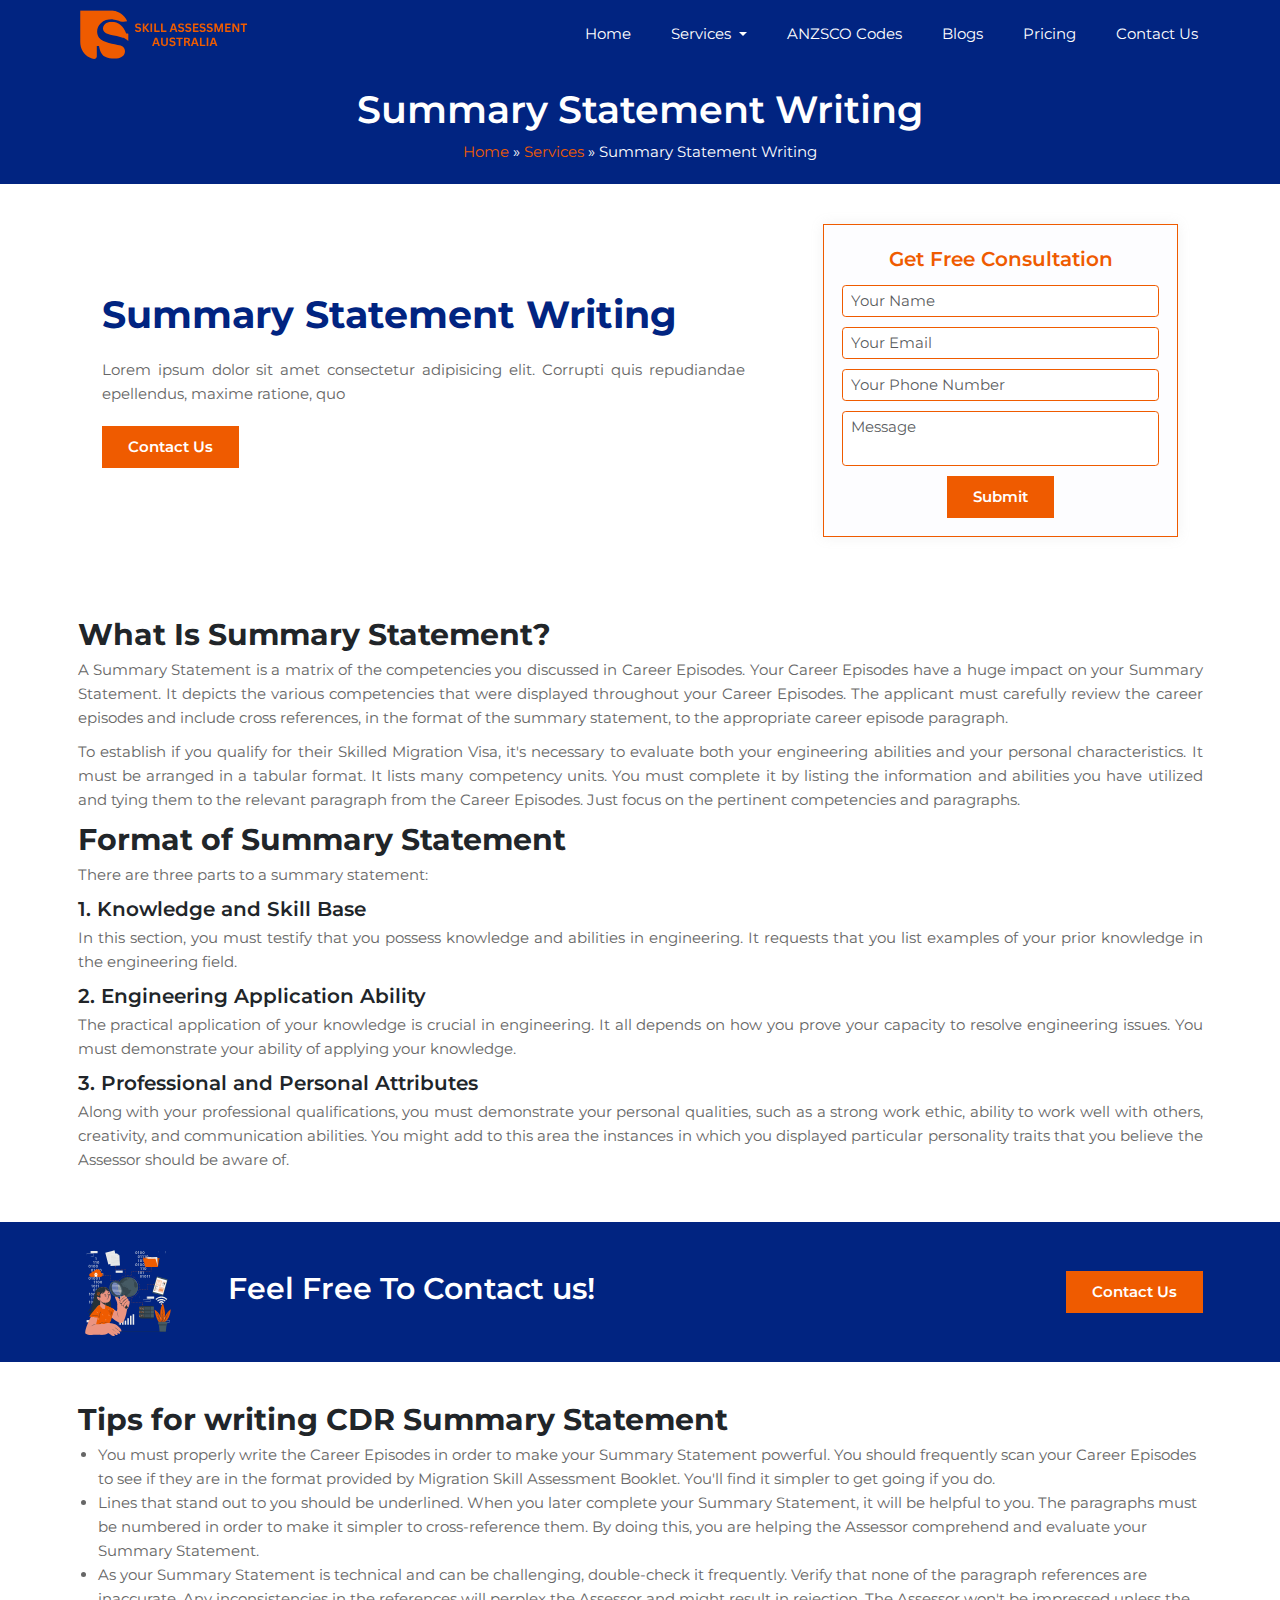
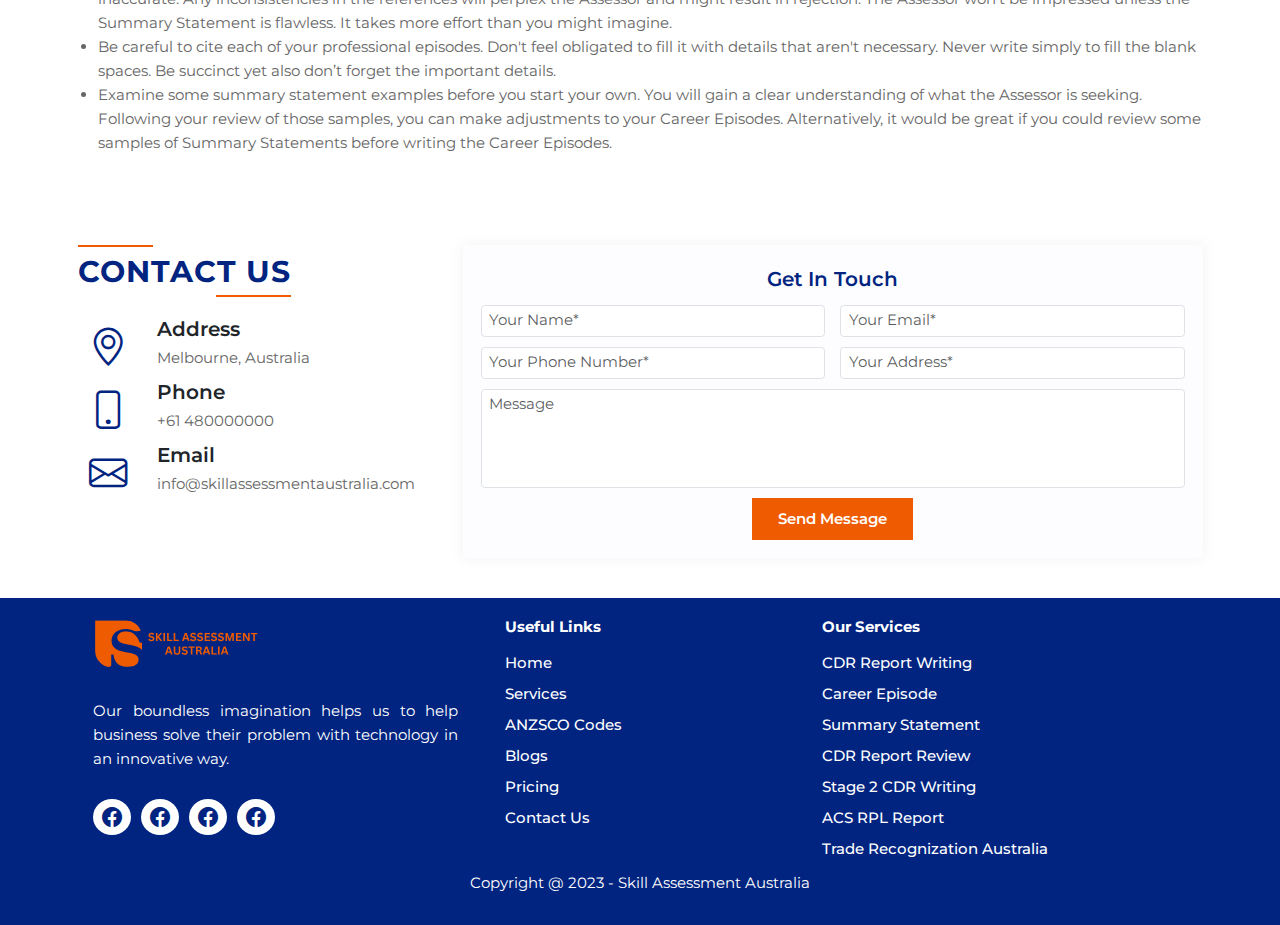
<file: summary-statement.html>
<!DOCTYPE html>
<html lang="en">
  <head>
    <meta charset="UTF-8" />
    <meta http-equiv="X-UA-Compatible" content="IE=edge" />
    <meta name="viewport" content="width=device-width, initial-scale=1.0" />
    <title>Summary Statement Writing Skill Assessment</title>
    <meta name="description" content="" />
    <link
      rel="icon"
      href="./img/skill-assessment-favicon.svg"
      type="image/x-icon"
    />
    <link
      href="https://cdn.jsdelivr.net/npm/bootstrap@5.3.0-alpha1/dist/css/bootstrap.min.css"
      rel="stylesheet"
      integrity="sha384-GLhlTQ8iRABdZLl6O3oVMWSktQOp6b7In1Zl3/Jr59b6EGGoI1aFkw7cmDA6j6gD"
      crossorigin="anonymous"
    />
    <link rel="stylesheet" href="styles/styles.min.css" />
  </head>
  <body>
    <script src="./header.js"></script>
    <my-header></my-header>
    <main id="other-pages">
      <section class="breadcrumbs">
        <div class="container">
          <span>Summary Statement Writing</span>
          <p>
            <a href="index">Home</a> &raquo;
            <a href="services.html">Services</a> &raquo; Summary Statement
            Writing
          </p>
        </div>
      </section>
      <section class="hero">
        <div class="container">
          <div class="row g-4 g-md-5">
            <div class="col-12 col-lg-7">
              <h1>Summary Statement Writing</h1>
              <p>
                Lorem ipsum dolor sit amet consectetur adipisicing elit.
                Corrupti quis repudiandae epellendus, maxime ratione, quo
              </p>
              <a href="contact.html" class="btn-all">Contact Us</a>
            </div>
            <div class="col-12 col-md-8 col-lg-4">
              <div class="card">
                <div class="card-body">
                  <form action="">
                    <span>Get Free Consultation</span>
                    <input
                      type="text"
                      name="Name"
                      class="form-control"
                      placeholder="Your Name"
                    />
                    <input
                      type="email"
                      name="Email"
                      class="form-control"
                      placeholder="Your Email"
                    />
                    <input
                      type="tel"
                      name="Phone"
                      class="form-control"
                      placeholder="Your Phone Number"
                    />
                    <textarea
                      name="Message"
                      class="form-control"
                      placeholder="Message"
                    ></textarea>
                    <div class="text-center">
                      <button class="btn-all">Submit</button>
                    </div>
                  </form>
                </div>
              </div>
            </div>
          </div>
        </div>
      </section>
      <section class="content">
        <div class="container">
          <h2>What Is Summary Statement?</h2>
          <p>
            A Summary Statement is a matrix of the competencies you discussed in
            Career Episodes. Your Career Episodes have a huge impact on your
            Summary Statement. It depicts the various competencies that were
            displayed throughout your Career Episodes. The applicant must
            carefully review the career episodes and include cross references,
            in the format of the summary statement, to the appropriate career
            episode paragraph.
          </p>
          <p>
            To establish if you qualify for their Skilled Migration Visa, it's
            necessary to evaluate both your engineering abilities and your
            personal characteristics. It must be arranged in a tabular format.
            It lists many competency units. You must complete it by listing the
            information and abilities you have utilized and tying them to the
            relevant paragraph from the Career Episodes. Just focus on the
            pertinent competencies and paragraphs.
          </p>
          <h2>Format of Summary Statement</h2>
          <p>There are three parts to a summary statement:</p>
          <h3>1. Knowledge and Skill Base</h3>
          <p>
            In this section, you must testify that you possess knowledge and
            abilities in engineering. It requests that you list examples of your
            prior knowledge in the engineering field.
          </p>
          <h3>2. Engineering Application Ability</h3>
          <p>
            The practical application of your knowledge is crucial in
            engineering. It all depends on how you prove your capacity to
            resolve engineering issues. You must demonstrate your ability of
            applying your knowledge.
          </p>
          <h3>3. Professional and Personal Attributes</h3>
          <p>
            Along with your professional qualifications, you must demonstrate
            your personal qualities, such as a strong work ethic, ability to
            work well with others, creativity, and communication abilities. You
            might add to this area the instances in which you displayed
            particular personality traits that you believe the Assessor should
            be aware of.
          </p>
        </div>
      </section>
      <section class="call-to-action">
        <div class="container one-line-cta">
          <img src="./img/call-to-action-cutae.svg" alt="" />
          <h3>Feel Free To Contact us!</h3>
          <a href="contact.html" class="btn-all">Contact Us</a>
        </div>
      </section>
      <section class="content">
        <div class="container">
          <h2>Tips for writing CDR Summary Statement</h2>
          <ul>
            <li>
              You must properly write the Career Episodes in order to make your
              Summary Statement powerful. You should frequently scan your Career
              Episodes to see if they are in the format provided by Migration
              Skill Assessment Booklet. You'll find it simpler to get going if
              you do.
            </li>
            <li>
              Lines that stand out to you should be underlined. When you later
              complete your Summary Statement, it will be helpful to you. The
              paragraphs must be numbered in order to make it simpler to
              cross-reference them. By doing this, you are helping the Assessor
              comprehend and evaluate your Summary Statement.
            </li>
            <li>
              As your Summary Statement is technical and can be challenging,
              double-check it frequently. Verify that none of the paragraph
              references are inaccurate. Any inconsistencies in the references
              will perplex the Assessor and might result in rejection. The
              Assessor won't be impressed unless the Summary Statement is
              flawless. It takes more effort than you might imagine.
            </li>
            <li>
              Be careful to cite each of your professional episodes. Don't feel
              obligated to fill it with details that aren't necessary. Never
              write simply to fill the blank spaces. Be succinct yet also don’t
              forget the important details.
            </li>
            <li>
              Examine some summary statement examples before you start your own.
              You will gain a clear understanding of what the Assessor is
              seeking. Following your review of those samples, you can make
              adjustments to your Career Episodes. Alternatively, it would be
              great if you could review some samples of Summary Statements
              before writing the Career Episodes.
            </li>
          </ul>
        </div>
      </section>
    </main>
    <script src="./footer.js"></script>
    <my-footer></my-footer>
    <script
      src="https://cdn.jsdelivr.net/npm/bootstrap@5.3.0-alpha1/dist/js/bootstrap.bundle.min.js"
      integrity="sha384-w76AqPfDkMBDXo30jS1Sgez6pr3x5MlQ1ZAGC+nuZB+EYdgRZgiwxhTBTkF7CXvN"
      crossorigin="anonymous"
    ></script>
  </body>
</html>
</file>
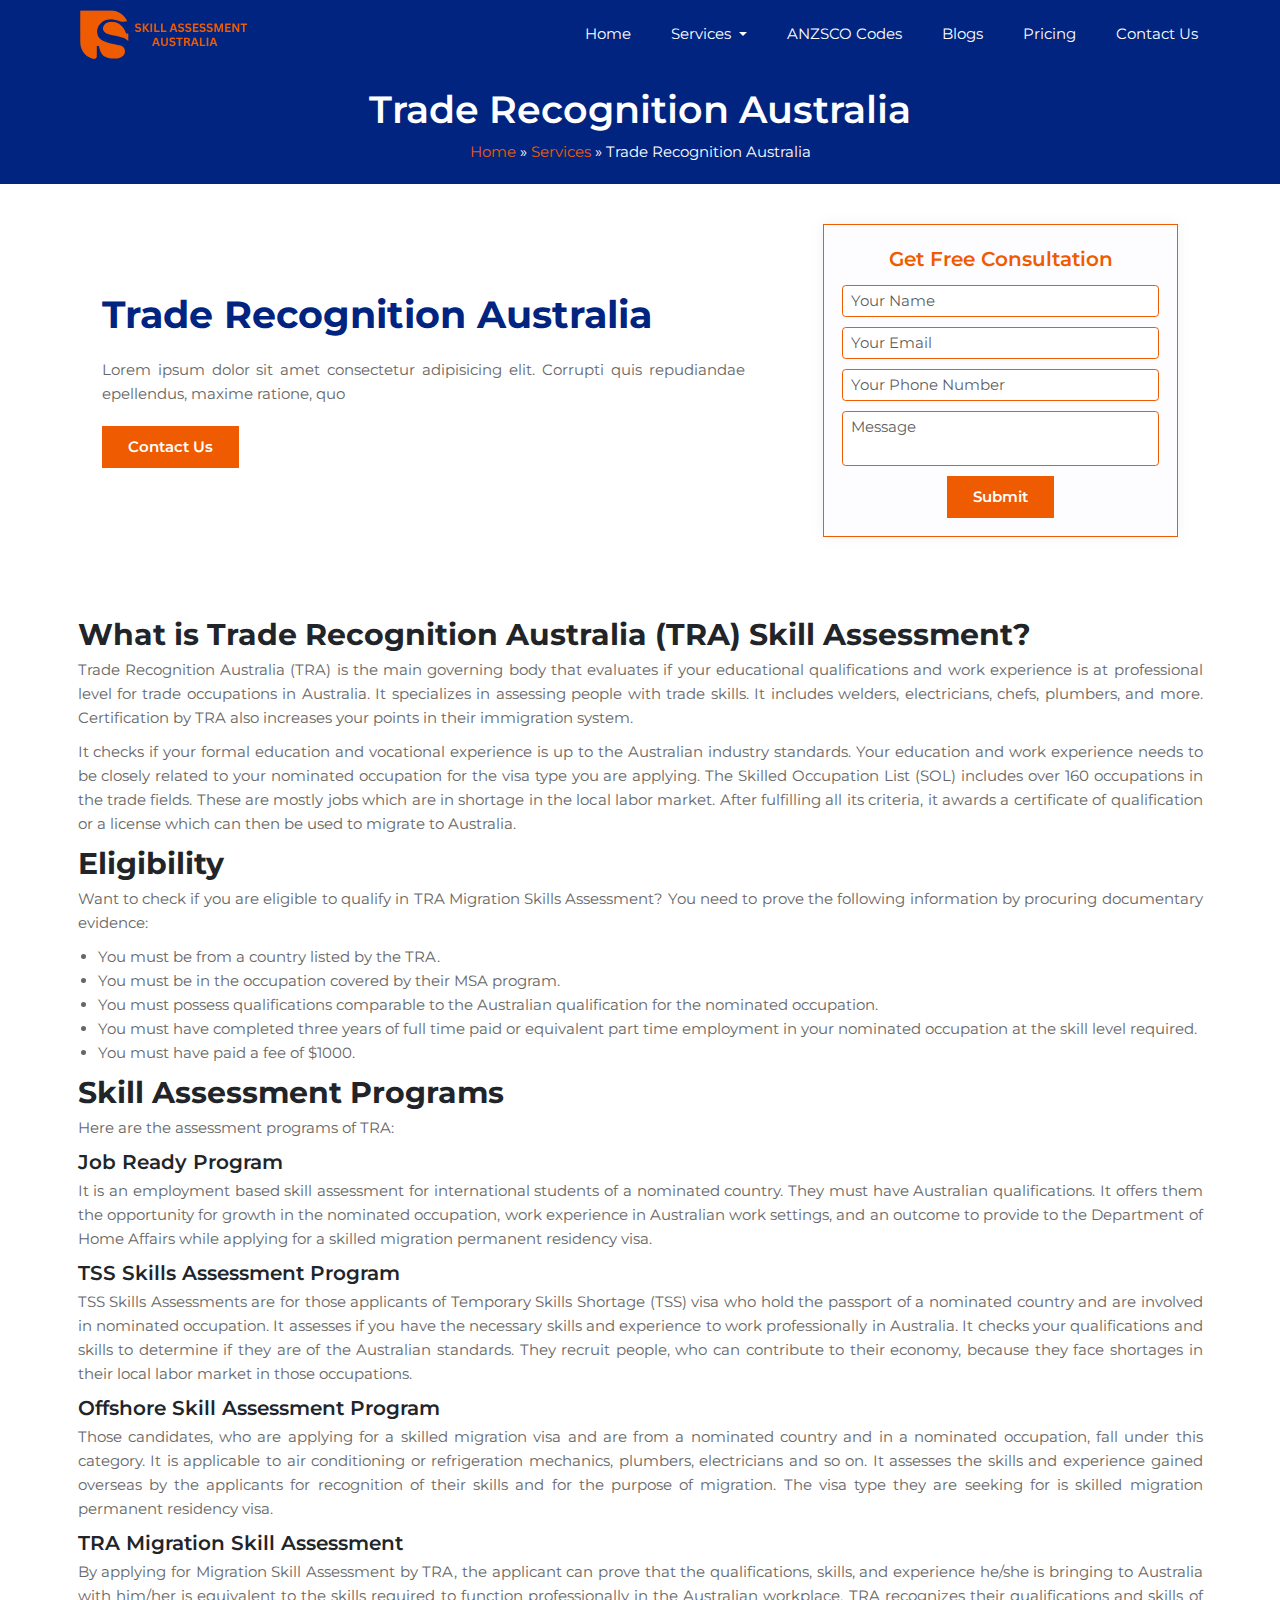
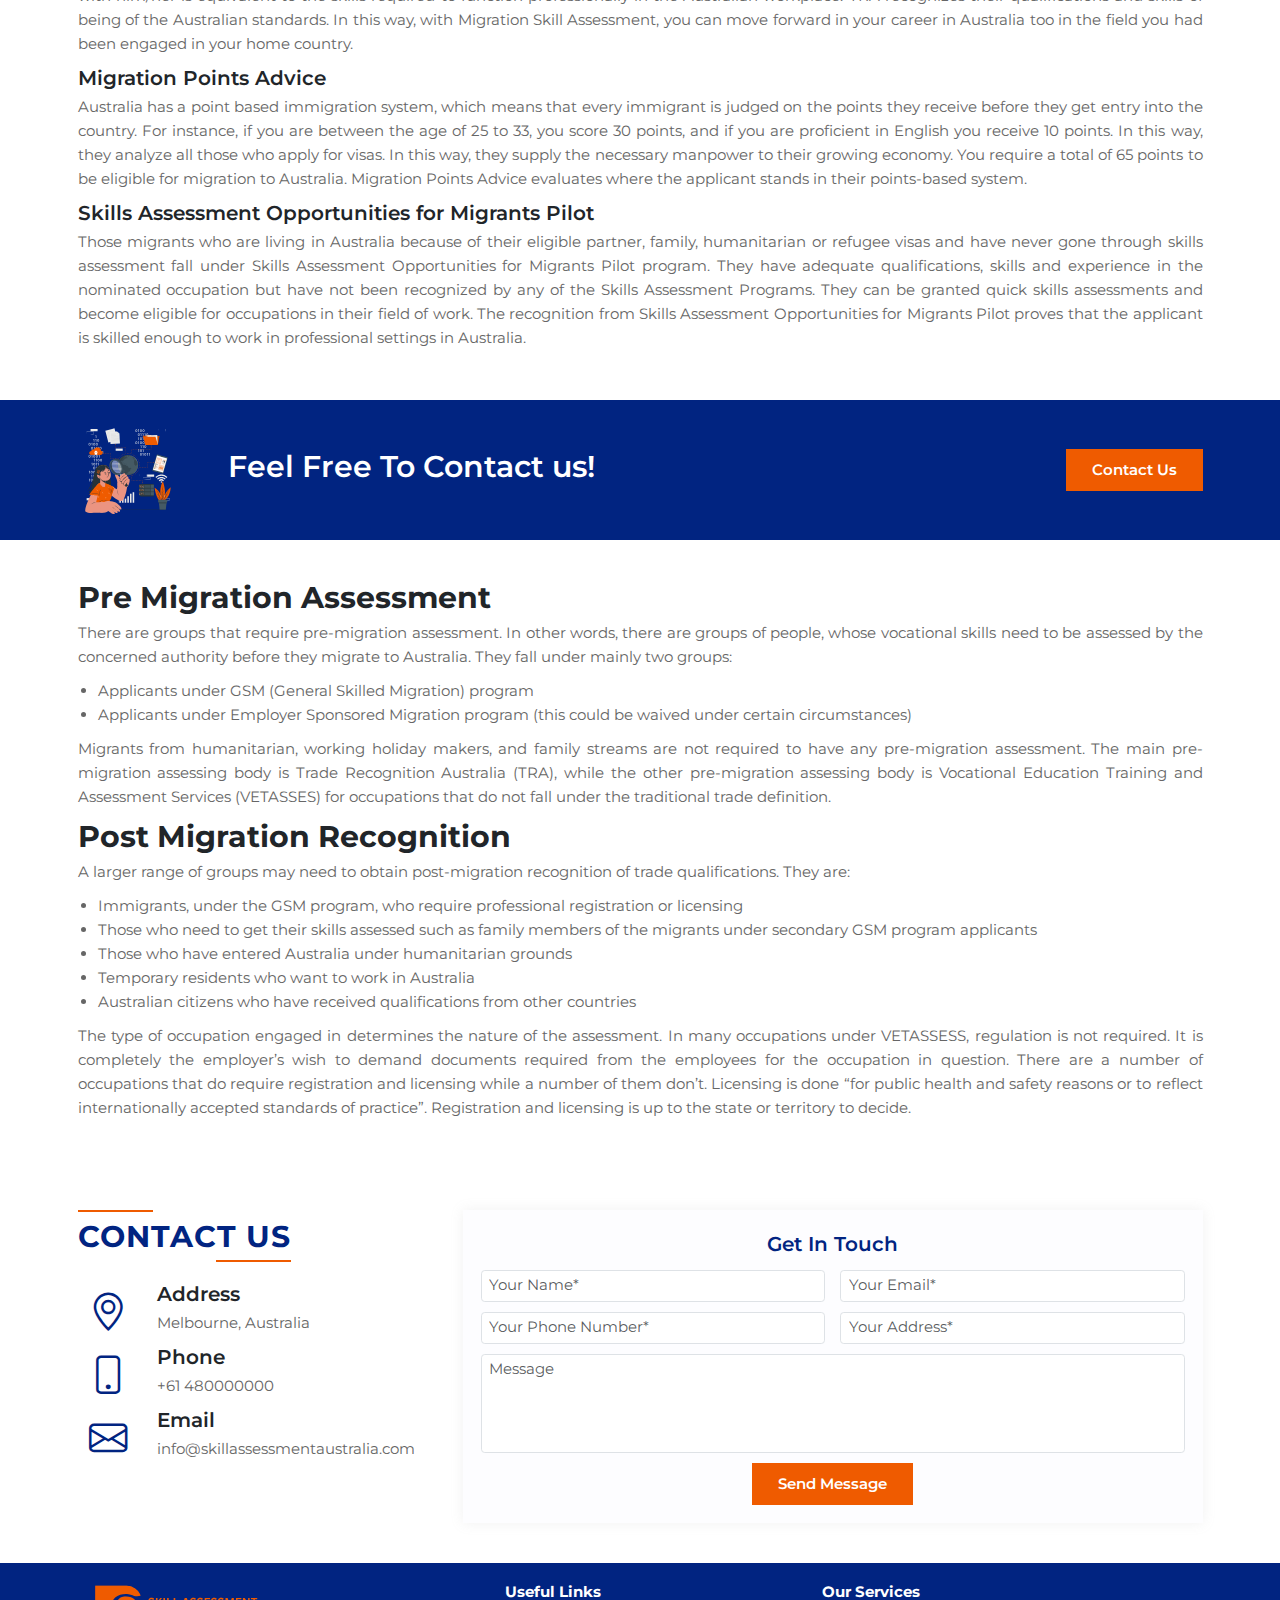
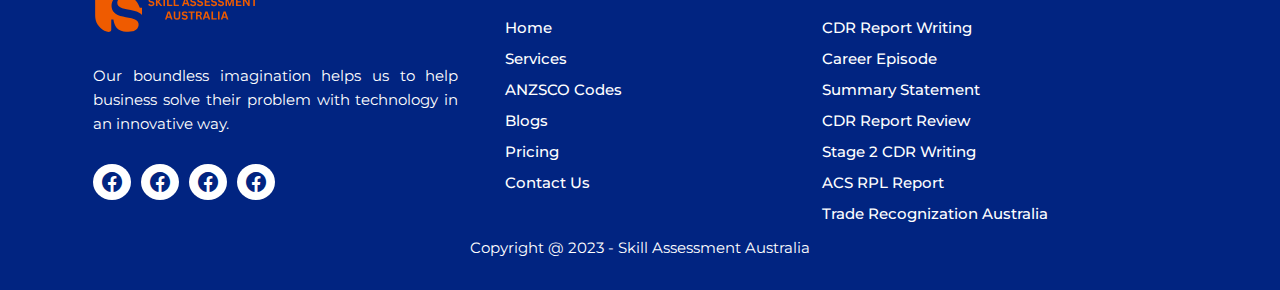
<file: trade-recognition-australia.html>
<!DOCTYPE html>
<html lang="en">
  <head>
    <meta charset="UTF-8" />
    <meta http-equiv="X-UA-Compatible" content="IE=edge" />
    <meta name="viewport" content="width=device-width, initial-scale=1.0" />
    <title>Trade Recognition Australia Skill Assessment</title>
    <meta name="description" content="" />
    <link
      rel="icon"
      href="./img/skill-assessment-favicon.svg"
      type="image/x-icon"
    />
    <link
      href="https://cdn.jsdelivr.net/npm/bootstrap@5.3.0-alpha1/dist/css/bootstrap.min.css"
      rel="stylesheet"
      integrity="sha384-GLhlTQ8iRABdZLl6O3oVMWSktQOp6b7In1Zl3/Jr59b6EGGoI1aFkw7cmDA6j6gD"
      crossorigin="anonymous"
    />
    <link rel="stylesheet" href="styles/styles.min.css" />
  </head>
  <body>
    <script src="./header.js"></script>
    <my-header></my-header>
    <main id="other-pages">
      <section class="breadcrumbs">
        <div class="container">
          <span>Trade Recognition Australia</span>
          <p>
            <a href="index">Home</a> &raquo;
            <a href="services.html">Services</a> &raquo; Trade Recognition
            Australia
          </p>
        </div>
      </section>
      <section class="hero">
        <div class="container">
          <div class="row g-4 g-md-5">
            <div class="col-12 col-lg-7">
              <h1>Trade Recognition Australia</h1>
              <p>
                Lorem ipsum dolor sit amet consectetur adipisicing elit.
                Corrupti quis repudiandae epellendus, maxime ratione, quo
              </p>
              <a href="contact.html" class="btn-all">Contact Us</a>
            </div>
            <div class="col-12 col-md-8 col-lg-4">
              <div class="card">
                <div class="card-body">
                  <form action="">
                    <span>Get Free Consultation</span>
                    <input
                      type="text"
                      name="Name"
                      class="form-control"
                      placeholder="Your Name"
                    />
                    <input
                      type="email"
                      name="Email"
                      class="form-control"
                      placeholder="Your Email"
                    />
                    <input
                      type="tel"
                      name="Phone"
                      class="form-control"
                      placeholder="Your Phone Number"
                    />
                    <textarea
                      name="Message"
                      class="form-control"
                      placeholder="Message"
                    ></textarea>
                    <div class="text-center">
                      <button class="btn-all">Submit</button>
                    </div>
                  </form>
                </div>
              </div>
            </div>
          </div>
        </div>
      </section>
      <section class="content">
        <div class="container">
          <h2>What is Trade Recognition Australia (TRA) Skill Assessment?</h2>
          <p>
            Trade Recognition Australia (TRA) is the main governing body that
            evaluates if your educational qualifications and work experience is
            at professional level for trade occupations in Australia. It
            specializes in assessing people with trade skills. It includes
            welders, electricians, chefs, plumbers, and more. Certification by
            TRA also increases your points in their immigration system.
          </p>
          <p>
            It checks if your formal education and vocational experience is up
            to the Australian industry standards. Your education and work
            experience needs to be closely related to your nominated occupation
            for the visa type you are applying. The Skilled Occupation List
            (SOL) includes over 160 occupations in the trade fields. These are
            mostly jobs which are in shortage in the local labor market. After
            fulfilling all its criteria, it awards a certificate of
            qualification or a license which can then be used to migrate to
            Australia.
          </p>
          <h2>Eligibility</h2>
          <p>
            Want to check if you are eligible to qualify in TRA Migration Skills
            Assessment? You need to prove the following information by procuring
            documentary evidence:
          </p>
          <ul>
            <li>You must be from a country listed by the TRA.</li>
            <li>You must be in the occupation covered by their MSA program.</li>
            <li>
              You must possess qualifications comparable to the Australian
              qualification for the nominated occupation.
            </li>
            <li>
              You must have completed three years of full time paid or
              equivalent part time employment in your nominated occupation at
              the skill level required.
            </li>
            <li>You must have paid a fee of $1000.</li>
          </ul>
          <h2>Skill Assessment Programs</h2>
          <p>Here are the assessment programs of TRA:</p>
          <h3>Job Ready Program</h3>
          <p>
            It is an employment based skill assessment for international
            students of a nominated country. They must have Australian
            qualifications. It offers them the opportunity for growth in the
            nominated occupation, work experience in Australian work settings,
            and an outcome to provide to the Department of Home Affairs while
            applying for a skilled migration permanent residency visa.
          </p>
          <h3>TSS Skills Assessment Program</h3>
          <p>
            TSS Skills Assessments are for those applicants of Temporary Skills
            Shortage (TSS) visa who hold the passport of a nominated country and
            are involved in nominated occupation. It assesses if you have the
            necessary skills and experience to work professionally in Australia.
            It checks your qualifications and skills to determine if they are of
            the Australian standards. They recruit people, who can contribute to
            their economy, because they face shortages in their local labor
            market in those occupations.
          </p>
          <h3>Offshore Skill Assessment Program</h3>
          <p>
            Those candidates, who are applying for a skilled migration visa and
            are from a nominated country and in a nominated occupation, fall
            under this category. It is applicable to air conditioning or
            refrigeration mechanics, plumbers, electricians and so on. It
            assesses the skills and experience gained overseas by the applicants
            for recognition of their skills and for the purpose of migration.
            The visa type they are seeking for is skilled migration permanent
            residency visa.
          </p>
          <h3>TRA Migration Skill Assessment</h3>
          <p>
            By applying for Migration Skill Assessment by TRA, the applicant can
            prove that the qualifications, skills, and experience he/she is
            bringing to Australia with him/her is equivalent to the skills
            required to function professionally in the Australian workplace. TRA
            recognizes their qualifications and skills of being of the
            Australian standards. In this way, with Migration Skill Assessment,
            you can move forward in your career in Australia too in the field
            you had been engaged in your home country.
          </p>
          <h3>Migration Points Advice</h3>
          <p>
            Australia has a point based immigration system, which means that
            every immigrant is judged on the points they receive before they get
            entry into the country. For instance, if you are between the age of
            25 to 33, you score 30 points, and if you are proficient in English
            you receive 10 points. In this way, they analyze all those who apply
            for visas. In this way, they supply the necessary manpower to their
            growing economy. You require a total of 65 points to be eligible for
            migration to Australia. Migration Points Advice evaluates where the
            applicant stands in their points-based system.
          </p>
          <h3>Skills Assessment Opportunities for Migrants Pilot</h3>
          <p>
            Those migrants who are living in Australia because of their eligible
            partner, family, humanitarian or refugee visas and have never gone
            through skills assessment fall under Skills Assessment Opportunities
            for Migrants Pilot program. They have adequate qualifications,
            skills and experience in the nominated occupation but have not been
            recognized by any of the Skills Assessment Programs. They can be
            granted quick skills assessments and become eligible for occupations
            in their field of work. The recognition from Skills Assessment
            Opportunities for Migrants Pilot proves that the applicant is
            skilled enough to work in professional settings in Australia.
          </p>
        </div>
      </section>
      <section class="call-to-action">
        <div class="container one-line-cta">
          <img src="./img/call-to-action-cutae.svg" alt="" />
          <h3>Feel Free To Contact us!</h3>
          <a href="contact.html" class="btn-all">Contact Us</a>
        </div>
      </section>
      <section class="content">
        <div class="container">
          <h2>Pre Migration Assessment</h2>
          <p>
            There are groups that require pre-migration assessment. In other
            words, there are groups of people, whose vocational skills need to
            be assessed by the concerned authority before they migrate to
            Australia. They fall under mainly two groups:
          </p>
          <ul>
            <li>Applicants under GSM (General Skilled Migration) program</li>
            <li>
              Applicants under Employer Sponsored Migration program (this could
              be waived under certain circumstances)
            </li>
          </ul>
          <p>
            Migrants from humanitarian, working holiday makers, and family
            streams are not required to have any pre-migration assessment. The
            main pre-migration assessing body is Trade Recognition Australia
            (TRA), while the other pre-migration assessing body is Vocational
            Education Training and Assessment Services (VETASSES) for
            occupations that do not fall under the traditional trade definition.
          </p>
          <h2>Post Migration Recognition</h2>
          <p>
            A larger range of groups may need to obtain post-migration
            recognition of trade qualifications. They are:
          </p>
          <ul>
            <li>
              Immigrants, under the GSM program, who require professional
              registration or licensing
            </li>
            <li>
              Those who need to get their skills assessed such as family members
              of the migrants under secondary GSM program applicants
            </li>
            <li>Those who have entered Australia under humanitarian grounds</li>
            <li>Temporary residents who want to work in Australia</li>
            <li>
              Australian citizens who have received qualifications from other
              countries
            </li>
          </ul>
          <p>
            The type of occupation engaged in determines the nature of the
            assessment. In many occupations under VETASSESS, regulation is not
            required. It is completely the employer’s wish to demand documents
            required from the employees for the occupation in question. There
            are a number of occupations that do require registration and
            licensing while a number of them don’t. Licensing is done “for
            public health and safety reasons or to reflect internationally
            accepted standards of practice”. Registration and licensing is up to
            the state or territory to decide.
          </p>
        </div>
      </section>
    </main>
    <script src="./footer.js"></script>
    <my-footer></my-footer>
    <script
      src="https://cdn.jsdelivr.net/npm/bootstrap@5.3.0-alpha1/dist/js/bootstrap.bundle.min.js"
      integrity="sha384-w76AqPfDkMBDXo30jS1Sgez6pr3x5MlQ1ZAGC+nuZB+EYdgRZgiwxhTBTkF7CXvN"
      crossorigin="anonymous"
    ></script>
  </body>
</html>
</file>
<file: styles/styles.min.css>
@import"https://cdn.jsdelivr.net/npm/bootstrap@5.3.0-alpha1/dist/css/bootstrap.min.css";@import"https://cdn.jsdelivr.net/npm/bootstrap-icons@1.10.2/font/bootstrap-icons.css";@import"https://fonts.googleapis.com/css2?family=Montserrat:wght@100;200;300;400;500;600;700;800;900&display=swap";:root{font-size:62.5%;--color-primary: #012481;--color-secondary: #ef5b00;--color-text: #666;--color-bg: #f5f5f5;--color-card-bg: #fdfdff;--h1-fontsize: clamp(3.5rem, 3vw, 7rem);--h2-fontsize: clamp(3rem, 2vw, 5rem);--h3-fontsize: clamp(2rem, 1.2vw, 3.5rem);--p-h4-fontsize: clamp(1.5rem, 1.1vw, 3rem);--h5-fontsize: clamp(1.3rem, 0.9vw, 2.5rem);--h6-fontsize: clamp(1.1rem, 0.8vw, 2rem)}*,*::before,*::after{box-sizing:border-box;margin:0;padding:0;font:inherit}html{scroll-behavior:smooth;color:var(--color-primary)}body{font-family:"Montserrat",sans-serif;font-size:1.6rem;overflow-x:hidden;line-height:1.6}.btn-all{display:inline-block;font-size:var(--p-h4-fontsize);background-color:var(--color-secondary);color:#fff;padding:.8rem 2.5rem;border-radius:0;border:1px solid var(--color-secondary);font-weight:600;transition:background-color .5s,color .5s}.btn-all:hover{background-color:#fff;color:var(--color-secondary)}section{padding:4rem 0}p{text-align:justify;font-size:var(--p-h4-fontsize);color:var(--color-text)}li{color:var(--color-text);font-size:var(--p-h4-fontsize)}a{text-decoration:none;color:var(--color-secondary)}h1{font-size:var(--h1-fontsize);font-weight:700}h2{font-size:var(--h2-fontsize);font-weight:700}h3{font-size:var(--h3-fontsize);font-weight:600}h4{font-size:var(--p-h4-fontsize)}h5{font-size:var(--h5-fontsize)}h6{font-size:var(--h6-fontsize)}img,picture,svg,video{max-width:100%;height:auto}.styled-heading-h2 h2{text-transform:uppercase;font-weight:700;letter-spacing:1px;width:-moz-fit-content;width:fit-content;text-align:center;margin:auto;padding-bottom:0;margin-bottom:2rem;color:var(--color-primary)}.styled-heading-h2 h2:before{background-color:var(--color-secondary);content:"";display:block;height:2px;width:75px;margin-bottom:7px}.styled-heading-h2 h2:after{background-color:var(--color-secondary);content:"";display:block;margin-left:auto;height:2px;width:75px;margin-top:5px}header{background-color:var(--color-primary)}header .navbar-brand img{width:clamp(80px,100vw,175px)}header .nav-link{color:#fff}header .nav-link:hover{color:var(--color-secondary)}.breadcrumbs{padding:1rem;background-color:var(--color-primary)}.breadcrumbs span{font-size:var(--h1-fontsize);font-weight:600;display:block;text-align:center;color:#fff}.breadcrumbs p{text-align:center;color:#fff}.hero .row{justify-content:space-around;align-items:center}.hero .row h1{color:var(--color-primary)}.hero .row h1 span{color:var(--color-secondary)}.hero .row p{margin:2rem 0}.hero .row .card{border:1px solid var(--color-secondary)}.hero .row .card form span{color:var(--color-secondary)}.hero .row .card form .form-control{border:1px solid var(--color-secondary)}.card{border-radius:0;border:none;box-shadow:0px 0px 12px rgba(161,161,161,.1490196078);background-color:var(--color-card-bg)}.card .card-body{padding:clamp(.5rem,100vw,1.8rem)}.card:has(form) form span{font-size:var(--h3-fontsize);font-weight:600;color:var(--color-primary);display:block;text-align:center;margin-bottom:1rem}.card:has(form) form .form-control{font-size:var(--p-h4-fontsize);resize:none;margin-bottom:1rem}.call-to-action{padding:2rem 0;background-color:var(--color-primary)}.call-to-action .one-line-cta{text-align:center}@media(width >= 991px){.call-to-action .one-line-cta{display:flex;align-items:center;gap:5rem}.call-to-action .one-line-cta .btn-all{margin-left:auto}}.call-to-action .one-line-cta img{width:100px}.call-to-action .one-line-cta h3{font-size:var(--h2-fontsize);color:#fff}.faq .accordion-button{font-size:var(--p-h4-fontsize)}.contact-us .contact-info{justify-content:space-around;align-items:center}@media(width <= 576px){.contact-us .contact-info{text-align:center}.contact-us .contact-info p{text-align:center}}.contact-us .contact-info i{font-size:var(--h1-fontsize);color:var(--color-primary)}footer{padding:2rem;background-color:var(--color-primary)}footer img{width:clamp(10rem,50vw,17rem)}footer p{color:#fff}footer ul{list-style:none;padding-left:0}footer ul li{margin-bottom:.7rem}footer ul li a{color:#fff;font-weight:500}footer .social-icons:has(i){display:flex;gap:1rem}footer .social-icons:has(i) a{color:var(--color-primary)}footer .social-icons:has(i) a i{padding:.6rem .9rem;background-color:#fff;border-radius:50%;font-size:var(--h3-fontsize)}footer h4{color:#fff;margin-bottom:1.5rem;font-weight:700}/*# sourceMappingURL=styles.min.css.map */
</file>
